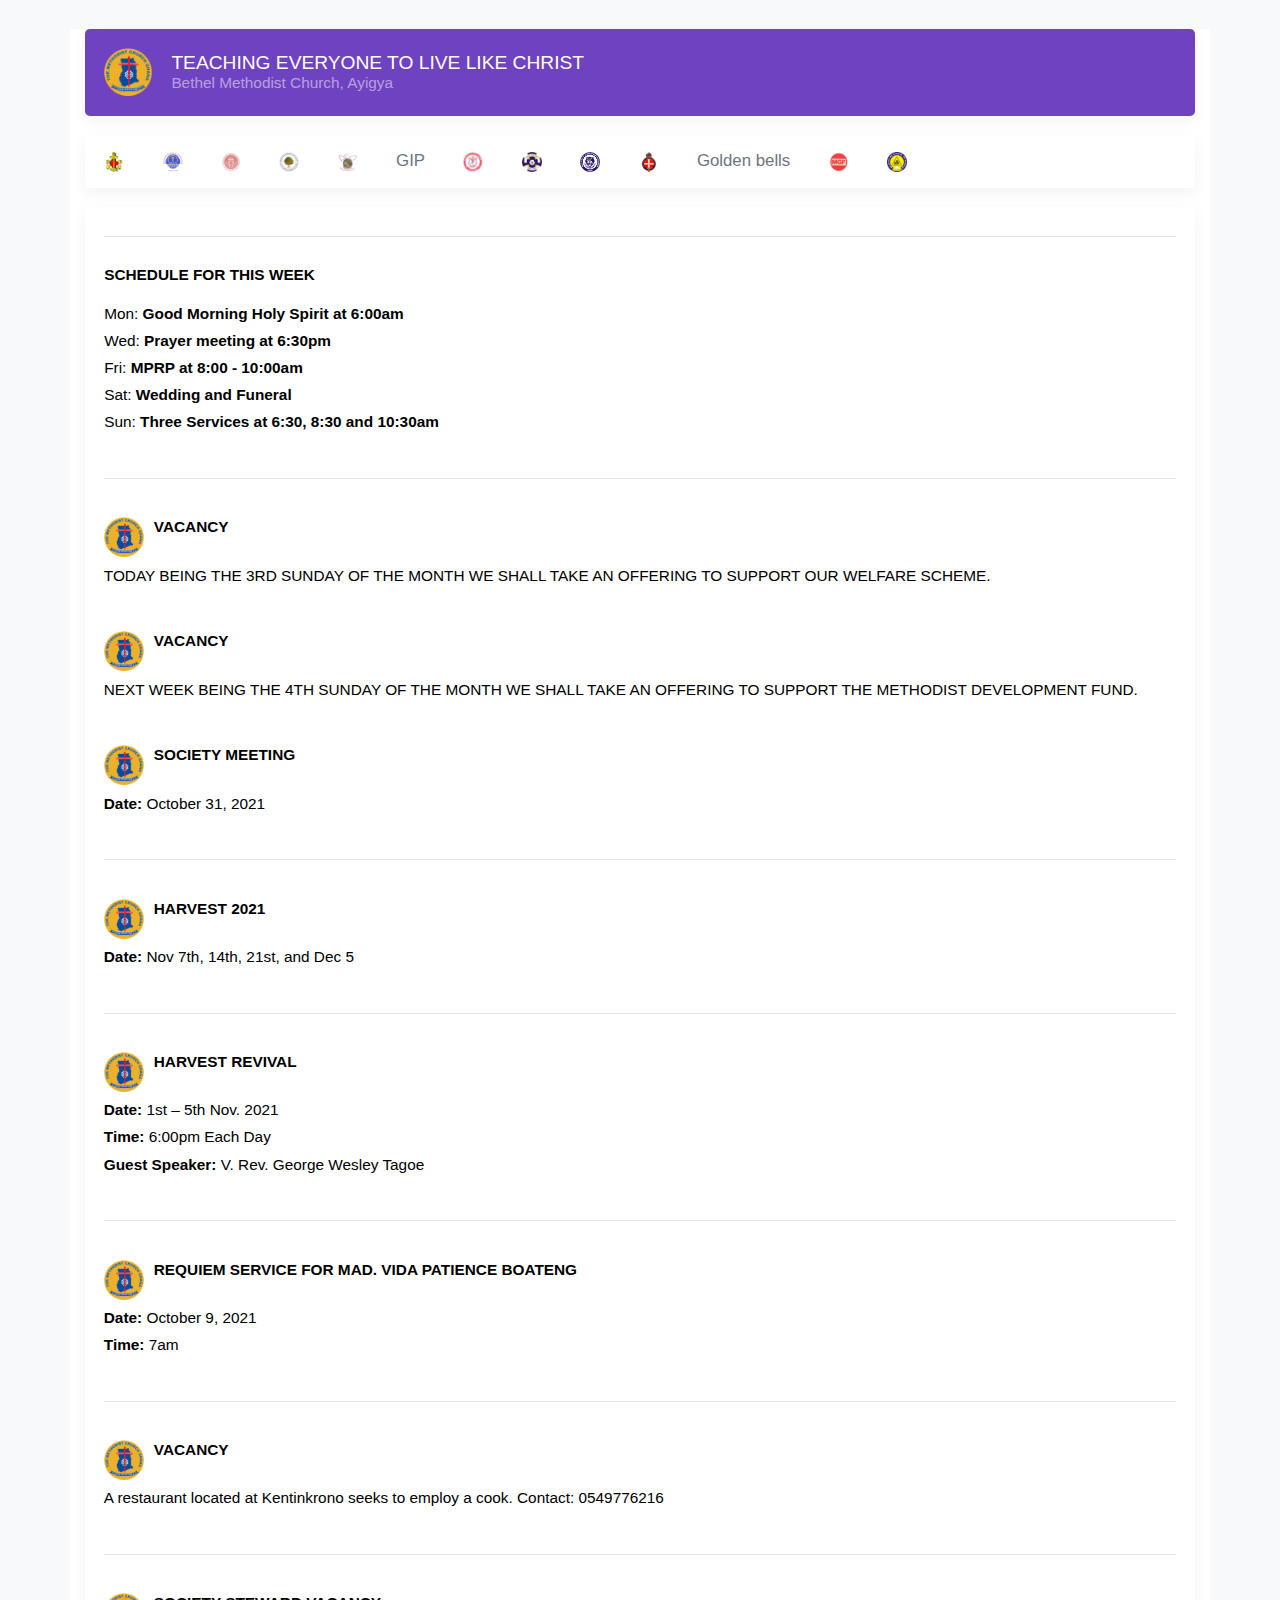
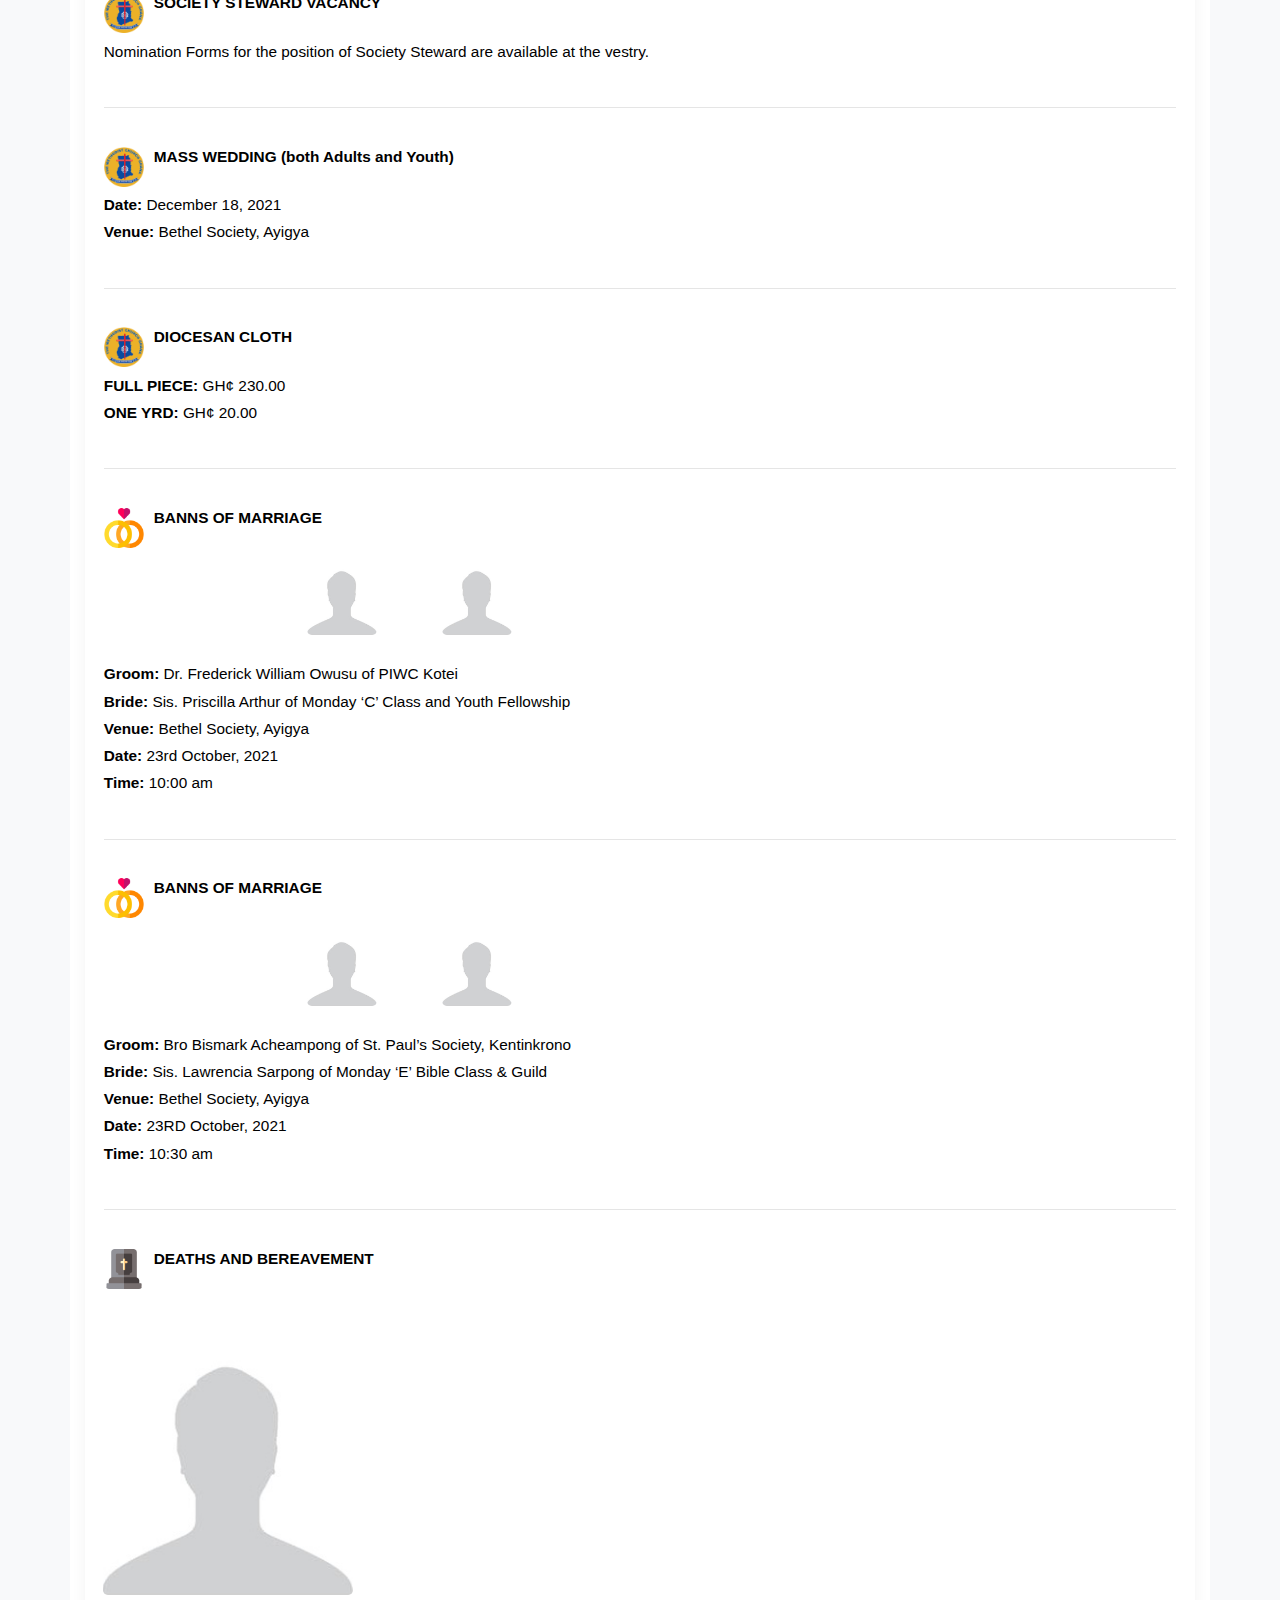
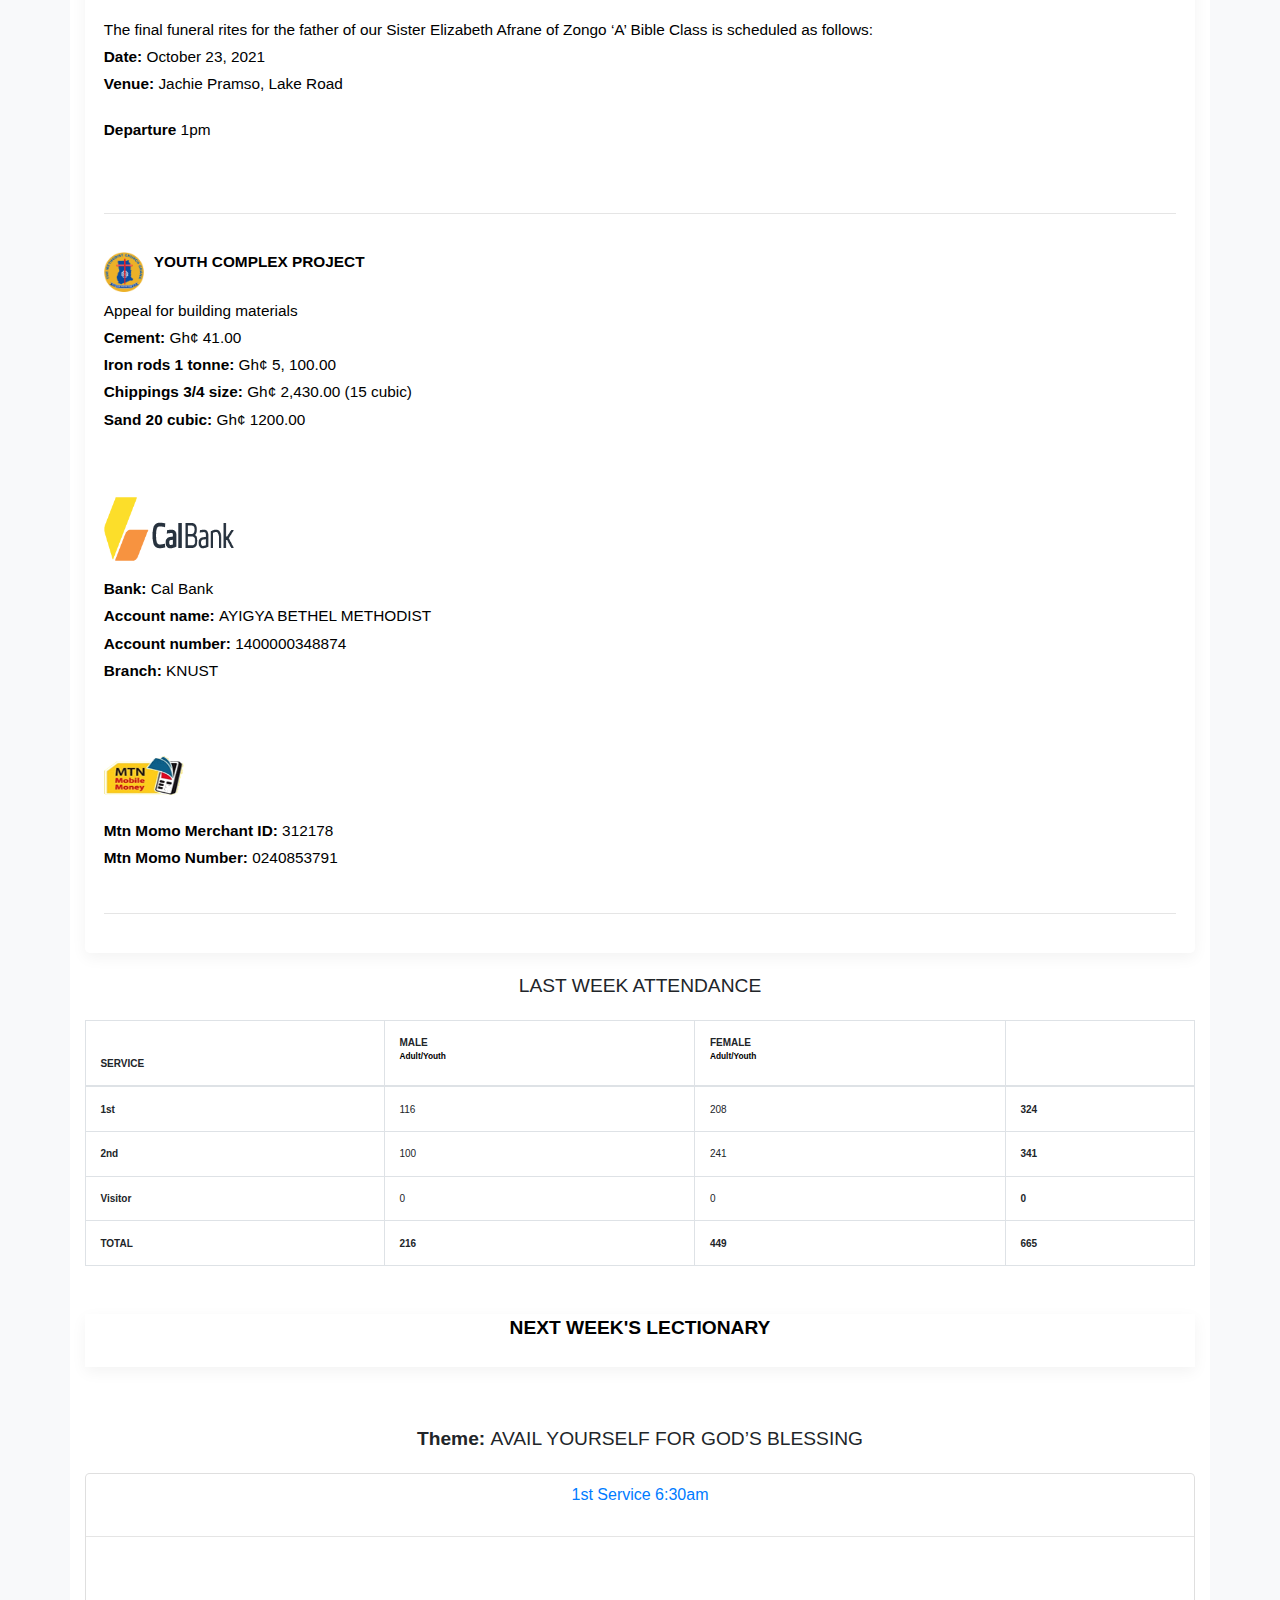
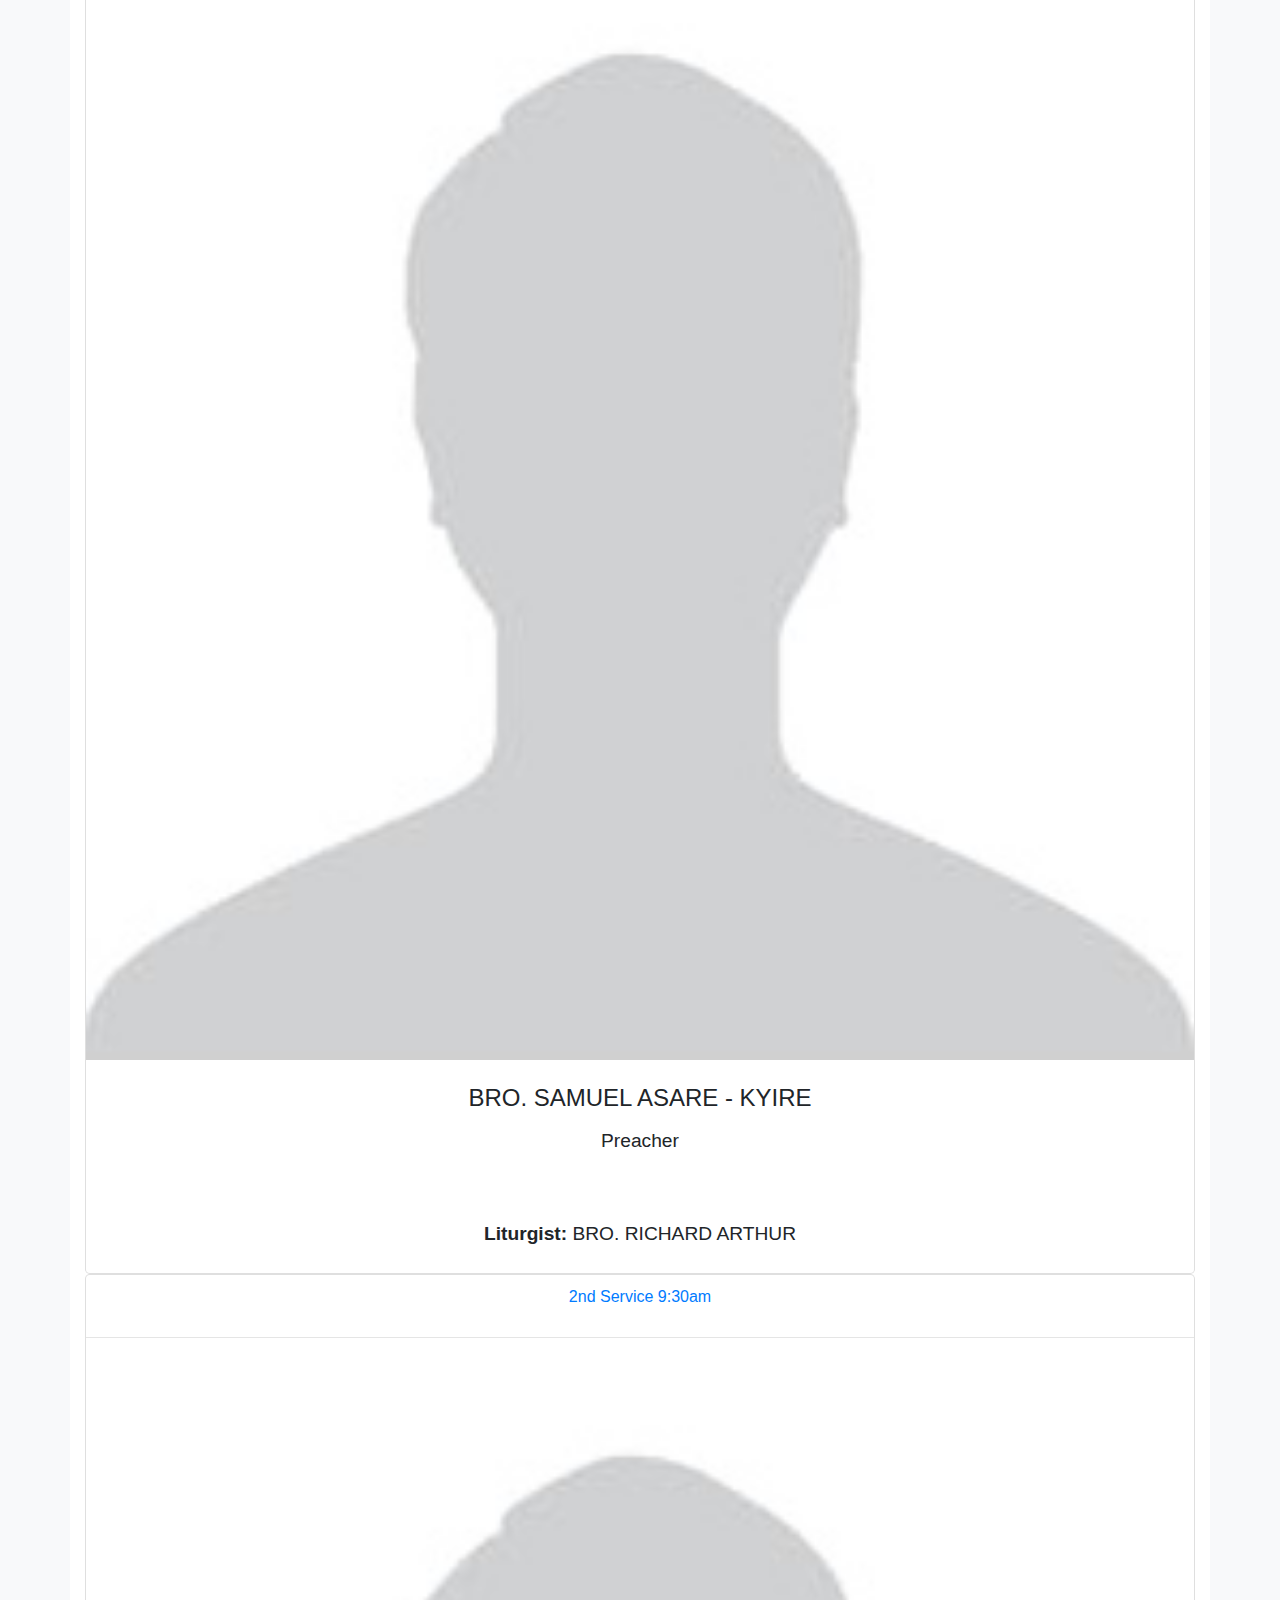
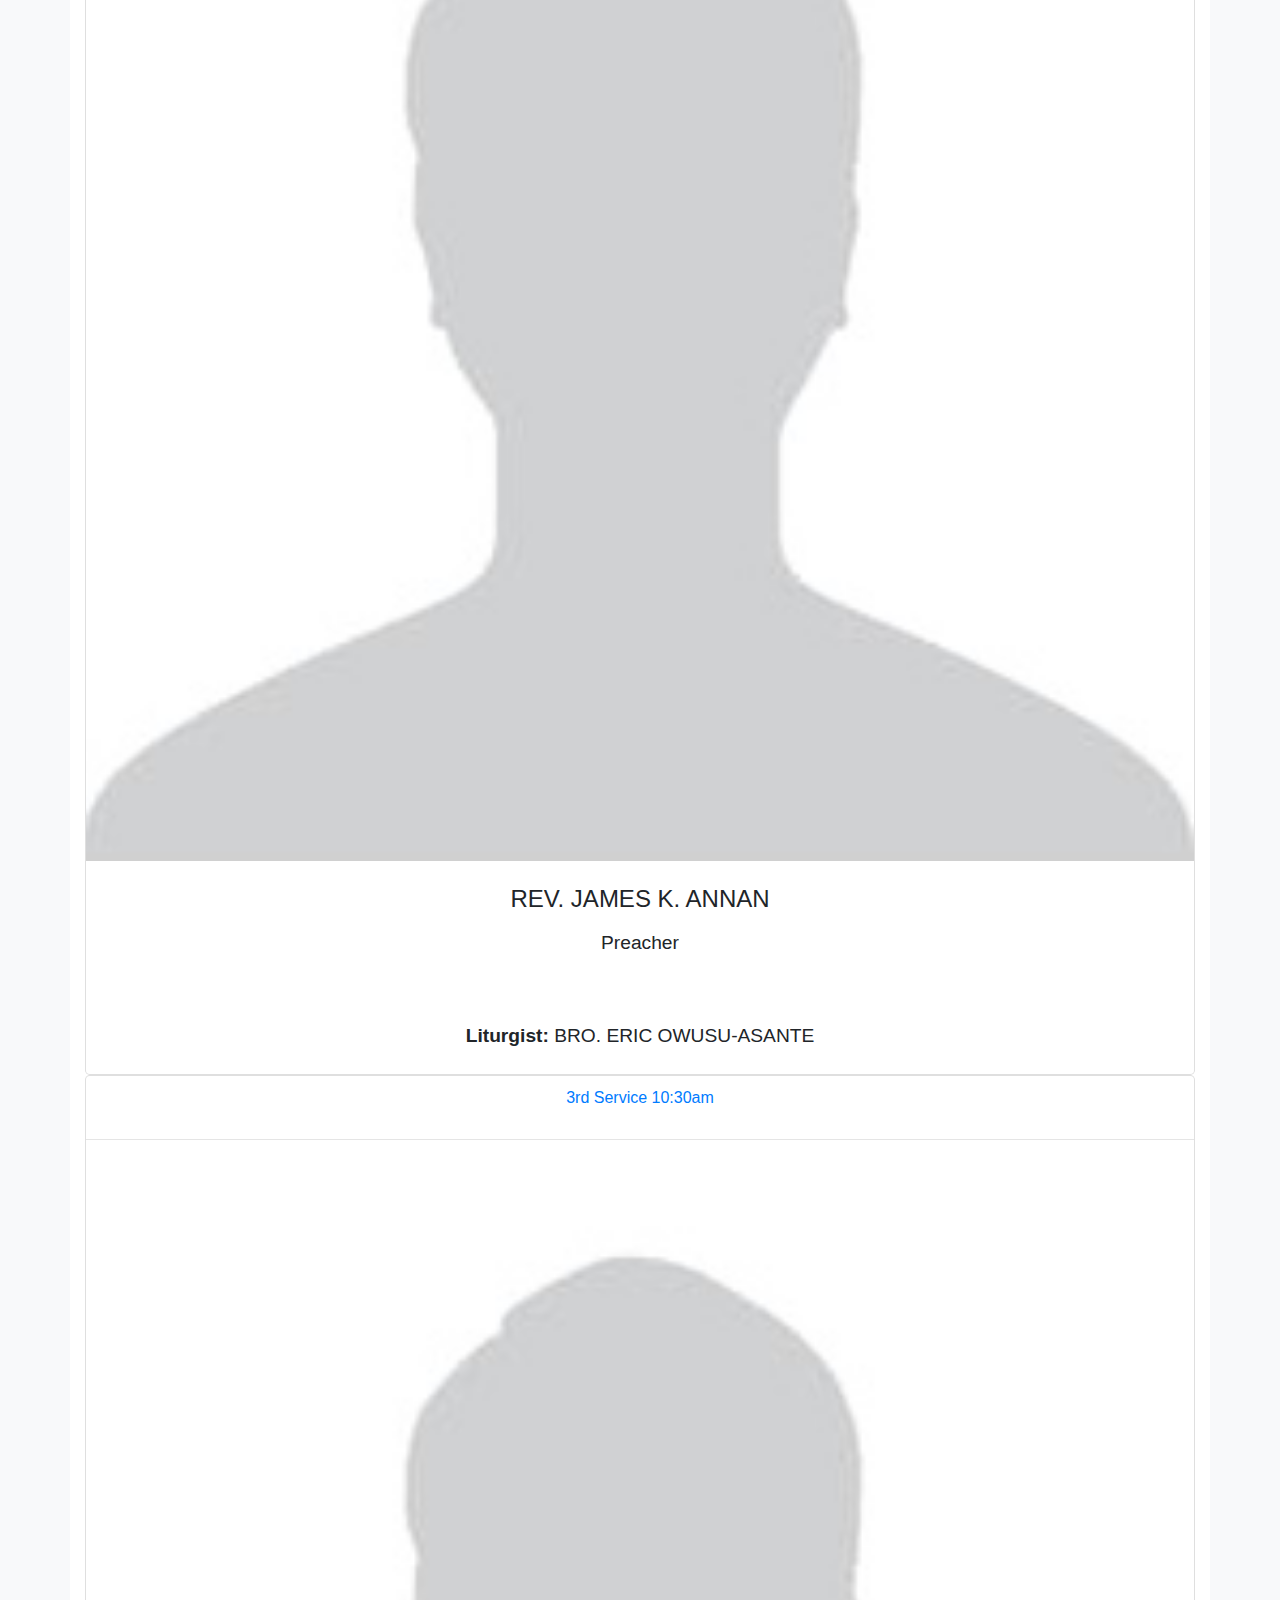
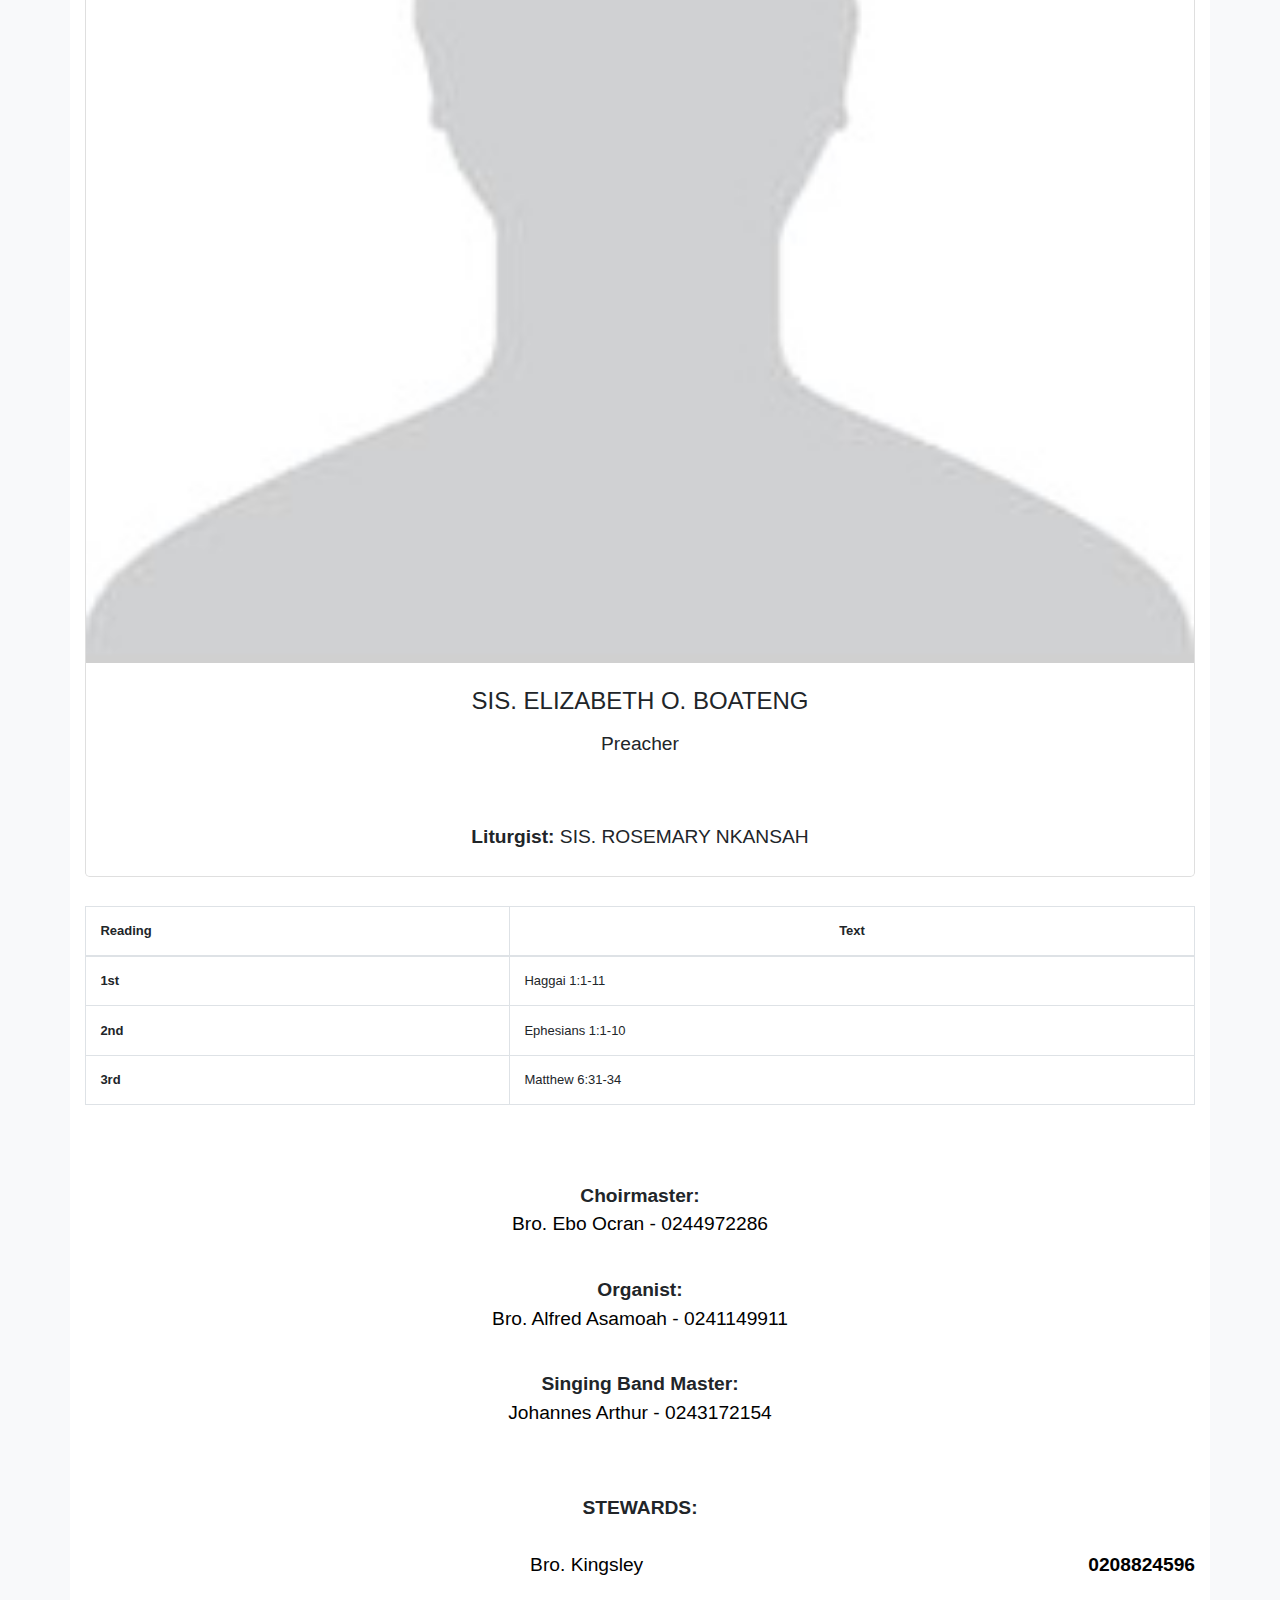
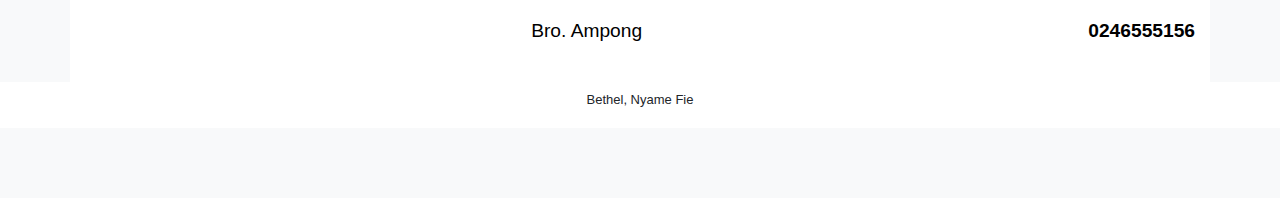
<file: index.html>
<!DOCTYPE html>
<html lang="en">

<head>
  <title>BMC</title>
  <meta charset="utf-8">
  <meta name="viewport" content="width=device-width, initial-scale=1">
  <link href="style.css" rel="stylesheet">

  <link rel="stylesheet" href="https://stackpath.bootstrapcdn.com/bootstrap/4.3.1/css/bootstrap.min.css"
    integrity="sha384-ggOyR0iXCbMQv3Xipma34MD+dH/1fQ784/j6cY/iJTQUOhcWr7x9JvoRxT2MZw1T" crossorigin="anonymous">
  <script src="https://ajax.googleapis.com/ajax/libs/jquery/3.4.1/jquery.min.js"></script>
  <script src="https://cdnjs.cloudflare.com/ajax/libs/popper.js/1.14.7/umd/popper.min.js"
    integrity="sha384-UO2eT0CpHqdSJQ6hJty5KVphtPhzWj9WO1clHTMGa3JDZwrnQq4sF86dIHNDz0W1"
    crossorigin="anonymous"></script>
  <script src="https://stackpath.bootstrapcdn.com/bootstrap/4.3.1/js/bootstrap.min.js"
    integrity="sha384-JjSmVgyd0p3pXB1rRibZUAYoIIy6OrQ6VrjIEaFf/nJGzIxFDsf4x0xIM+B07jRM"
    crossorigin="anonymous"></script>
</head>

<style>
  .nav-item {
    margin: 0 auto;
  }

  .card {
    margin: 0 auto;
  }

  .card-text {
    text-align: center;
  }


  /* christmas period CSS */

  /*   ::selection {
    background: rgba(255, 255, 0, 0.5);
  }

  .window {
    width: 340px;
    height: 340px;
    background: #a0d5d3;
    position: fixed;
    top: 50%;
    left: 50%;
    opacity: 0.03;
    border-radius: 50%;
    margin-top: -60px;
    -webkit-transform: translate(-50%, -50%);
    -moz-transform: translate(-50%, -50%);
    -ms-transform: translate(-50%, -50%);
    -o-transform: translate(-50%, -50%);
    transform: translate(-50%, -50%);
    border: 10px solid #f8e7dc;
    overflow: hidden;
  }

  .santa {
    position: absolute;
    left: 50%;
    bottom: 0;
    -webkit-transform: translateX(-50%);
    -moz-transform: translateX(-50%);
    -ms-transform: translateX(-50%);
    -o-transform: translateX(-50%);
    transform: translateX(-50%);
  }

  .santa .body {
    width: 190px;
    height: 210px;
    background: #de2f32;
    position: relative;
    border-radius: 50%;
    top: 0;
    -webkit-animation: bodyLaugh 4s linear infinite;
    -moz-animation: bodyLaugh 4s linear infinite;
    -ms-animation: bodyLaugh 4s linear infinite;
    -o-animation: bodyLaugh 4s linear infinite;
    animation: bodyLaugh 4s linear infinite;
    -webkit-transform: translateY(50%);
    -moz-transform: translateY(50%);
    -ms-transform: translateY(50%);
    -o-transform: translateY(50%);
    transform: translateY(50%);
  }

  .santa .body:before {
    content: " ";
    width: 7px;
    height: 7px;
    background: #f7be10;
    border-radius: 50%;
    position: absolute;
    top: 35%;
    left: 50%;
    -webkit-transform: translate(-50%, -50%);
    -moz-transform: translate(-50%, -50%);
    -ms-transform: translate(-50%, -50%);
    -o-transform: translate(-50%, -50%);
    transform: translate(-50%, -50%);
    box-shadow: 0px -18px 0px #f7be10, 0px 18px 0px #f7be10;
  }

  .santa .head {
    z-index: 2;
    position: absolute;
    bottom: 90px;
    left: 50%;
    -webkit-animation: headLaugh 4s linear infinite;
    -moz-animation: headLaugh 4s linear infinite;
    -ms-animation: headLaugh 4s linear infinite;
    -o-animation: headLaugh 4s linear infinite;
    animation: headLaugh 4s linear infinite;
    -webkit-transform: translateX(-50%);
    -moz-transform: translateX(-50%);
    -ms-transform: translateX(-50%);
    -o-transform: translateX(-50%);
    transform: translateX(-50%);
  }

  .santa .head .face {
    width: 120px;
    height: 130px;
    background: #edcab0;
    background: radial-gradient(#edcab0, #e9a982);
    border-radius: 50%;
    border: 3px solid #f8e7dc;
  }

  .santa .head .face .redhat .whitepart {
    position: absolute;
    left: 50%;
    top: 0;
    -webkit-transform: translateX(-50%);
    -moz-transform: translateX(-50%);
    -ms-transform: translateX(-50%);
    -o-transform: translateX(-50%);
    transform: translateX(-50%);
    width: 90%;
    height: 32px;
    background: #f8e7dc;
    border-radius: 50px;
    z-index: 4;
    box-shadow: 0px 6px 0px -4px rgba(0, 0, 0, 0.1);
  }

  .santa .head .face .redhat .redpart {
    width: 120px;
    height: 120px;
    background: #de2f32;
    position: absolute;
    top: -50px;
    left: 15px;
    border-radius: 50%;
    z-index: -1;
  }

  .santa .head .face .redhat .redpart:before {
    content: " ";
    width: 95px;
    height: 95px;
    position: absolute;
    left: 0;
    top: 12px;
    border-radius: 50%;
    box-shadow: inset -8px -1px 0px -5px rgba(0, 0, 0, 0.05);
  }

  .santa .head .face .redhat .redpart:after {
    content: " ";
    position: absolute;
    right: 0;
    top: 60px;
    background: #de2f32;
    width: 20px;
    height: 50px;
  }

  .santa .head .face .redhat .hatball {
    width: 38px;
    height: 38px;
    background: #f8e7dc;
    border-radius: 50%;
    z-index: 5;
    position: absolute;
    right: -20px;
    top: 40px;
    box-shadow: 0px 6px 0px -4px rgba(0, 0, 0, 0.1);
  }

  .santa .head .face .eyes {
    position: absolute;
    left: 50%;
    -webkit-transform: translateX(-50%);
    -moz-transform: translateX(-50%);
    -ms-transform: translateX(-50%);
    -o-transform: translateX(-50%);
    transform: translateX(-50%);
    top: 57px;
  }

  .santa .head .face .eyes:before,
  .santa .head .face .eyes:after {
    content: " ";
    position: absolute;
    width: 15px;
    height: 9px;
    top: 0;
    border: 5px solid #a8744f;
    border-width: 0;
    border-top-width: 5px;
    border-radius: 50%;
  }

  .santa .head .face .eyes:before {
    left: -28px;
  }

  .santa .head .face .eyes:after {
    right: -28px;
  }

  .santa .head .face .beard {
    width: 55px;
    height: 55px;
    background: #f8e7dc;
    border-radius: 50%;
    position: absolute;
    bottom: -30px;
    left: 50%;
    -webkit-animation: beardLaugh 4s linear infinite;
    -moz-animation: beardLaugh 4s linear infinite;
    -ms-animation: beardLaugh 4s linear infinite;
    -o-animation: beardLaugh 4s linear infinite;
    animation: beardLaugh 4s linear infinite;
    -webkit-transform: translateX(-50%);
    -moz-transform: translateX(-50%);
    -ms-transform: translateX(-50%);
    -o-transform: translateX(-50%);
    transform: translateX(-50%);
  }

  .santa .head .face .beard:before,
  .santa .head .face .beard:after {
    content: " ";
    width: 80px;
    height: 80px;
    background: #f8e7dc;
    border-radius: 50%;
    position: absolute;
    bottom: 15px;
  }

  .santa .head .face .beard:before {
    left: -40px;
  }

  .santa .head .face .beard:after {
    right: -40px;
  }

  .santa .head .face .beard .nouse {
    width: 25px;
    height: 20px;
    border-radius: 50%;
    background: #edcab0;
    position: absolute;
    z-index: 3;
    box-shadow: inset -3px -3px 0px #e9a982;
    left: 50%;
    -webkit-transform: translateX(-50%);
    -moz-transform: translateX(-50%);
    -ms-transform: translateX(-50%);
    -o-transform: translateX(-50%);
    transform: translateX(-50%);
    top: -42px;
  }

  .santa .head .face .beard .mouth {
    background: #a8744f;
    z-index: 3;
    position: absolute;
    width: 15px;
    height: 5px;
    border-bottom-right-radius: 80px 50px;
    border-bottom-left-radius: 80px 50px;
    left: 50%;
    top: 0;
    -webkit-animation: mouthLaugh 4s linear infinite;
    -moz-animation: mouthLaugh 4s linear infinite;
    -ms-animation: mouthLaugh 4s linear infinite;
    -o-animation: mouthLaugh 4s linear infinite;
    animation: mouthLaugh 4s linear infinite;
    -webkit-transform: translateX(-50%);
    -moz-transform: translateX(-50%);
    -ms-transform: translateX(-50%);
    -o-transform: translateX(-50%);
    transform: translateX(-50%);
  }

  .santa .head .ears:before,
  .santa .head .ears:after {
    content: " ";
    width: 20px;
    height: 30px;
    border-radius: 50%;
    background: radial-gradient(#e9a982, #edcab0);
    position: absolute;
    top: 50%;
    z-index: -1;
  }

  .santa .head .ears:before {
    left: -8px;
    -webkit-transform: rotate(-10deg);
    -moz-transform: rotate(-10deg);
    -ms-transform: rotate(-10deg);
    -o-transform: rotate(-10deg);
    transform: rotate(-10deg);
  }

  .santa .head .ears:after {
    right: -8px;
    -webkit-transform: rotate(10deg);
    -moz-transform: rotate(10deg);
    -ms-transform: rotate(10deg);
    -o-transform: rotate(10deg);
    transform: rotate(10deg);
  }

  @font-face {
    font-family: 'Mountains of Christmas';
    font-style: normal;
    src: local("Mountains of Christmas"), local("MountainsofChristmas-Regular"), url(https://fonts.gstatic.com/s/mountainsofchristmas/v8/dVGBFPwd6G44IWDbQtPewylJhLDHyIrT3I5b5eGTHmw.woff2) format("woff2");
  }

  .message {
    position: absolute;
    left: 50%;
    top: 50%;
    margin-top: 80px;
    -webkit-transform: translateX(-50%);
    -moz-transform: translateX(-50%);
    -ms-transform: translateX(-50%);
    -o-transform: translateX(-50%);
    transform: translateX(-50%);
    color: #f8e7dc;
    font-family: 'Mountains of Christmas';
  }

  .message h1 {
    font-style: normal;
    font-size: 75px;
    margin-bottom: 0;
    white-space: nowrap;
  }

  .message h2 {
    margin: 0;
    font-size: 20px;
    text-align: center;
    white-space: nowrap;
  }

  .message h2 a {
    color: #f7be10;
    opacity: 0.8;
  }

  .message h2 a:hover {
    opacity: 1;
  }

  @-webkit-keyframes bodyLaugh {
    0% {
      top: 0px;
    }

    2% {
      top: -3px;
    }

    4% {
      top: 0px;
    }

    8% {
      top: -3px;
    }

    10% {
      top: 0px;
    }

    12% {
      top: -3px;
    }

    14% {
      top: 0px;
    }

    18% {
      top: -3px;
    }

    20% {
      top: 0px;
    }

    22% {
      top: -3px;
    }

    24% {
      top: 0px;
    }

    28% {
      top: -3px;
    }

    30% {
      top: 0px;
    }

    100% {
      top: 0px;
    }
  }

  @-moz-keyframes bodyLaugh {
    0% {
      top: 0px;
    }

    2% {
      top: -3px;
    }

    4% {
      top: 0px;
    }

    8% {
      top: -3px;
    }

    10% {
      top: 0px;
    }

    12% {
      top: -3px;
    }

    14% {
      top: 0px;
    }

    18% {
      top: -3px;
    }

    20% {
      top: 0px;
    }

    22% {
      top: -3px;
    }

    24% {
      top: 0px;
    }

    28% {
      top: -3px;
    }

    30% {
      top: 0px;
    }

    100% {
      top: 0px;
    }
  }

  @-ms-keyframes bodyLaugh {
    0% {
      top: 0px;
    }

    2% {
      top: -3px;
    }

    4% {
      top: 0px;
    }

    8% {
      top: -3px;
    }

    10% {
      top: 0px;
    }

    12% {
      top: -3px;
    }

    14% {
      top: 0px;
    }

    18% {
      top: -3px;
    }

    20% {
      top: 0px;
    }

    22% {
      top: -3px;
    }

    24% {
      top: 0px;
    }

    28% {
      top: -3px;
    }

    30% {
      top: 0px;
    }

    100% {
      top: 0px;
    }
  }

  @keyframes bodyLaugh {
    0% {
      top: 0px;
    }

    2% {
      top: -3px;
    }

    4% {
      top: 0px;
    }

    8% {
      top: -3px;
    }

    10% {
      top: 0px;
    }

    12% {
      top: -3px;
    }

    14% {
      top: 0px;
    }

    18% {
      top: -3px;
    }

    20% {
      top: 0px;
    }

    22% {
      top: -3px;
    }

    24% {
      top: 0px;
    }

    28% {
      top: -3px;
    }

    30% {
      top: 0px;
    }

    100% {
      top: 0px;
    }
  }

  @-webkit-keyframes beardLaugh {
    0% {
      bottom: -28px;
    }

    2% {
      bottom: -30px;
    }

    4% {
      bottom: -28px;
    }

    8% {
      bottom: -30px;
    }

    10% {
      bottom: -28px;
    }

    12% {
      bottom: -30px;
    }

    14% {
      bottom: -28px;
    }

    18% {
      bottom: -30px;
    }

    20% {
      bottom: -28px;
    }

    22% {
      bottom: -30px;
    }

    24% {
      bottom: -28px;
    }

    28% {
      bottom: -30px;
    }

    30% {
      bottom: -28px;
    }

    100% {
      bottom: -28px;
    }
  }

  @-moz-keyframes beardLaugh {
    0% {
      bottom: -28px;
    }

    2% {
      bottom: -30px;
    }

    4% {
      bottom: -28px;
    }

    8% {
      bottom: -30px;
    }

    10% {
      bottom: -28px;
    }

    12% {
      bottom: -30px;
    }

    14% {
      bottom: -28px;
    }

    18% {
      bottom: -30px;
    }

    20% {
      bottom: -28px;
    }

    22% {
      bottom: -30px;
    }

    24% {
      bottom: -28px;
    }

    28% {
      bottom: -30px;
    }

    30% {
      bottom: -28px;
    }

    100% {
      bottom: -28px;
    }
  }

  @-ms-keyframes beardLaugh {
    0% {
      bottom: -28px;
    }

    2% {
      bottom: -30px;
    }

    4% {
      bottom: -28px;
    }

    8% {
      bottom: -30px;
    }

    10% {
      bottom: -28px;
    }

    12% {
      bottom: -30px;
    }

    14% {
      bottom: -28px;
    }

    18% {
      bottom: -30px;
    }

    20% {
      bottom: -28px;
    }

    22% {
      bottom: -30px;
    }

    24% {
      bottom: -28px;
    }

    28% {
      bottom: -30px;
    }

    30% {
      bottom: -28px;
    }

    100% {
      bottom: -28px;
    }
  }

  @keyframes beardLaugh {
    0% {
      bottom: -28px;
    }

    2% {
      bottom: -30px;
    }

    4% {
      bottom: -28px;
    }

    8% {
      bottom: -30px;
    }

    10% {
      bottom: -28px;
    }

    12% {
      bottom: -30px;
    }

    14% {
      bottom: -28px;
    }

    18% {
      bottom: -30px;
    }

    20% {
      bottom: -28px;
    }

    22% {
      bottom: -30px;
    }

    24% {
      bottom: -28px;
    }

    28% {
      bottom: -30px;
    }

    30% {
      bottom: -28px;
    }

    100% {
      bottom: -28px;
    }
  }

  @-webkit-keyframes headLaugh {
    0% {
      bottom: 83px;
    }

    45% {
      bottom: 83px;
    }

    50% {
      bottom: 90px;
    }

    92% {
      bottom: 90px;
    }

    98% {
      bottom: 83px;
    }

    100% {
      bottom: 83px;
    }
  }

  @-moz-keyframes headLaugh {
    0% {
      bottom: 83px;
    }

    45% {
      bottom: 83px;
    }

    50% {
      bottom: 90px;
    }

    92% {
      bottom: 90px;
    }

    98% {
      bottom: 83px;
    }

    100% {
      bottom: 83px;
    }
  }

  @-ms-keyframes headLaugh {
    0% {
      bottom: 83px;
    }

    45% {
      bottom: 83px;
    }

    50% {
      bottom: 90px;
    }

    92% {
      bottom: 90px;
    }

    98% {
      bottom: 83px;
    }

    100% {
      bottom: 83px;
    }
  }

  @keyframes headLaugh {
    0% {
      bottom: 83px;
    }

    45% {
      bottom: 83px;
    }

    50% {
      bottom: 90px;
    }

    92% {
      bottom: 90px;
    }

    98% {
      bottom: 83px;
    }

    100% {
      bottom: 83px;
    }
  }

  @-webkit-keyframes mouthLaugh {
    0% {
      width: 20px;
    }

    45% {
      width: 20px;
    }

    50% {
      width: 15px;
    }

    92% {
      width: 15px;
    }

    98% {
      width: 20px;
    }

    100% {
      width: 20px;
    }
  }

  @-moz-keyframes mouthLaugh {
    0% {
      width: 20px;
    }

    45% {
      width: 20px;
    }

    50% {
      width: 15px;
    }

    92% {
      width: 15px;
    }

    98% {
      width: 20px;
    }

    100% {
      width: 20px;
    }
  }

  @-ms-keyframes mouthLaugh {
    0% {
      width: 20px;
    }

    45% {
      width: 20px;
    }

    50% {
      width: 15px;
    }

    92% {
      width: 15px;
    }

    98% {
      width: 20px;
    }

    100% {
      width: 20px;
    }
  }

  @keyframes mouthLaugh {
    0% {
      width: 20px;
    }

    45% {
      width: 20px;
    }

    50% {
      width: 15px;
    }

    92% {
      width: 15px;
    }

    98% {
      width: 20px;
    }

    100% {
      width: 20px;
    }
  } */
</style>

<body class="bg-light">
  <main role="main" class="container" style="background: white">
    <div class="d-flex align-items-center p-3 my-3 text-white-50 bg-purple rounded box-shadow">
      <img class="mr-3" src="icons/meth_icon.png" alt="" width="48" height="48">
      <div class="lh-100">
        <h6 class="mb-0 text-white lh-100" style="text-align: center">TEACHING EVERYONE TO LIVE LIKE CHRIST
        </h6>
        <small>Bethel Methodist Church, Ayigya</small>
      </div>
    </div>

    <div class="nav-scroller bg-white box-shadow">
      <nav class="nav nav-underline">
        <a class="nav-link active" href="#"><img src="icons/boys_brigade.jpg" alt="" width="20px" height="20px"></a>
        <a class="nav-link" href="#"><img src="icons/choir.jpg" alt="" width="20px" height="20px"></a>
        <a class="nav-link" href="#"><img src="icons/singing_band.jpg" alt="" width="20px" height="20px"></a>
        <a class="nav-link" href="#"><img src="icons/women.jpg" alt="" width="20px" height="20px"></a>
        <a class="nav-link" href="#"><img src="icons/suwma.jpg" alt="" width="20px" height="20px"></a>
        <a class="nav-link" href="#">GIP</a>
        <a class="nav-link" href="#"><img src="icons/christ.jpg" alt="" width="20px" height="20px"></a>
        <a class="nav-link" href="#"><img src="icons/guild.jpg" alt="" width="20px" height="20px"></a>
        <a class="nav-link" href="#"><img src="icons/logo-new.png" alt="" width="20px" height="20px"></a>
        <a class="nav-link" href="#"><img src="icons/girls-brigade.jpg" alt="" width="20px" height="20px"></a>
        <a class="nav-link" href="#">Golden bells</a>
        <a class="nav-link" href="#"><img src="icons/girls_fellowship.jpg" alt="" width="20px" height="20px"></a>
        <a class="nav-link" href="#"><img src="icons/youth.jpg" alt="" width="20px" height="20px"></a>
      </nav>
    </div>

    <!-- 
      
      christmas period body
      
      <div class="window">
      <div class="santa">
        <div class="head">
          <div class="face">
            <div class="redhat">
              <div class="whitepart"></div>
              <div class="redpart"></div>
              <div class="hatball"></div>
            </div>
            <div class="eyes"></div>
            <div class="beard">
              <div class="nouse"></div>
              <div class="mouth"></div>
            </div>
          </div>
          <div class="ears"></div>
        </div>
        <div class="body"></div>
      </div>
    </div> -->

    <div class="my-3 p-3 bg-white rounded box-shadow">
      <h6 class="border-bottom border-gray pb-2 mb-0"></h6><br>

      <p class="media-body pb-3 mb-0 small lh-125">
        <strong class="d-block text-gray-dark">SCHEDULE FOR THIS WEEK</strong><br>
        <text>Mon: <b>Good Morning Holy Spirit at 6:00am</b></text>
        <text>Wed: <b>Prayer meeting at 6:30pm</b></text>
        <text>Fri: <b>MPRP at 8:00 - 10:00am</b></text>
        <text>Sat: <b>Wedding and Funeral</b></text>
        <text>Sun: <b>Three Services at 6:30, 8:30 and 10:30am</b></text>
      </p>

      <hr>

      <div class="media text-muted pt-3">
        <img src="icons/meth_icon.png" alt="" width="40px" height="40px" class="mr-2 rounded">
        <p class="media-body pb-3 mb-0 small lh-125">
          <strong class="d-block text-gray-dark">VACANCY</strong><br>
          <text class="mainBody">
            <text>TODAY BEING THE 3RD SUNDAY OF THE MONTH WE SHALL TAKE AN OFFERING TO SUPPORT OUR WELFARE SCHEME.</text>
          </text>
        </p>
      </div>


      <div class="media text-muted pt-3">
        <img src="icons/meth_icon.png" alt="" width="40px" height="40px" class="mr-2 rounded">
        <p class="media-body pb-3 mb-0 small lh-125">
          <strong class="d-block text-gray-dark">VACANCY</strong><br>
          <text class="mainBody">
            <text>NEXT WEEK BEING THE 4TH SUNDAY OF THE MONTH WE SHALL TAKE AN OFFERING TO SUPPORT THE METHODIST DEVELOPMENT FUND.</text>
          </text>
        </p>
      </div>



      <div class="media text-muted pt-3">
        <img src="icons/meth_icon.png" alt="" width="40px" height="40px" class="mr-2 rounded">
        <p class="media-body pb-3 mb-0 small lh-125">
          <strong class="d-block text-gray-dark">SOCIETY MEETING</strong><br>
          <text class="mainBody">
            <text><b>Date: </b>October 31, 2021</text>
          </text>
        </p>
      </div>

      <hr>

      <div class="media text-muted pt-3">
        <img src="icons/meth_icon.png" alt="" width="40px" height="40px" class="mr-2 rounded">
        <p class="media-body pb-3 mb-0 small lh-125">
          <strong class="d-block text-gray-dark">HARVEST 2021</strong><br>
          <text class="mainBody">
            <text><b>Date: </b>Nov 7th, 14th, 21st, and Dec 5</text>
          </text>
        </p>
      </div>

      <hr>


      <div class="media text-muted pt-3">
        <img src="icons/meth_icon.png" alt="" width="40px" height="40px" class="mr-2 rounded">
        <p class="media-body pb-3 mb-0 small lh-125">
          <strong class="d-block text-gray-dark">HARVEST REVIVAL </strong><br>
          <text class="mainBody">
            <text><b>Date: </b>1st – 5th Nov. 2021</text>
            <text><b>Time: </b>6:00pm Each Day</text>
            <text><b>Guest Speaker: </b>V. Rev. George Wesley Tagoe</text>
          </text>
        </p>
      </div>

      <hr>



      <div class="media text-muted pt-3">
        <img src="icons/meth_icon.png" alt="" width="40px" height="40px" class="mr-2 rounded">
        <p class="media-body pb-3 mb-0 small lh-125">
          <strong class="d-block text-gray-dark">REQUIEM SERVICE FOR MAD. VIDA PATIENCE BOATENG</strong><br>
          <text class="mainBody">
            <text><b>Date: </b>October 9, 2021</text>
            <text><b>Time: </b>7am</text>
          </text>
        </p>
      </div>

      <hr>

      <div class="media text-muted pt-3">
        <img src="icons/meth_icon.png" alt="" width="40px" height="40px" class="mr-2 rounded">
        <p class="media-body pb-3 mb-0 small lh-125">
          <strong class="d-block text-gray-dark">VACANCY</strong><br>
          <text class="mainBody">
            <text>A restaurant located at Kentinkrono seeks to employ a cook. Contact: 0549776216</text>
          </text>
        </p>
      </div>

      <hr>

      <div class="media text-muted pt-3">
        <img src="icons/meth_icon.png" alt="" width="40px" height="40px" class="mr-2 rounded">
        <p class="media-body pb-3 mb-0 small lh-125">
          <strong class="d-block text-gray-dark">SOCIETY STEWARD VACANCY</strong><br>
          <text class="mainBody">
            <text>Nomination Forms for the position of Society Steward are available at the vestry.</text>
          </text>
        </p>
      </div>

      <hr>

      <div class="media text-muted pt-3">
        <img src="icons/meth_icon.png" alt="" width="40px" height="40px" class="mr-2 rounded">
        <p class="media-body pb-3 mb-0 small lh-125">
          <strong class="d-block text-gray-dark">MASS WEDDING (both Adults and Youth)</strong><br>
          <text class="mainBody">
            <text><b>Date: </b>December 18, 2021</text>
            <text><b>Venue: </b>Bethel Society, Ayigya</text>
          </text>
        </p>
      </div>

      <hr>

      <div class="media text-muted pt-3">
        <img src="icons/meth_icon.png" alt="" width="40px" height="40px" class="mr-2 rounded">
        <p class="media-body pb-3 mb-0 small lh-125">
          <strong class="d-block text-gray-dark">DIOCESAN CLOTH</strong><br>
          <text class="mainBody">
            <text><b>FULL PIECE: </b>GH¢ 230.00</text>
            <text><b>ONE YRD: </b>GH¢ 20.00</text>
          </text>
        </p>
      </div>

      <hr>



      <div class="media text-muted pt-3">
        <img src="icons/marriage_icon.png" alt="" width="40px" height="40px" class="mr-2 rounded">
        <p class="media-body pb-3 mb-0 small lh-125">
          <strong class="d-block text-gray-dark">BANNS OF MARRIAGE</strong><br><br>

          <img src="icons/default.JPG" width="70px" height="70px" alt="" class="mr-2 rounded" style="margin-left: 15%">
          <img src="icons/default.JPG" width="70px" height="70px" alt="" class="mr-2 rounded"
            style="margin-left: 5%;"><br><br>
          <text class="mainBody">
            <text><b>Groom: </b>Dr. Frederick William Owusu of PIWC Kotei</text>
            <text><b>Bride: </b>Sis. Priscilla Arthur of Monday ‘C’ Class and Youth Fellowship</text>
            <text><b>Venue: </b>Bethel Society, Ayigya</text>
            <text><b>Date: </b>23rd October, 2021</text>
            <text><b>Time: </b>10:00 am</text>
          </text>
        </p>
      </div>

      <hr>

      <div class="media text-muted pt-3">
        <img src="icons/marriage_icon.png" alt="" width="40px" height="40px" class="mr-2 rounded">
        <p class="media-body pb-3 mb-0 small lh-125">
          <strong class="d-block text-gray-dark">BANNS OF MARRIAGE</strong><br><br>

          <img src="icons/default.JPG" width="70px" height="70px" alt="" class="mr-2 rounded" style="margin-left: 15%">
          <img src="icons/default.JPG" width="70px" height="70px" alt="" class="mr-2 rounded"
            style="margin-left: 5%;"><br><br>
          <text class="mainBody">
            <text><b>Groom: </b>Bro Bismark Acheampong of St. Paul’s Society,
              Kentinkrono </text>
            <text><b>Bride: </b>Sis. Lawrencia Sarpong of Monday ‘E’ Bible Class
              & Guild
            </text>
            <text><b>Venue: </b>Bethel Society, Ayigya</text>
            <text><b>Date: </b>23RD October, 2021</text>
            <text><b>Time: </b>10:30 am</text>
          </text>
        </p>
      </div>

      <hr>




      <div class="media text-muted pt-3">
        <img src="icons/graveyard.png" alt="" width="40px" height="40px" class="mr-2 rounded">
        <p class="media-body pb-3 mb-0 small lh-125">
          <strong class="d-block text-gray-dark">DEATHS AND BEREAVEMENT</strong><br><br>
        </p>
      </div>

      <div class="media text-muted pt-3">
        <img src="icons/white.JPG" alt="" width="40px" height="40px" class="mr-2 rounded">
        <p class="media-body pb-3 mb-0 small lh-125">
          <img src="icons/default.JPG" width="250px" height="250px" alt="" class="mr-2 rounded"
            style="margin-bottom: 15px; margin-left: -5%">
          <text class="mainBody">
            <text>The final funeral rites for the father of our Sister Elizabeth Afrane of Zongo ‘A’ Bible Class is scheduled as follows:</text>
            <text> <b>Date: </b>October 23, 2021</text>
            <text> <b>Venue: </b>Jachie Pramso, Lake Road</text><br>
            <text> <b>Departure </b>1pm</text><br>
          </text>
        </p>
      </div>

      <hr>

      <div class="media text-muted pt-3">
        <img src="icons/meth_icon.png" width="40px" height="40px" alt="" class="mr-2 rounded">
        <p class="media-body pb-3 mb-0 small lh-125">
          <strong class="d-block text-gray-dark">YOUTH COMPLEX PROJECT</strong><br>
          <text class="mainBody">
            <text>Appeal for building materials</text>
            <text><b>Cement: </b> Gh¢ 41.00</text>
            <text><b>Iron rods 1 tonne: </b> Gh¢ 5, 100.00</text>
            <text><b>Chippings 3/4 size: </b> Gh¢ 2,430.00 (15 cubic)</text>
            <text><b>Sand 20 cubic: </b> Gh¢ 1200.00</text><br><br><br>

            <img src="icons/cal_bank_logo.png" width="130px" height="70px" alt="" class="mr-2 rounded"
              style="margin-bottom: 15px">

            <text><b>Bank: </b> Cal Bank</text>
            <text><b>Account name: </b> AYIGYA BETHEL METHODIST</text>
            <text><b>Account number: </b> 1400000348874</text>
            <text><b>Branch: </b> KNUST</text><br><br><br>

            <img src="icons/mtnmomo.png" width="80px" height="60px" alt="" class="mr-2 rounded"
              style="margin-bottom: 15px"><text><b>Mtn Momo Merchant ID: </b> 312178</text>
            <text><b>Mtn Momo Number: </b> 0240853791</text>
          </text>
        </p>
      </div>

      <hr>
    </div>

    <p class="card-text">LAST WEEK ATTENDANCE</p>

    <table class="table table-bordered" style="font-size: x-small">
      <thead>
        <tr>
          <th scope="col">SERVICE</th>
          <th scope="col">MALE<br><text style="font-size: smaller;">Adult/Youth</text></th>
          <th scope="col">FEMALE<br><text style="font-size: smaller;">Adult/Youth</text></th>
          <th scope="col"></th>
        </tr>
      </thead>
      <tbody>
        <!--  <tr>
                    <th scope="row"></th>
                    <td>Adult/Youth</td>
                    <td>Adult/Youth</td>
                    <td></td>
                </tr> -->
        <tr>
          <th scope="row">1st</th>
          <td>116</td>
          <td>208</td>
          <td><b>324</b></td>
        </tr>
        <tr>
          <th scope="row">2nd</th>
          <td>100</td>
          <td>241</td>
          <td><b>341</b></td>
        </tr>
        <tr>
          <th scope="row">Visitor</th>
          <td>0</td>
          <td>0</td>
          <td><b>0</b></td>
        </tr>
        <tr>
          <th scope="row">TOTAL</th>
          <td><b>216</b></td>
          <td><b>449</b></td>
          <td><b>665</b></td>
        </tr>
      </tbody>
    </table>

    <br>

    <div class="nav-scroller bg-white box-shadow">
      <text class="card-text" style="color: black;"><b>NEXT WEEK'S LECTIONARY</b></text>
    </div><br><br>

    <p class="card-text"><b>Theme: </b>AVAIL YOURSELF FOR GOD’S BLESSING</p>

    <div class="card">
      <a class="nav-link active" id="pills-home-tab" data-toggle="pill" href="#pills-home" role="tab"
        aria-controls="pills-home" aria-selected="true" style="text-align: center; font-size: medium;">1st
        Service 6:30am</a>
      <hr>
      <img src="icons/default.JPG" class="card-img-top" alt="...">
      <div class="card-body">
        <h5 class="card-title" style="text-align: center">BRO. SAMUEL ASARE - KYIRE</h5>
        <p class="card-text">Preacher</p>

        <a href="#" class="btn btn-primary" style="visibility: hidden;">Go somewhere</a>
        <p class="card-text"><b>Liturgist: </b> BRO. RICHARD ARTHUR</p>
      </div>
    </div>

    <div class="card">
      <a class="nav-link" id="pills-profile-tab" data-toggle="pill" href="#pills-profile" role="tab"
        aria-controls="pills-profile" aria-selected="false" style="text-align: center; font-size: medium">2nd
        Service 9:30am</a>
      <hr>
      <img src="icons/default.JPG" class="card-img-top" alt="...">
      <div class="card-body">
        <h5 class="card-title" style="text-align: center">REV. JAMES K. ANNAN</h5>
        <p class="card-text">Preacher</p>

        <a href="#" class="btn btn-primary" style="visibility: hidden;">Go somewhere</a>

        <p class="card-text"><b>Liturgist: </b> BRO. ERIC OWUSU-ASANTE</p>
      </div>
    </div>

    <div class="card">
      <a class="nav-link" id="pills-contact-tab" data-toggle="pill" href="#pills-contact" role="tab"
        aria-controls="pills-contact" aria-selected="false" style="text-align: center; font-size: medium">3rd
        Service 10:30am</a>
      </li>
      <hr>

      <img src="icons/default.JPG" class="card-img-top" alt="...">
      <div class="card-body">
        <h5 class="card-title" style="text-align: center">SIS. ELIZABETH O. BOATENG</h5>
        <p class="card-text">Preacher</p>

        <a href="#" class="btn btn-primary" style="visibility: hidden;">Go somewhere</a>

        <p class="card-text"><b>Liturgist: </b>SIS. ROSEMARY NKANSAH</p>
      </div>
    </div>

    <br>

    <table class="table table-bordered" style="font-size: small">
      <thead>
        <tr>
          <th scope="col"> Reading</th>
          <th colspan="2" style="text-align: center;">Text</th>
        </tr>
      </thead>

      <tbody>
        <tr>
          <th scope="row">1st</th>
          <td>Haggai 1:1-11</td>
        </tr>

        <tr>
          <th scope="row">2nd</th>
          <td>Ephesians 1:1-10</td>
        </tr>

        <tr>
          <th scope="row">3rd</th>
          <td>Matthew 6:31-34</td>
        </tr>
      </tbody>
    </table>

    <br><br>

    <div style="text-align: center;">
      <b>Choirmaster: </b><text> Bro. Ebo Ocran - 0244972286</text><br>
      <b>Organist: </b><text> Bro. Alfred Asamoah - 0241149911</text><br>
      <b>Singing Band Master: </b><text> Johannes Arthur - 0243172154</text><br>
      <br>

      <b>STEWARDS:</b><br><br>
      <text>Bro. Kingsley <b style="float: right"> 0208824596</b></text><br>
      <!--       <text> Sis. Grace <b style="float: right"> 0207446475</b></text><br> -->
      <text>Bro. Ampong <b style="float: right"> 0246555156</b></text><br>
    </div>

  </main>


  <footer>
    <h6 style="font-size: small">Bethel, Nyame Fie </h6>
  </footer>

</body>

</html>
</file>
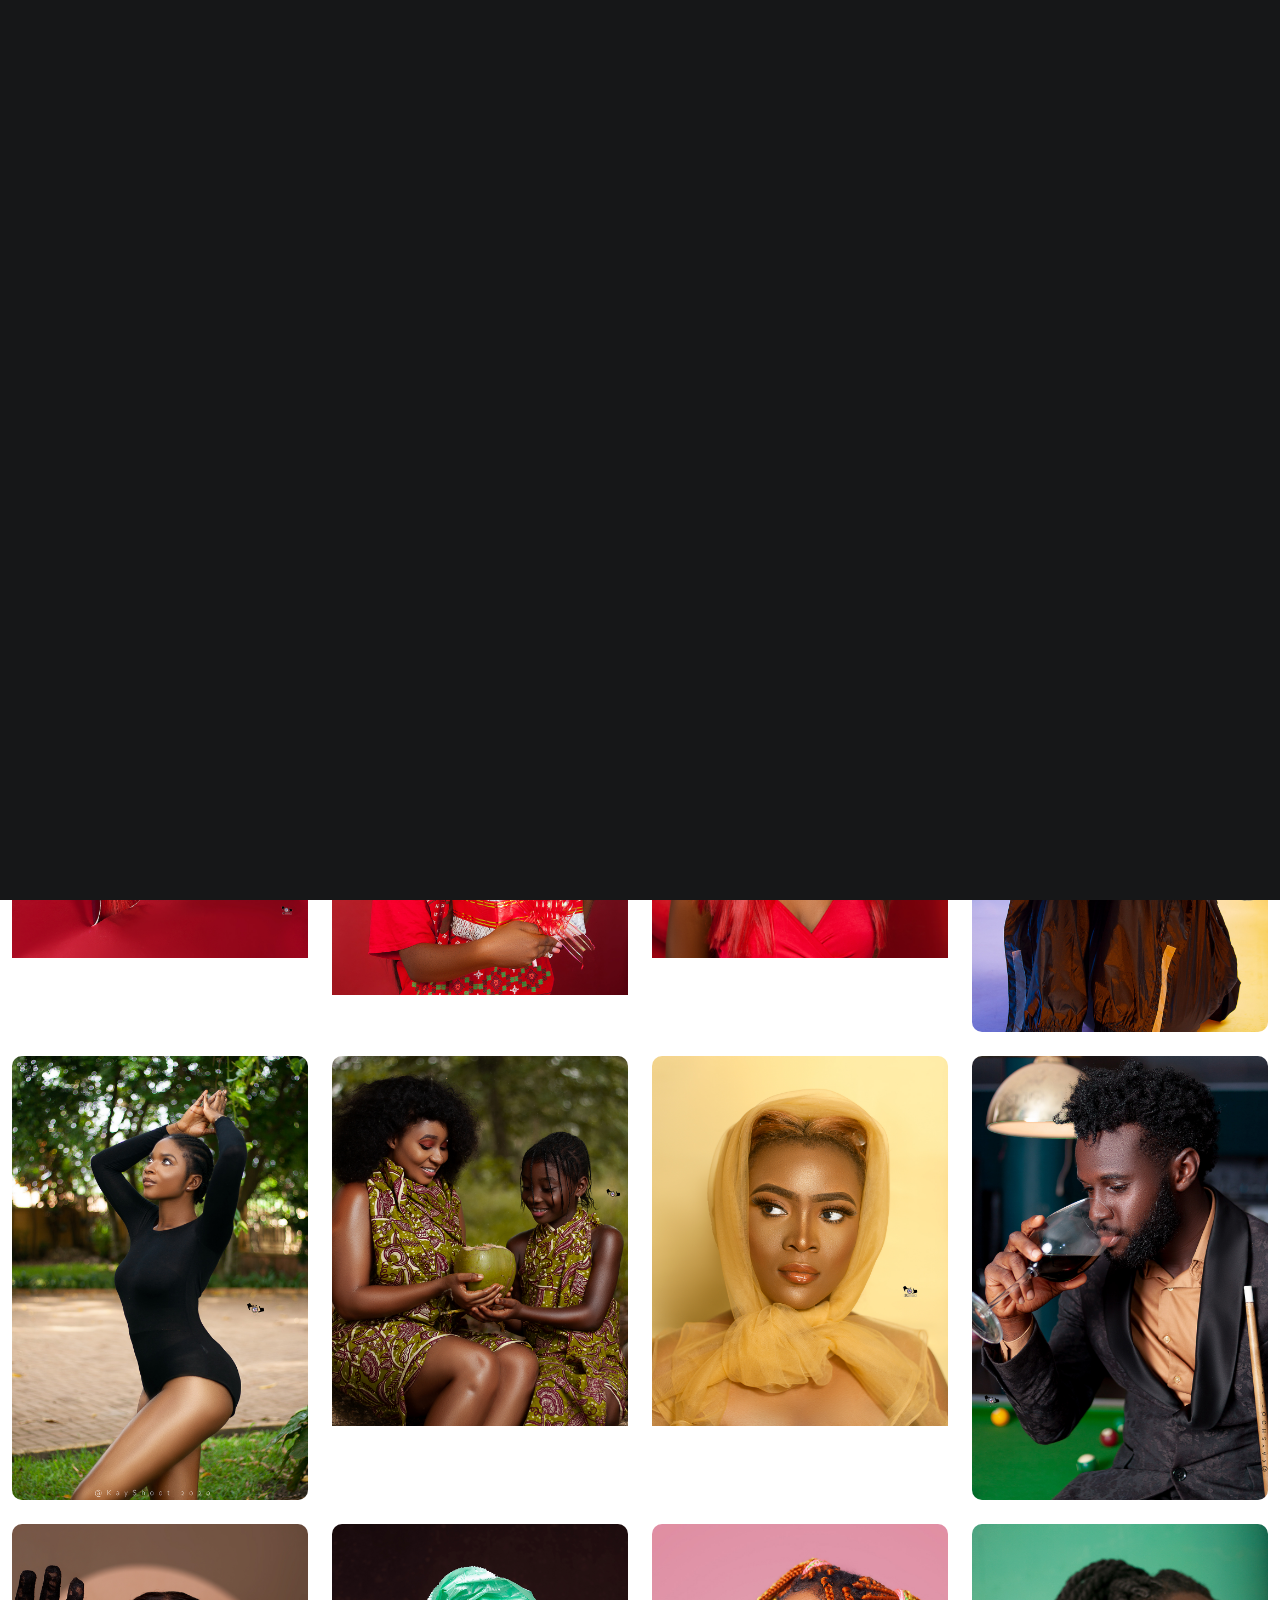
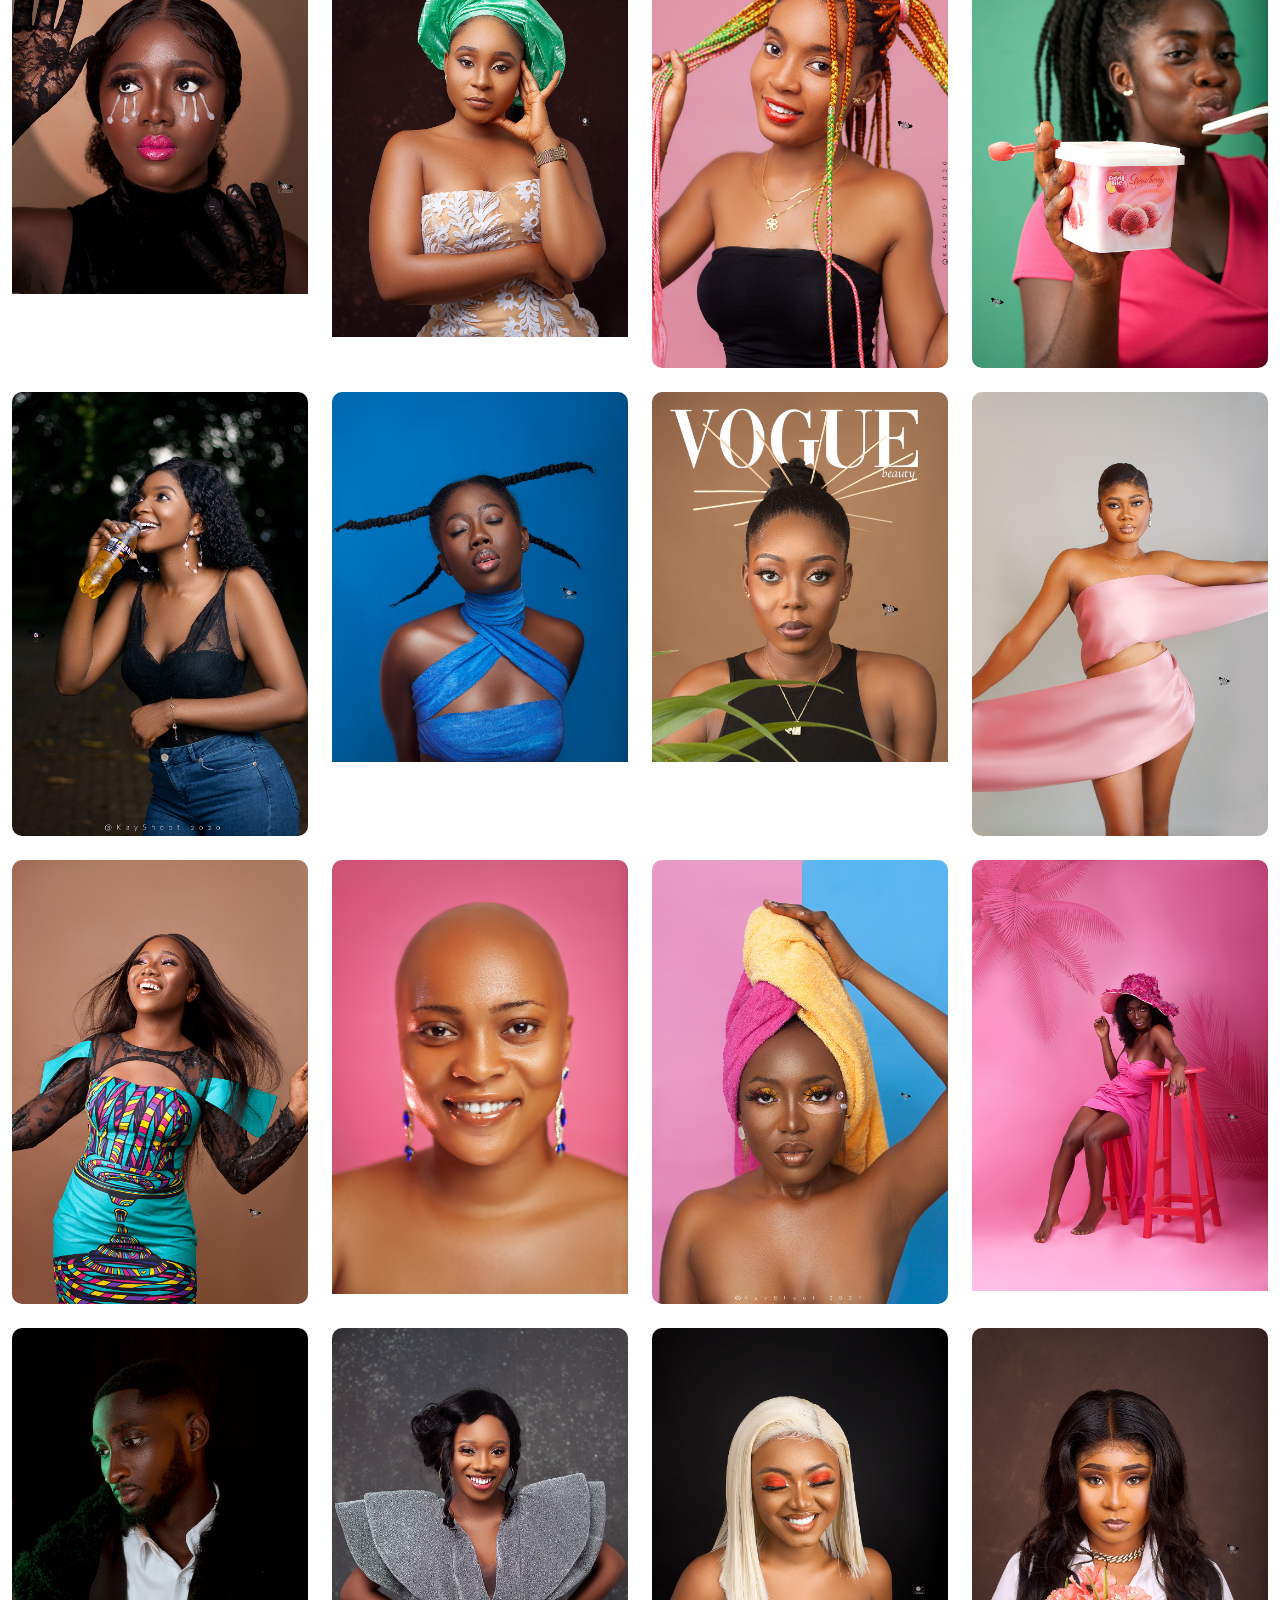
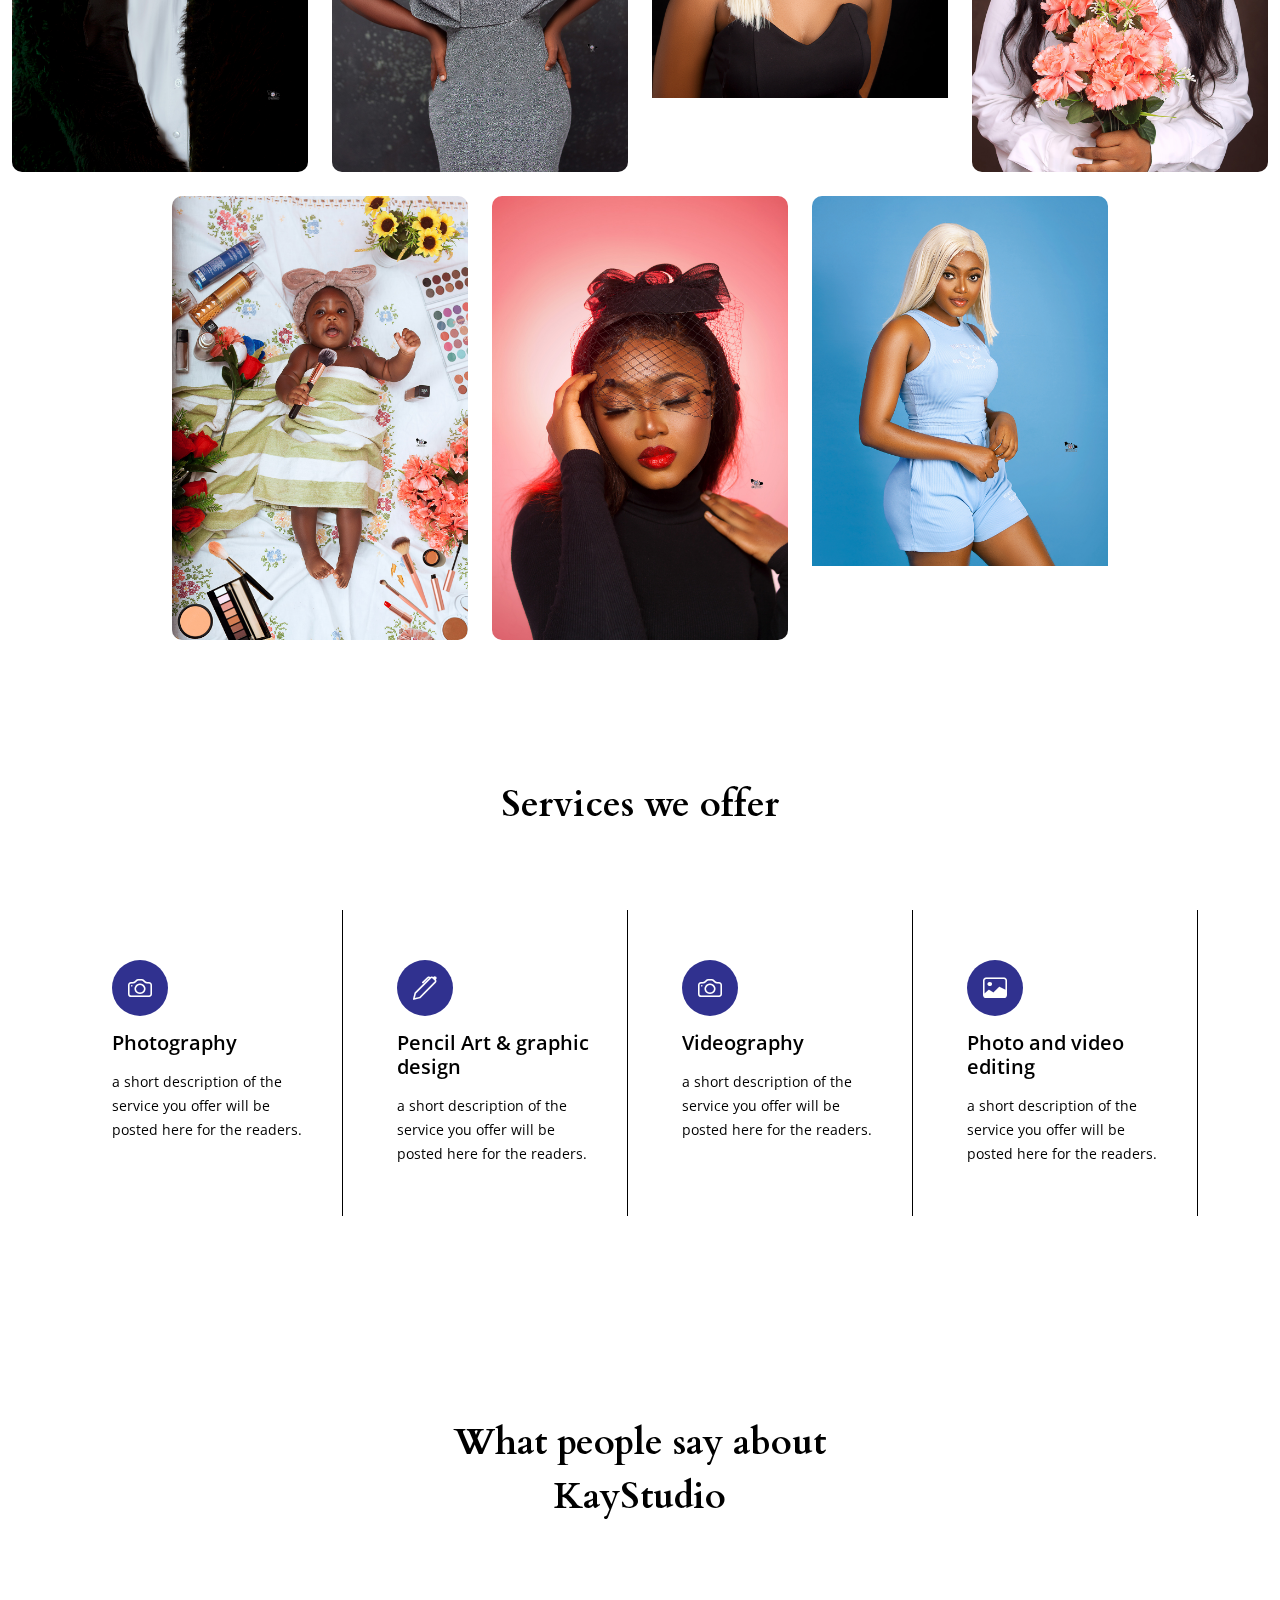
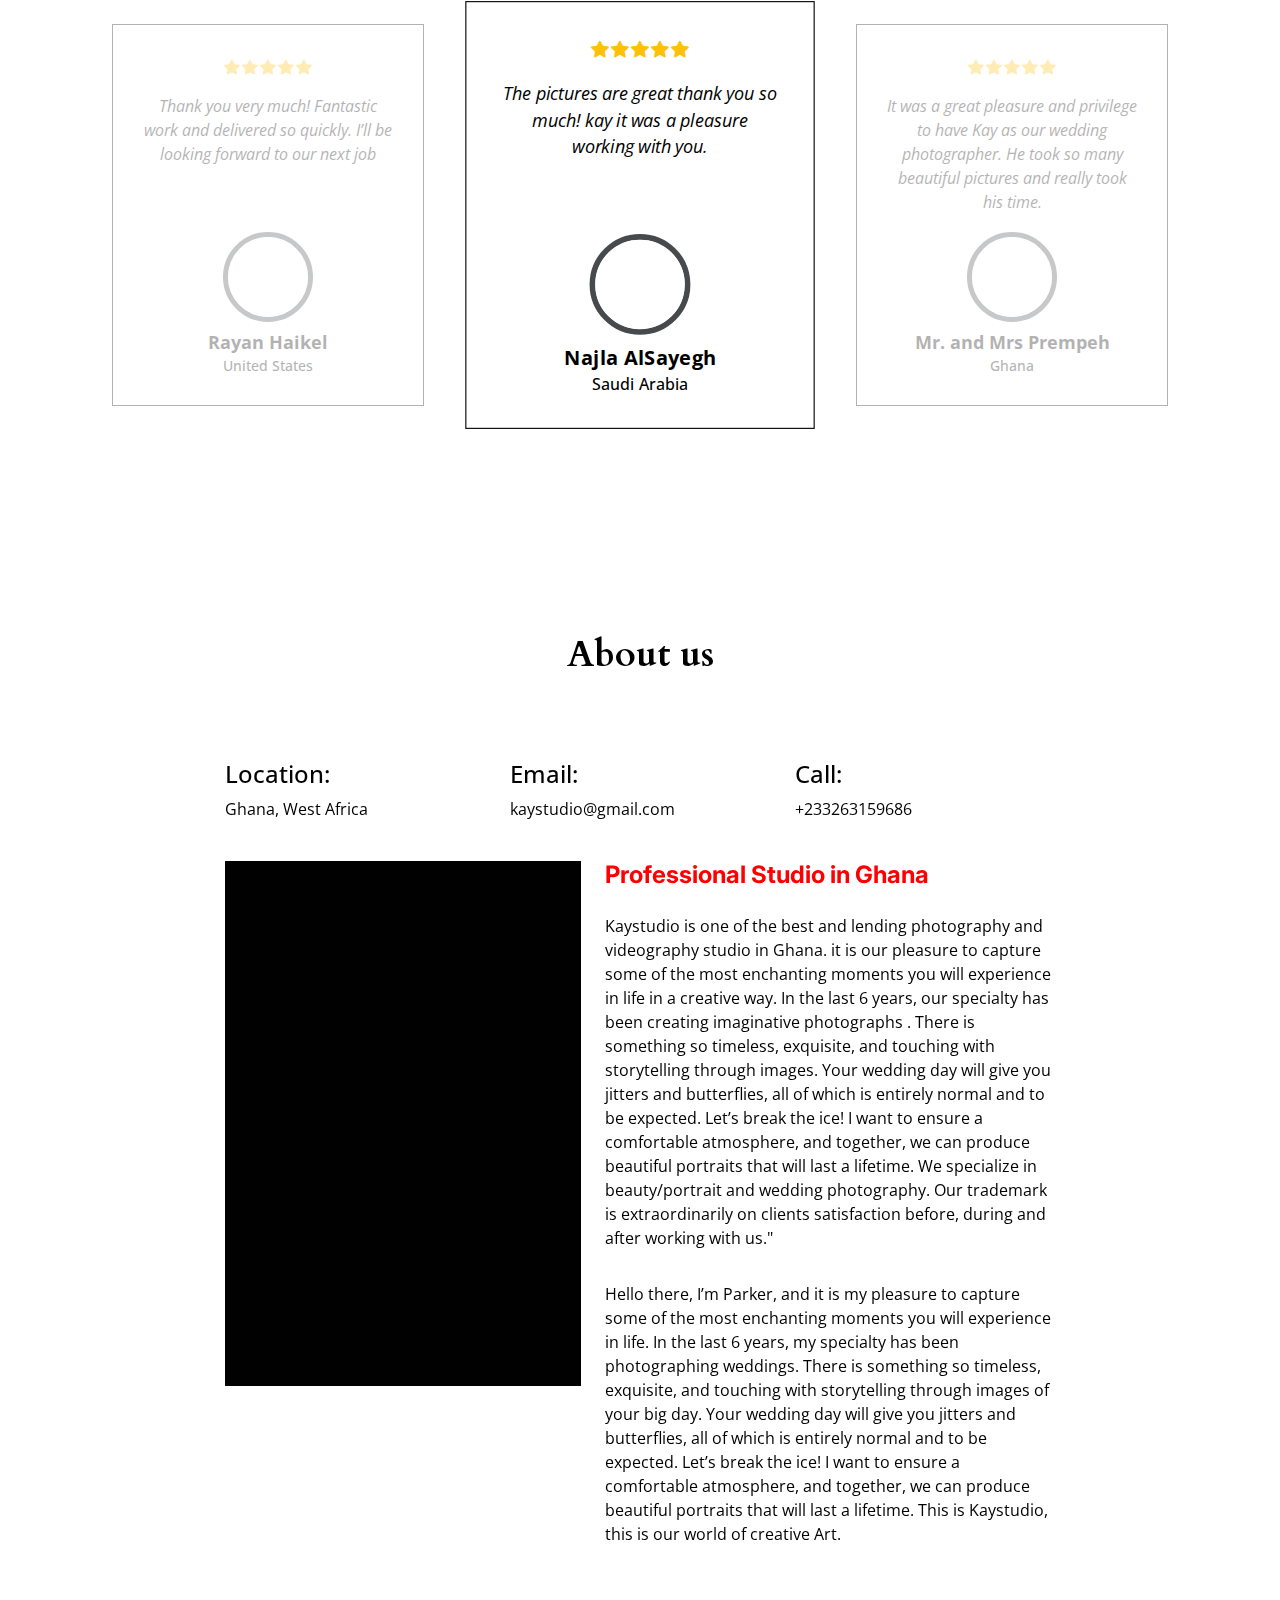
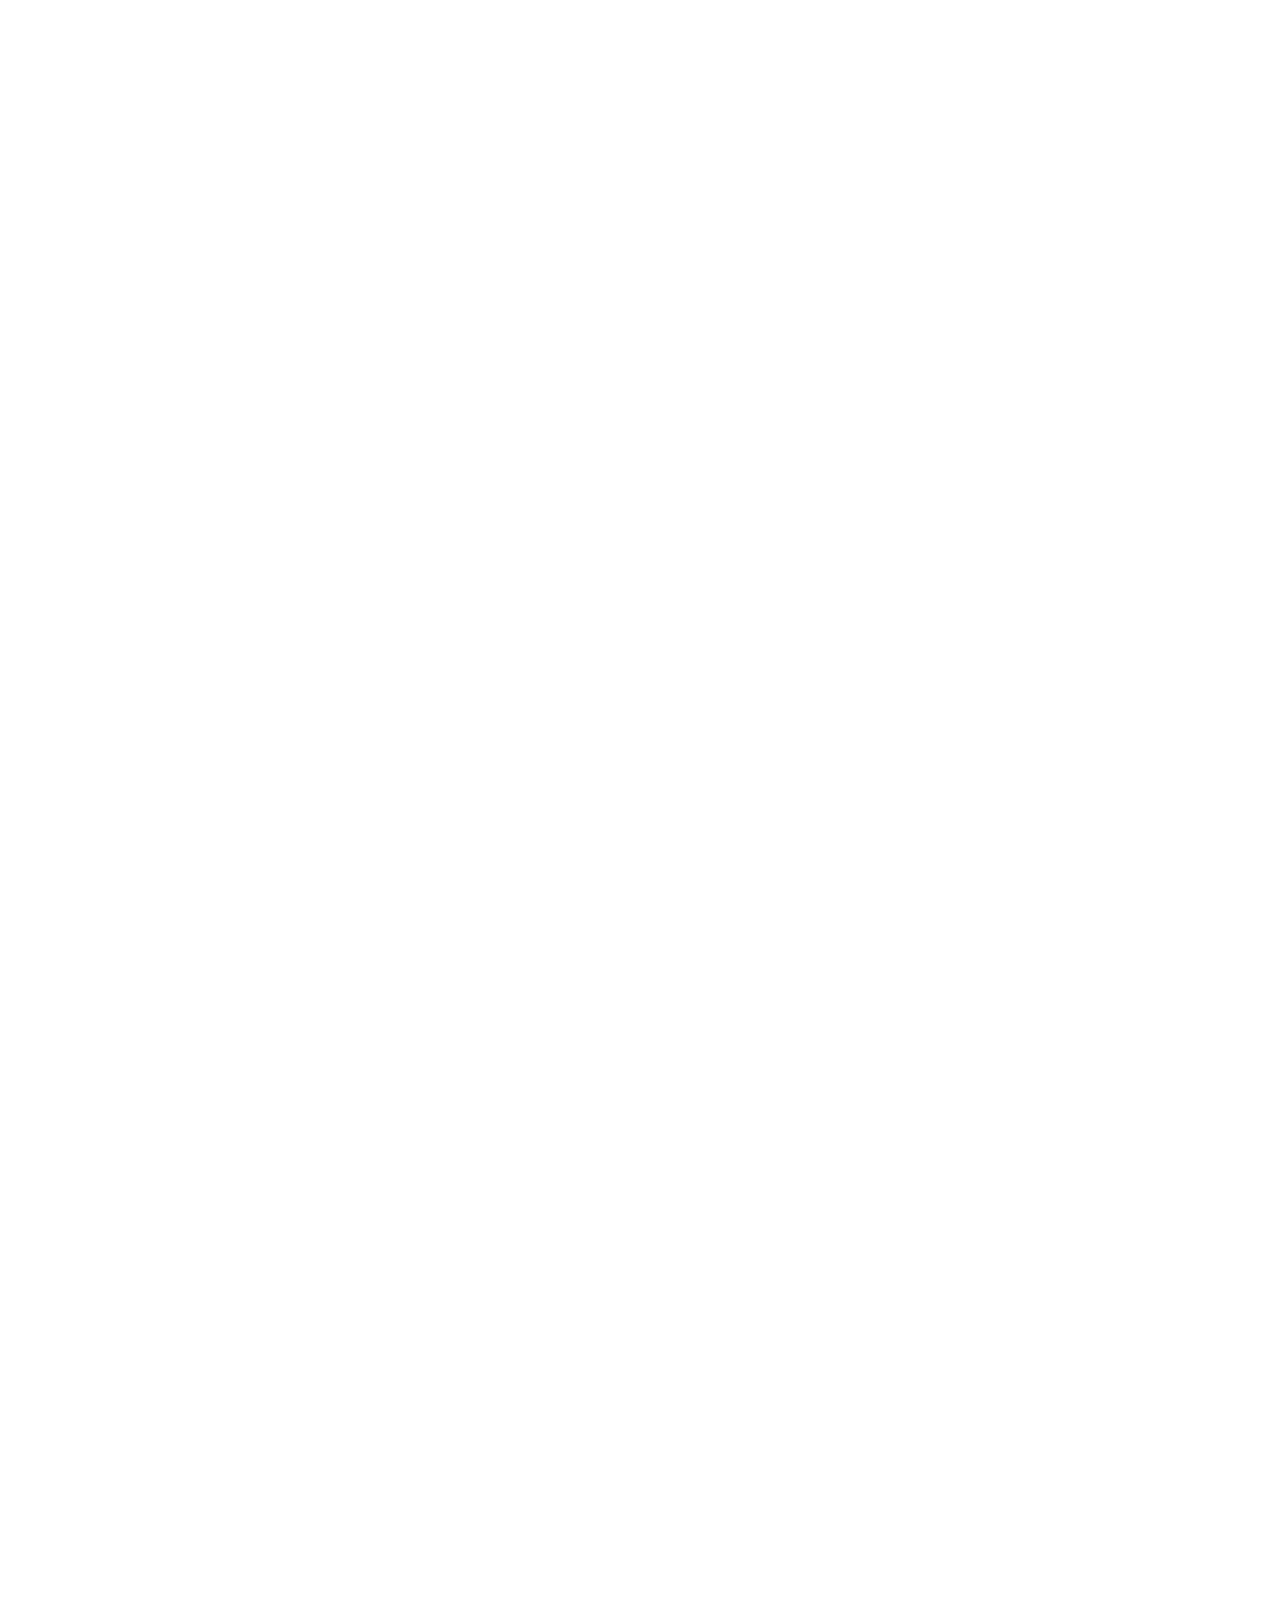
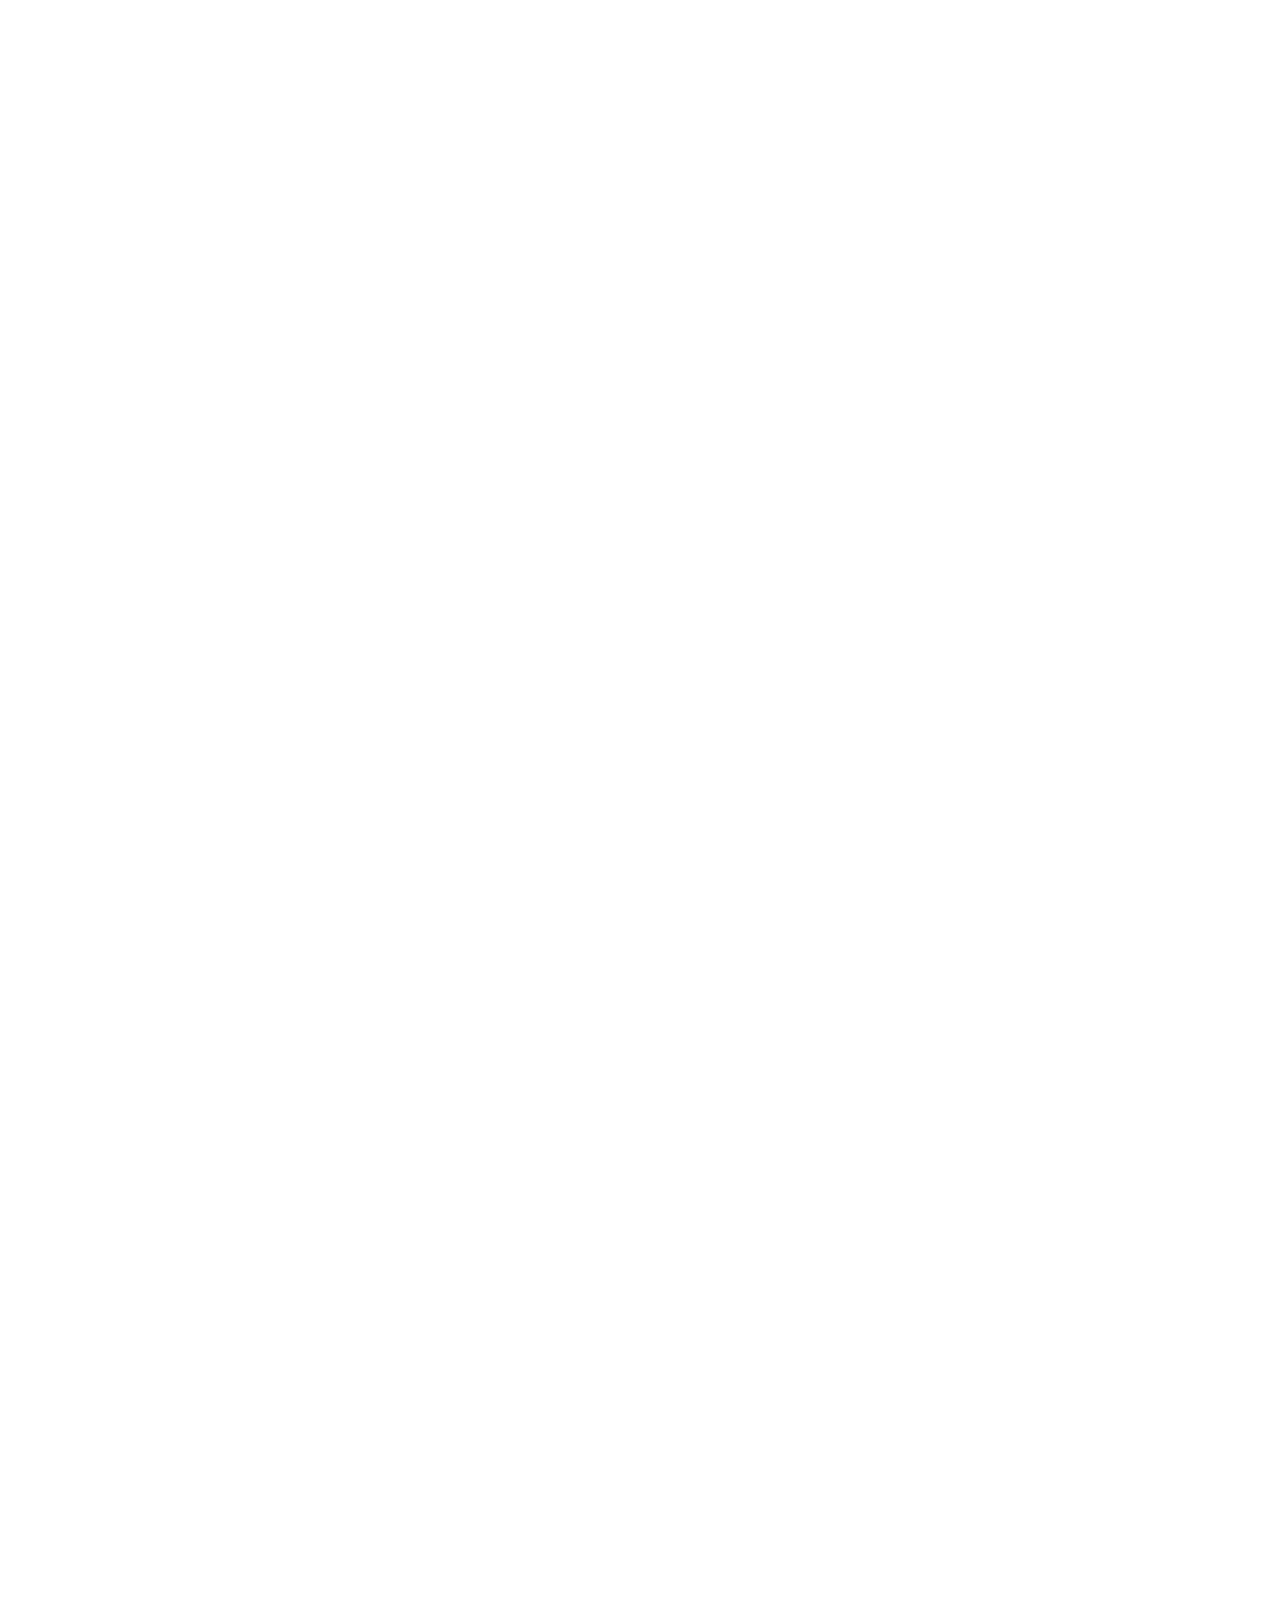
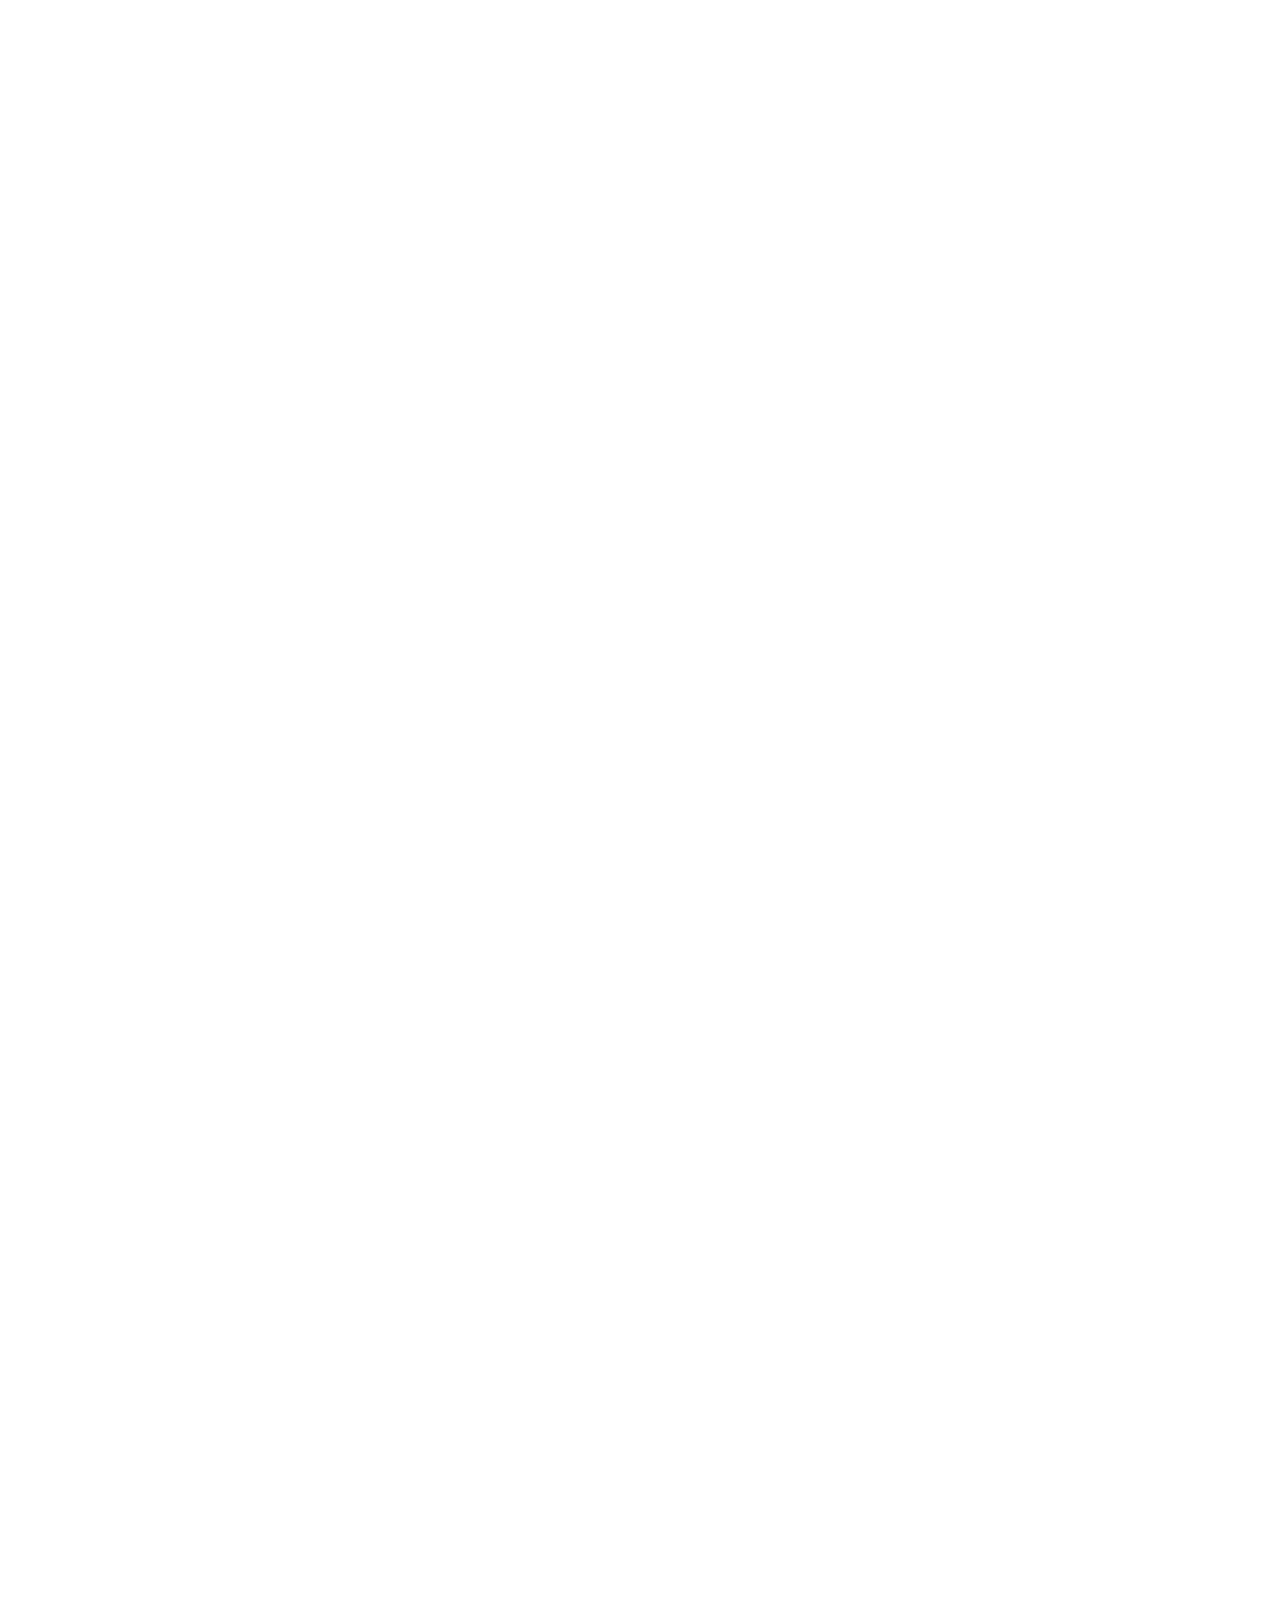
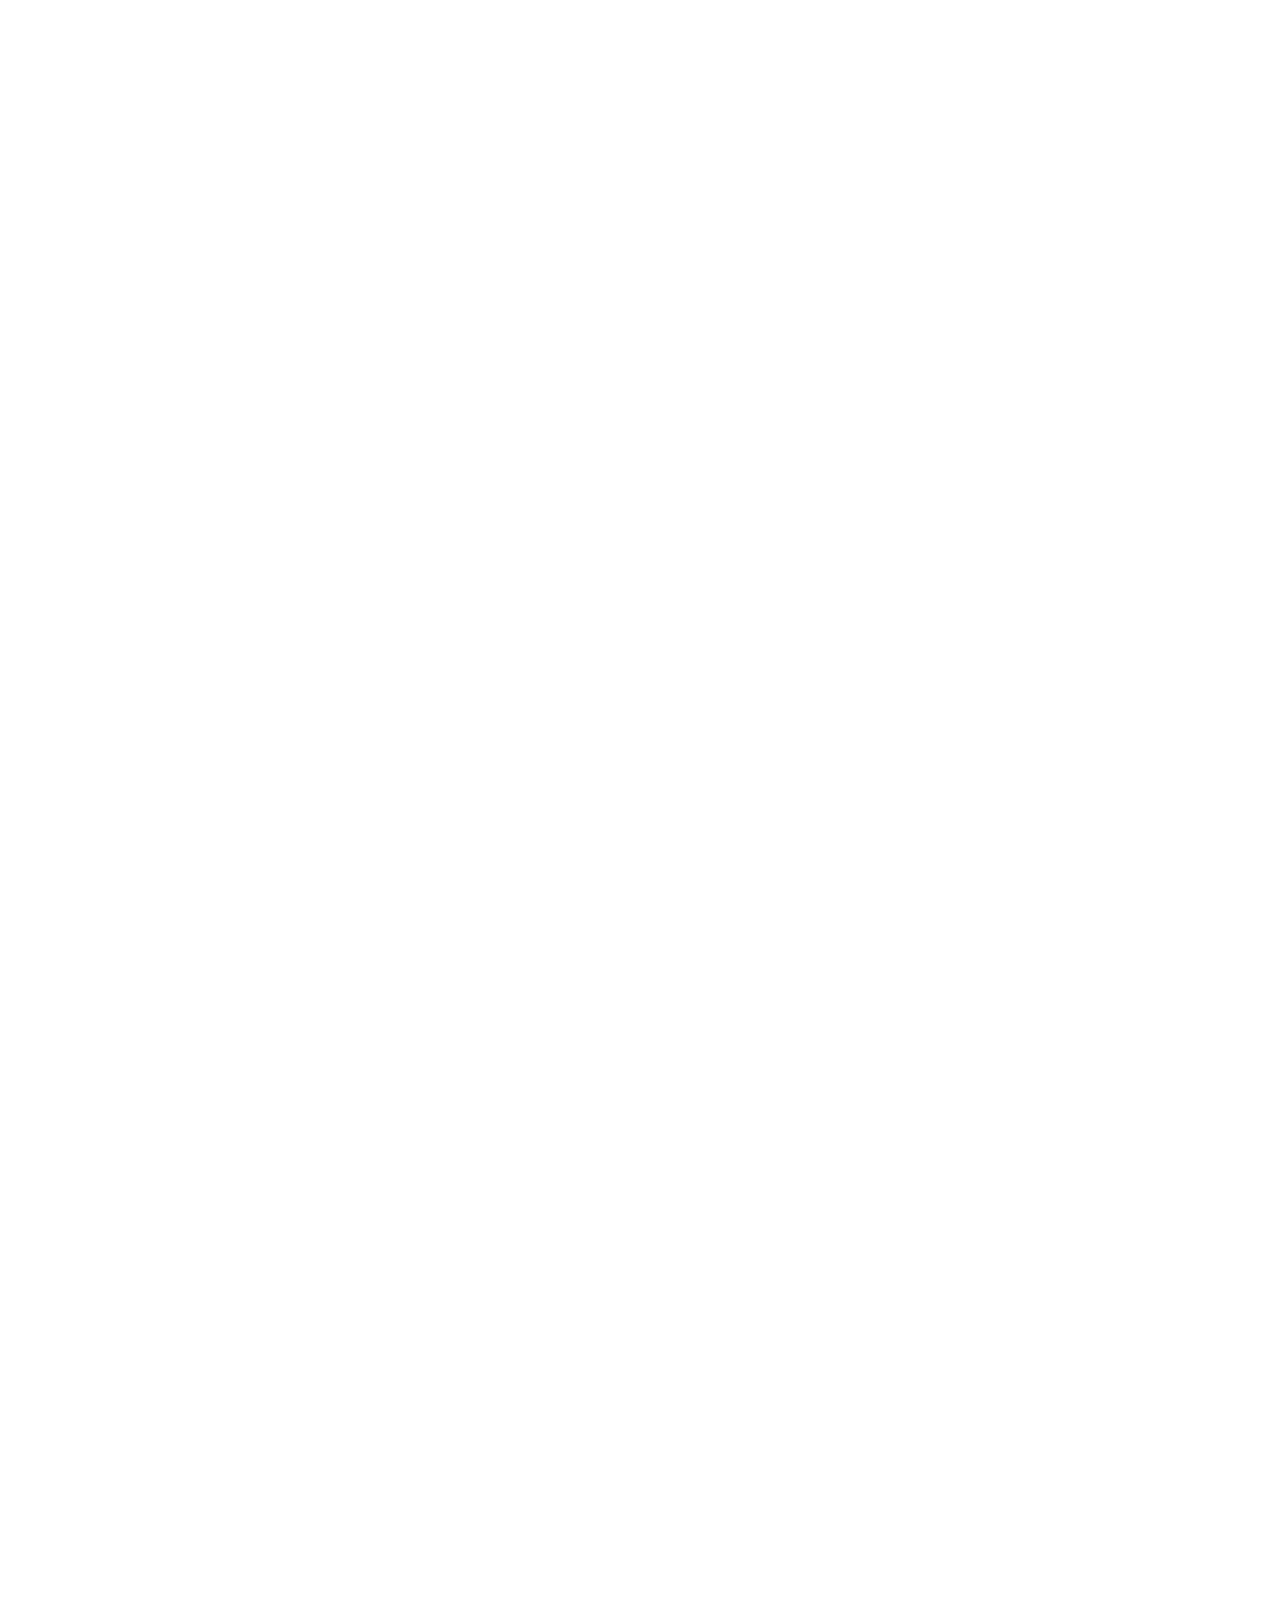
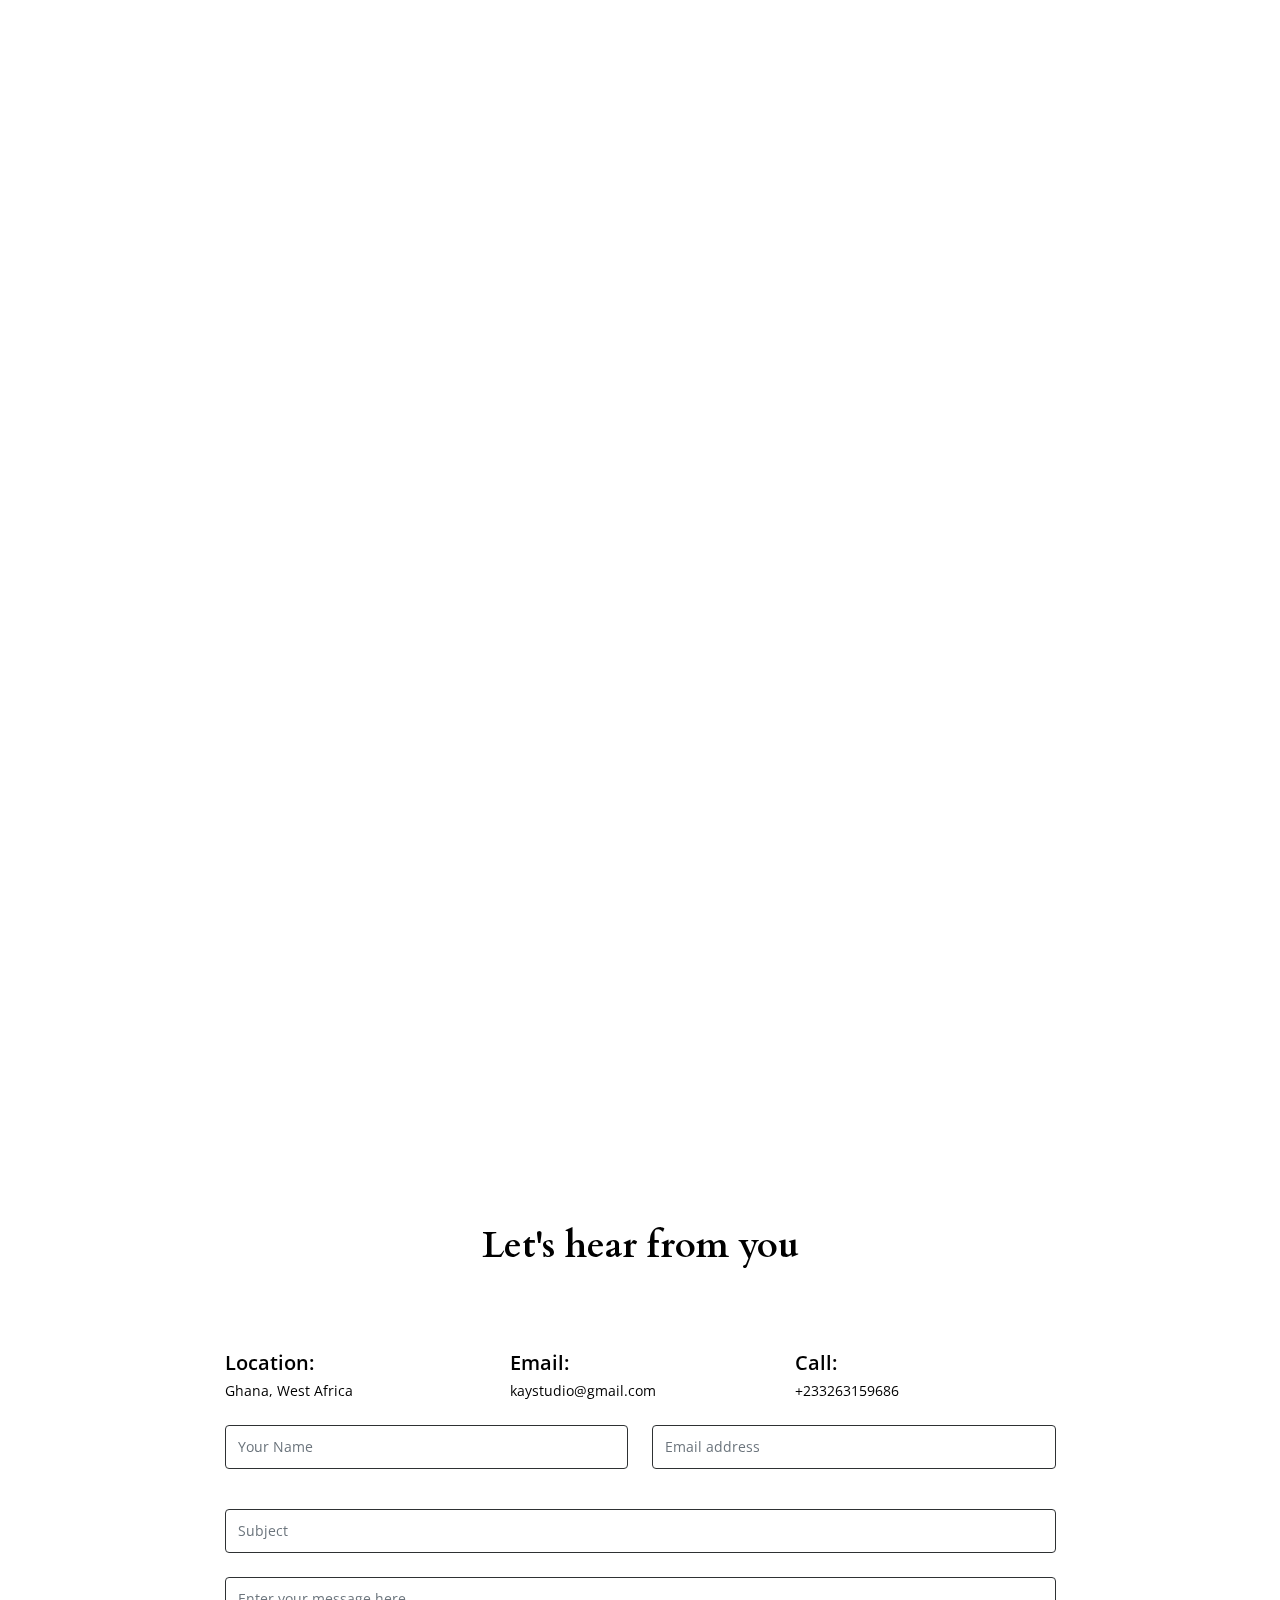
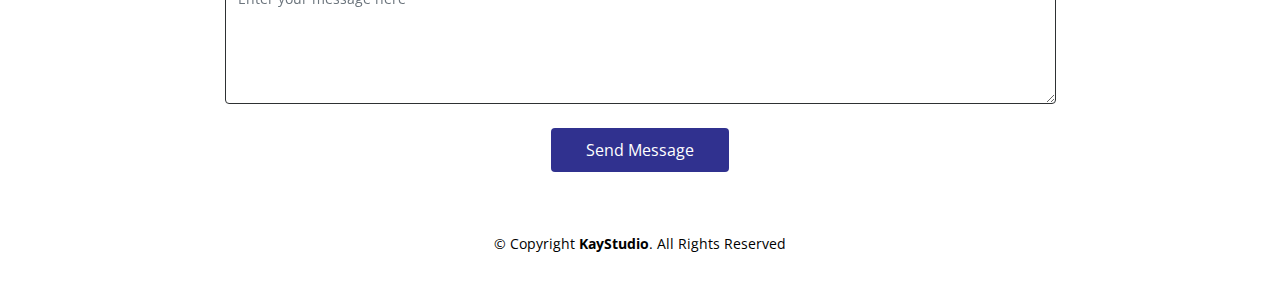
<file: fred/index.html>
<!DOCTYPE html>
<html lang="en">

<head>
  <meta charset="utf-8">
  <meta content="width=device-width, initial-scale=1.0" name="viewport">
  <title>KayStudio</title>
  <meta content="" name="description">
  <meta content="" name="keywords">
  <link href="assets/img/favicon.ico" rel="icon">
  <link href="assets/img/apple-touch-icon.png" rel="apple-touch-icon">

  <link rel="preconnect" href="https://fonts.googleapis.com">
  <link rel="preconnect" href="https://fonts.gstatic.com" crossorigin>

  <link rel="stylesheet" href="https://cdn.jsdelivr.net/npm/bootstrap@4.0.0/dist/css/bootstrap.min.css"
    integrity="sha384-Gn5384xqQ1aoWXA+058RXPxPg6fy4IWvTNh0E263XmFcJlSAwiGgFAW/dAiS6JXm" crossorigin="anonymous">

  <link
    href="https://fonts.googleapis.com/css2?family=Open+Sans:ital,wght@0,300;0,400;0,500;0,600;0,700;1,300;1,400;1,600;1,700&family=Inter:ital,wght@0,300;0,400;0,500;0,600;0,700;1,300;1,400;1,500;1,600;1,700&family=Cardo:ital,wght@0,400;0,700;1,400&display=swap"
    rel="stylesheet">

  <link href="assets/vendor/bootstrap/css/bootstrap.min.css" rel="stylesheet">
  <link href="assets/vendor/bootstrap-icons/bootstrap-icons.css" rel="stylesheet">
  <link href="assets/vendor/swiper/swiper-bundle.min.css" rel="stylesheet">
  <link href="assets/vendor/glightbox/css/glightbox.min.css" rel="stylesheet">
  <link href="assets/vendor/aos/aos.css" rel="stylesheet">
  <link href="assets/css/main.css" rel="stylesheet">
</head>

<body oncontextmenu="return false">
  <header id="header" class="header d-flex align-items-center fixed-top">
    <div class="container-fluid d-flex align-items-center justify-content-between">

      <a href="index.html" class="logo d-flex align-items-center  me-auto me-lg-0 black">
        <!-- Uncomment the line below if you also wish to use an image logo -->
        <img src="assets/img/apple-touch-icon.png" alt="">
        <!-- <text>+2335473764363 | kaystudio@gmail.com</text> -->
      </a>

      <nav id="navbar" class="navbar">
        <ul>
          <li><a class="black" href="#gallery" class="active">Gallery</a></li>
          <li><a class="black" href="#services">Services</a></li>
          <li><a class="black" href="#testimonials">Testimonials</a></li>
          <li><a class="black" href="#booking">Bookings</a></li>
          <li><a class="black" href="#about">About us</a></li>
          <li><a class="black" href="#contact">Contact</a></li>
          <li><a class="black" href="">Freelance</a></li>
          <li><a class="black" href="">Tutorials</a></li>
        </ul>
      </nav><!-- .navbar -->

      <div class="header-social-links">
        <a class="black" href="#" class="instagram"><i class="bi bi-instagram"></i></a>
        <a class="black" href="#" class="facebook"><i class="bi bi-facebook"></i></a>
        <a class="black" href="#" class="twitter"><i class="bi bi-twitter"></i></a>
        <a class="black" href="https://www.youtube.com/channel/UC3bVFNCG3xOTWy2xD3LIcSA" class="youtube"><i class="bi bi-youtube"></i></a>
      </div>
      <i class="mobile-nav-toggle mobile-nav-show bi bi-list black"></i>
      <i class="mobile-nav-toggle mobile-nav-hide d-none bi bi-x black"></i>

    </div>
  </header><!-- End Header -->

  <main id="main" data-aos="fade" data-aos-delay="1500">
    <section id="" class="gallery" style="margin-top: 120px;">
      <div class="container-fluid">

        <div class="row gy-4 justify-content-center">
          <div class="col-xl-3 col-lg-4 col-md-6">
            <div class="gallery-item h-100">
              <img src="assets/img/gallery/1.jpg" class="img-fluid" alt="">
              <div class="gallery-links d-flex align-items-center justify-content-center">
                <a href="assets/img/gallery/1.jpg" title="Fred 1" class="glightbox preview-link"><i
                    class="bi bi-fullscreen"></i></a>
              </div>
            </div>
          </div>
          <div class="col-xl-3 col-lg-4 col-md-6">
            <div class="gallery-item h-100">
              <img src="assets/img/gallery/2.jpg" class="img-fluid" alt="">
              <div class="gallery-links d-flex align-items-center justify-content-center">
                <a href="assets/img/gallery/2.jpg" title="Fred 2" class="glightbox preview-link"><i
                    class="bi bi-fullscreen"></i></a>
              </div>
            </div>
          </div>
          <div class="col-xl-3 col-lg-4 col-md-6">
            <div class="gallery-item h-100">
              <img src="assets/img/gallery/3.jpg" class="img-fluid" alt="">
              <div class="gallery-links d-flex align-items-center justify-content-center">
                <a href="assets/img/gallery/3.jpg" title="Fred 3" class="glightbox preview-link"><i
                    class="bi bi-fullscreen"></i></a>
              </div>
            </div>
          </div>
          <div class="col-xl-3 col-lg-4 col-md-6">
            <div class="gallery-item h-100">
              <img src="assets/img/gallery/4.jpg" class="img-fluid" alt="">
              <div class="gallery-links d-flex align-items-center justify-content-center">
                <a href="assets/img/gallery/4.jpg" title="Fred 4" class="glightbox preview-link"><i
                    class="bi bi-fullscreen"></i></a>
              </div>
            </div>
          </div>
          <div class="col-xl-3 col-lg-4 col-md-6">
            <div class="gallery-item h-100">
              <img src="assets/img/gallery/5.jpg" class="img-fluid" alt="">
              <div class="gallery-links d-flex align-items-center justify-content-center">
                <a href="assets/img/gallery/5.jpg" title="Fred 5" class="glightbox preview-link"><i
                    class="bi bi-fullscreen"></i></a>
              </div>
            </div>
          </div>
          <div class="col-xl-3 col-lg-4 col-md-6">
            <div class="gallery-item h-100">
              <img src="assets/img/gallery/6.jpg" class="img-fluid" alt="">
              <div class="gallery-links d-flex align-items-center justify-content-center">
                <a href="assets/img/gallery/6.jpg" title="Fred 6" class="glightbox preview-link"><i
                    class="bi bi-fullscreen"></i></a>
              </div>
            </div>
          </div>
          <div class="col-xl-3 col-lg-4 col-md-6">
            <div class="gallery-item h-100">
              <img src="assets/img/gallery/7.jpg" class="img-fluid" alt="">
              <div class="gallery-links d-flex align-items-center justify-content-center">
                <a href="assets/img/gallery/7.jpg" title="Fred 7" class="glightbox preview-link"><i
                    class="bi bi-fullscreen"></i></a>
              </div>
            </div>
          </div>
          <div class="col-xl-3 col-lg-4 col-md-6">
            <div class="gallery-item h-100">
              <img src="assets/img/gallery/8.jpg" class="img-fluid" alt="">
              <div class="gallery-links d-flex align-items-center justify-content-center">
                <a href="assets/img/gallery/8.jpg" title="Fred 8" class="glightbox preview-link"><i
                    class="bi bi-fullscreen"></i></a>
              </div>
            </div>
          </div>
          <div class="col-xl-3 col-lg-4 col-md-6">
            <div class="gallery-item h-100">
              <img src="assets/img/gallery/9.jpg" class="img-fluid" alt="">
              <div class="gallery-links d-flex align-items-center justify-content-center">
                <a href="assets/img/gallery/9.jpg" title="Fred 9" class="glightbox preview-link"><i
                    class="bi bi-fullscreen"></i></a>
              </div>
            </div>
          </div>
          <div class="col-xl-3 col-lg-4 col-md-6">
            <div class="gallery-item h-100">
              <img src="assets/img/gallery/10.jpg" class="img-fluid" alt="">
              <div class="gallery-links d-flex align-items-center justify-content-center">
                <a href="assets/img/gallery/10.jpg" title="Fred 10" class="glightbox preview-link"><i
                    class="bi bi-fullscreen"></i></a>
              </div>
            </div>
          </div>
          <div class="col-xl-3 col-lg-4 col-md-6">
            <div class="gallery-item h-100">
              <img src="assets/img/gallery/11.jpg" class="img-fluid" alt="">
              <div class="gallery-links d-flex align-items-center justify-content-center">
                <a href="assets/img/gallery/11.jpg" title="Fred 11" class="glightbox preview-link"><i
                    class="bi bi-fullscreen"></i></a>
              </div>
            </div>
          </div>
          <div class="col-xl-3 col-lg-4 col-md-6">
            <div class="gallery-item h-100">
              <img src="assets/img/gallery/12.jpg" class="img-fluid" alt="">
              <div class="gallery-links d-flex align-items-center justify-content-center">
                <a href="assets/img/gallery/12.jpg" title="Fred 12" class="glightbox preview-link"><i
                    class="bi bi-fullscreen"></i></a>
              </div>
            </div>
          </div>
          <div class="col-xl-3 col-lg-4 col-md-6">
            <div class="gallery-item h-100">
              <img src="assets/img/gallery/13.jpg" class="img-fluid" alt="">
              <div class="gallery-links d-flex align-items-center justify-content-center">
                <a href="assets/img/gallery/13.jpg" title="Fred 13" class="glightbox preview-link"><i
                    class="bi bi-fullscreen"></i></a>
              </div>
            </div>
          </div>
          <div class="col-xl-3 col-lg-4 col-md-6">
            <div class="gallery-item h-100">
              <img src="assets/img/gallery/14.jpg" class="img-fluid" alt="">
              <div class="gallery-links d-flex align-items-center justify-content-center">
                <a href="assets/img/gallery/14.jpg" title="Fred 14" class="glightbox preview-link"><i
                    class="bi bi-fullscreen"></i></a>
              </div>
            </div>
          </div>
          <div class="col-xl-3 col-lg-4 col-md-6">
            <div class="gallery-item h-100">
              <img src="assets/img/gallery/15.jpg" class="img-fluid" alt="">
              <div class="gallery-links d-flex align-items-center justify-content-center">
                <a href="assets/img/gallery/15.jpg" title="Fred 15" class="glightbox preview-link"><i
                    class="bi bi-fullscreen"></i></a>
              </div>
            </div>
          </div>
          <div class="col-xl-3 col-lg-4 col-md-6">
            <div class="gallery-item h-100">
              <img src="assets/img/gallery/16.jpg" class="img-fluid" alt="">
              <div class="gallery-links d-flex align-items-center justify-content-center">
                <a href="assets/img/gallery/16.jpg" title="Fred 16" class="glightbox preview-link"><i
                    class="bi bi-fullscreen"></i></a>
              </div>
            </div>
          </div>
          <div class="col-xl-3 col-lg-4 col-md-6">
            <div class="gallery-item h-100">
              <img src="assets/img/gallery/17.jpg" class="img-fluid" alt="">
              <div class="gallery-links d-flex align-items-center justify-content-center">
                <a href="assets/img/gallery/17.jpg" title="Fred 15" class="glightbox preview-link"><i
                    class="bi bi-fullscreen"></i></a>
              </div>
            </div>
          </div>
          <div class="col-xl-3 col-lg-4 col-md-6">
            <div class="gallery-item h-100">
              <img src="assets/img/gallery/18.jpg" class="img-fluid" alt="">
              <div class="gallery-links d-flex align-items-center justify-content-center">
                <a href="assets/img/gallery/18.jpg" title="Fred 16" class="glightbox preview-link"><i
                    class="bi bi-fullscreen"></i></a>
              </div>
            </div>
          </div>
          <div class="col-xl-3 col-lg-4 col-md-6">
            <div class="gallery-item h-100">
              <img src="assets/img/gallery/19.jpg" class="img-fluid" alt="">
              <div class="gallery-links d-flex align-items-center justify-content-center">
                <a href="assets/img/gallery/19.jpg" title="Fred 15" class="glightbox preview-link"><i
                    class="bi bi-fullscreen"></i></a>
              </div>
            </div>
          </div>
          <div class="col-xl-3 col-lg-4 col-md-6">
            <div class="gallery-item h-100">
              <img src="assets/img/gallery/20.jpg" class="img-fluid" alt="">
              <div class="gallery-links d-flex align-items-center justify-content-center">
                <a href="assets/img/gallery/20.jpg" title="Fred 16" class="glightbox preview-link"><i
                    class="bi bi-fullscreen"></i></a>
              </div>
            </div>
          </div>
          <div class="col-xl-3 col-lg-4 col-md-6">
            <div class="gallery-item h-100">
              <img src="assets/img/gallery/21.jpg" class="img-fluid" alt="">
              <div class="gallery-links d-flex align-items-center justify-content-center">
                <a href="assets/img/gallery/21.jpg" title="Fred 15" class="glightbox preview-link"><i
                    class="bi bi-fullscreen"></i></a>
              </div>
            </div>
          </div>
          <div class="col-xl-3 col-lg-4 col-md-6">
            <div class="gallery-item h-100">
              <img src="assets/img/gallery/22.jpg" class="img-fluid" alt="">
              <div class="gallery-links d-flex align-items-center justify-content-center">
                <a href="assets/img/gallery/22.jpg" title="Fred 16" class="glightbox preview-link"><i
                    class="bi bi-fullscreen"></i></a>
              </div>
            </div>
          </div>
          <div class="col-xl-3 col-lg-4 col-md-6">
            <div class="gallery-item h-100">
              <img src="assets/img/gallery/23.jpg" class="img-fluid" alt="">
              <div class="gallery-links d-flex align-items-center justify-content-center">
                <a href="assets/img/gallery/23.jpg" title="Fred 15" class="glightbox preview-link"><i
                    class="bi bi-fullscreen"></i></a>
              </div>
            </div>
          </div>
          <div class="col-xl-3 col-lg-4 col-md-6">
            <div class="gallery-item h-100">
              <img src="assets/img/gallery/24.jpg" class="img-fluid" alt="">
              <div class="gallery-links d-flex align-items-center justify-content-center">
                <a href="assets/img/gallery/24.jpg" title="Fred 16" class="glightbox preview-link"><i
                    class="bi bi-fullscreen"></i></a>
              </div>
            </div>
          </div>
          <div class="col-xl-3 col-lg-4 col-md-6">
            <div class="gallery-item h-100">
              <img src="assets/img/gallery/25.jpg" class="img-fluid" alt="">
              <div class="gallery-links d-flex align-items-center justify-content-center">
                <a href="assets/img/gallery/25.jpg" title="Fred 15" class="glightbox preview-link"><i
                    class="bi bi-fullscreen"></i></a>
              </div>
            </div>
          </div>
          <div class="col-xl-3 col-lg-4 col-md-6">
            <div class="gallery-item h-100">
              <img src="assets/img/gallery/26.jpg" class="img-fluid" alt="">
              <div class="gallery-links d-flex align-items-center justify-content-center">
                <a href="assets/img/gallery/26.jpg" title="Fred 16" class="glightbox preview-link"><i
                    class="bi bi-fullscreen"></i></a>
              </div>
            </div>
          </div>
          <div class="col-xl-3 col-lg-4 col-md-6">
            <div class="gallery-item h-100">
              <img src="assets/img/gallery/27.jpg" class="img-fluid" alt="">
              <div class="gallery-links d-flex align-items-center justify-content-center">
                <a href="assets/img/gallery/27.jpg" title="Fred 15" class="glightbox preview-link"><i
                    class="bi bi-fullscreen"></i></a>
              </div>
            </div>
          </div>
          <div class="col-xl-3 col-lg-4 col-md-6">
            <div class="gallery-item h-100">
              <img src="assets/img/gallery/28.jpg" class="img-fluid" alt="">
              <div class="gallery-links d-flex align-items-center justify-content-center">
                <a href="assets/img/gallery/28.jpg" title="Fred 16" class="glightbox preview-link"><i
                    class="bi bi-fullscreen"></i></a>
              </div>
            </div>
          </div>
          <div class="col-xl-3 col-lg-4 col-md-6">
            <div class="gallery-item h-100">
              <img src="assets/img/gallery/29.jpg" class="img-fluid" alt="">
              <div class="gallery-links d-flex align-items-center justify-content-center">
                <a href="assets/img/gallery/29.jpg" title="Fred 15" class="glightbox preview-link"><i
                    class="bi bi-fullscreen"></i></a>
              </div>
            </div>
          </div>
          <div class="col-xl-3 col-lg-4 col-md-6">
            <div class="gallery-item h-100">
              <img src="assets/img/gallery/30.jpg" class="img-fluid" alt="">
              <div class="gallery-links d-flex align-items-center justify-content-center">
                <a href="assets/img/gallery/30.jpg" title="Fred 16" class="glightbox preview-link"><i
                    class="bi bi-fullscreen"></i></a>
              </div>
            </div>
          </div>
          <div class="col-xl-3 col-lg-4 col-md-6">
            <div class="gallery-item h-100">
              <img src="assets/img/gallery/31.jpg" class="img-fluid" alt="">
              <div class="gallery-links d-flex align-items-center justify-content-center">
                <a href="assets/img/gallery/31.jpg" title="Fred 15" class="glightbox preview-link"><i
                    class="bi bi-fullscreen"></i></a>
              </div>
            </div>
          </div>
        </div>
      </div>
    </section>

    <div id="services" class="page-header d-flex align-items-center">
      <div class="container position-relative">
        <div class="row d-flex justify-content-center">
          <div class="col-lg-6 text-center">
            <div class="section-header">
              <p>Services we offer</p>
            </div>
          </div>
        </div>
      </div>
    </div>

    <section id="services" class="services">
      <div class="container">
        <div class="row gy-4">
          <div class="col-xl-3 col-md-6 d-flex">
            <div class="service-item position-relative">
              <i class="bi bi-camera"></i>
              <h4><a href="" class="stretched-link">Photography</a></h4>
              <p>a short description of the service you offer will be posted here for the readers.</p>
            </div>
          </div>
          <div class="col-xl-3 col-md-6 d-flex">
            <div class="service-item position-relative">
              <i class="bi bi-pen"></i>
              <h4><a href="" class="stretched-link">Pencil Art & graphic design</a></h4>
              <p>a short description of the service you offer will be posted here for the readers.</p>
            </div>
          </div>
          <div class="col-xl-3 col-md-6 d-flex">
            <div class="service-item position-relative">
              <i class="bi bi-camera"></i>
              <h4><a href="" class="stretched-link">Videography</a></h4>
              <p>a short description of the service you offer will be posted here for the readers.</p>
            </div>
          </div>
          <div class="col-xl-3 col-md-6 d-flex">
            <div class="service-item position-relative">
              <i class="bi bi-image"></i>
              <h4><a href="" class="stretched-link">Photo and video editing</a></h4>
              <p>a short description of the service you offer will be posted here for the readers.</p>
            </div>
          </div>
        </div>
      </div>
    </section>

    <section id="pricing" class="pricing">
      <div class="container">
        <div class="section-header">
          <h2>Pricing and packages from kaystudio</h2>
          <p>Very good pricing for quality work</p>
        </div>

        <div class="row gy-4 gx-lg-5">
          <div class="col-lg-6">
            <div class="pricing-item d-flex justify-content-between">
              <h3>Photo editing</h3>
              <h4>$1.00 or GhC 14.00</h4>
            </div>
          </div>

          <div class="col-lg-6">
            <div class="pricing-item d-flex justify-content-between">
              <h3>Photo shoot</h3>
              <h4>$100.00 or GhC5000</h4>
            </div>
          </div>

          <div class="col-lg-6">
            <div class="pricing-item d-flex justify-content-between">
              <h3>Video for wedding</h3>
              <h4>GhC7000 or $300.00</h4>
            </div>
          </div>

          <div class="col-lg-6">
            <div class="pricing-item d-flex justify-content-between">
              <h3>Pencil art</h3>
              <h4>GhC1500</h4>
            </div>
          </div>

          <div class="col-lg-6">
            <div class="pricing-item d-flex justify-content-between">
              <h3>House party photos</h3>
              <h4>GhC4000.00</h4>
            </div>
          </div>

          <div class="col-lg-6">
            <div class="pricing-item d-flex justify-content-between">
              <h3>Music video and editing</h3>
              <h4>GhC12000.00</h4>
            </div>
          </div>
        </div>
    </section>


    <section id="testimonials" class="testimonials">
      <div class="container">
        <!-- <div class="section-header">
          <p>What people say about KayStudio</p>
        </div> -->

        <div class="page-header d-flex align-items-center">
          <div class="container position-relative">
            <div class="row d-flex justify-content-center">
              <div class="col-lg-6 text-center">
                <div class="section-header">
                  <p>What people say about KayStudio</p>
                </div>
              </div>
            </div>
          </div>
        </div>

        <div class="slides-3 swiper">
          <div class="swiper-wrapper">

            <div class="swiper-slide">
              <div class="testimonial-item">
                <div class="stars">
                  <i class="bi bi-star-fill"></i><i class="bi bi-star-fill"></i><i class="bi bi-star-fill"></i><i
                    class="bi bi-star-fill"></i><i class="bi bi-star-fill"></i>
                </div>
                <p>
                  Thank you very much! Fantastic work and delivered so quickly. I’ll be looking forward to our next job
                </p>
                <div class="profile mt-auto">
                  <img src="assets/img/testimonials/testimonials-1.jpg" class="testimonial-img" alt="">
                  <h3>Rayan Haikel</h3>
                  <h4>United States</h4>
                </div>
              </div>
            </div>

            <div class="swiper-slide">
              <div class="testimonial-item">
                <div class="stars">
                  <i class="bi bi-star-fill"></i><i class="bi bi-star-fill"></i><i class="bi bi-star-fill"></i><i
                    class="bi bi-star-fill"></i><i class="bi bi-star-fill"></i>
                </div>
                <p>
                  The pictures are great thank you so much! kay it was a pleasure working with you.
                </p>
                <div class="profile mt-auto">
                  <img src="assets/img/testimonials/testimonials-1.jpg" class="testimonial-img" alt="">
                  <h3>Najla AlSayegh</h3>
                  <h4>Saudi Arabia</h4>
                </div>
              </div>
            </div>

            <div class="swiper-slide">
              <div class="testimonial-item">
                <div class="stars">
                  <i class="bi bi-star-fill"></i><i class="bi bi-star-fill"></i><i class="bi bi-star-fill"></i><i
                    class="bi bi-star-fill"></i><i class="bi bi-star-fill"></i>
                </div>
                <p>
                  It was a great pleasure and privilege to have Kay as our wedding photographer. He took so many
                  beautiful pictures and really took his time.
                </p>
                <div class="profile mt-auto">
                  <img src="assets/img/testimonials/testimonials-1.jpg" class="testimonial-img" alt="">
                  <h3>Mr. and Mrs Prempeh</h3>
                  <h4>Ghana</h4>
                </div>
              </div>
            </div>

            <div class="swiper-slide">
              <div class="testimonial-item">
                <div class="stars">
                  <i class="bi bi-star-fill"></i><i class="bi bi-star-fill"></i><i class="bi bi-star-fill"></i><i
                    class="bi bi-star-fill"></i><i class="bi bi-star-fill"></i>
                </div>
                <p>
                  You have a talent. You also have a lot of potentials. I wish only the best for you and your team.
                </p>
                <div class="profile mt-auto">
                  <img src="assets/img/testimonials/testimonials-1.jpg" class="testimonial-img" alt="">
                  <h3>Justin Leavens</h3>
                  <h4>United States</h4>
                </div>
              </div>
            </div>
            <!-- <div class="swiper-slide">
              <div class="testimonial-item">
                <div class="stars">
                  <i class="bi bi-star-fill"></i><i class="bi bi-star-fill"></i><i class="bi bi-star-fill"></i><i
                    class="bi bi-star-fill"></i><i class="bi bi-star-fill"></i>
                </div>
                <p>
                  The review message you receive from clients and people you have done work for can appear. these
                  messages can re-affirm the trust in the brand
                </p>
                <div class="profile mt-auto">
                  <img src="assets/img/testimonials/testimonials-1.jpg" class="testimonial-img" alt="">
                  <h3>Koobina Asante</h3>
                  <h4>Entrepreneur</h4>
                </div>
              </div>
            </div> -->

          </div>
          <div class="swiper-pagination"></div>
        </div>
      </div>
    </section>

    <section id="about" class="about">
      <div class="container">

        <!-- <div class="col-lg-6 text-center">
          <div class="section-header">
            <p>About us</p><br>
          </div>
        </div> -->



        <div class="page-header d-flex align-items-center">
          <div class="container position-relative">
            <div class="row d-flex justify-content-center">
              <div class="col-lg-6 text-center">
                <div class="section-header">
                  <p>About us</p>
                </div>
              </div>
            </div>
          </div>
        </div>


        <div class="row gy-4 justify-content-center">

          <div class="col-lg-3">
            <div class="info-item d-flex">
              <!--                   <i class="bi bi-geo-alt flex-shrink-0"></i> -->
              <div>
                <h4>Location:</h4>
                <p>Ghana, West Africa</p>
              </div>
            </div>
          </div>

          <div class="col-lg-3">
            <div class="info-item d-flex">
              <!--                   <i class="bi bi-envelope flex-shrink-0"></i> -->
              <div>
                <h4>Email:</h4>
                <p>kaystudio@gmail.com</p>
              </div>
            </div>
          </div><!-- End Info Item -->

          <div class="col-lg-3">
            <div class="info-item d-flex">
              <!--                   <i class="bi bi-phone flex-shrink-0"></i> -->
              <div>
                <h4>Call:</h4>
                <p>+233263159686</p>
              </div>
            </div>
          </div><!-- End Info Item -->


          <div class="col-lg-4">
            <img src="assets/img/profile-img.jpg" class="img-fluid" alt="">
          </div>
          <div class="col-lg-5 content">
            <h2>Professional Studio in Ghana</h2>
            <p class="fst-italic py-3 none">
              Lorem ipsum dolor sit amet, consectetur adipiscing elit, sed do eiusmod tempor incididunt ut labore et
              dolore
              magna aliqua.
            </p>
            <div class="row none">
              <div class="col-lg-6 black">
                <ul>
                  <li><i class="bi bi-chevron-right"></i> <strong>freelance:</strong> <span>Available</span></li>
                  <li><i class="bi bi-chevron-right"></i> <strong>website:</strong> <span>www.kaystudio.art</span></li>
                  <li><i class="bi bi-chevron-right"></i> <strong>phone #:</strong> <span>+233263159686</span></li>
                </ul>
              </div>
              <div class="col-lg-6 black">
                <ul>
                  <li><i class="bi bi-chevron-right"></i> <strong>country:</strong> <span>Ghana, West Africa</span></li>
                  <li><i class="bi bi-chevron-right"></i> <strong>address:</strong> <span>kaystudio@gmail.com</span>
                  </li>
                </ul>
              </div>
            </div>
            <p class="py-3">
              Kaystudio is one of the best and lending photography and videography studio in Ghana. it is our pleasure
              to capture some of the most enchanting moments you will experience in life in a creative way. In the last
              6 years, our specialty has been creating imaginative photographs . There is something so timeless,
              exquisite, and touching with storytelling through images. Your wedding day will give you jitters and
              butterflies, all of which is entirely normal and to be expected. Let’s break the ice! I want to ensure a
              comfortable atmosphere, and together, we can produce beautiful portraits that will last a lifetime. We
              specialize in beauty/portrait and wedding photography. Our trademark is extraordinarily on clients
              satisfaction before, during and after working with us."
            </p>
            <p class="m-0">
              Hello there, I’m Parker, and it is my pleasure to capture some of the most enchanting moments you will
              experience in life. In the last 6 years, my specialty has been photographing weddings. There is something
              so timeless, exquisite, and touching with storytelling through images of your big day. Your wedding day
              will give you jitters and butterflies, all of which is entirely normal and to be expected. Let’s break the
              ice! I want to ensure a comfortable atmosphere, and together, we can produce beautiful portraits that will
              last a lifetime.
              This is Kaystudio, this is our world of creative Art.
            </p>
          </div>
        </div>
      </div>
    </section>

    <!--    <div class="page-header d-flex align-items-center>
      <div class="container position-relative">
        <div class="row d-flex justify-content-center">
          <div class="col-lg-6 text-center">

            <div class="section-header">
              <p>Let's hear from you</p>
            </div>
          </div>
        </div>
      </div>
    </div> -->

    <section id="booking" class="contact" style="margin-top: 100px">
      <div class="container">
        <iframe style="background-color: #ffffff !important;"
          src="https://docs.google.com/forms/d/e/1FAIpQLSeIRD5_a_oBiczI2_5K1vdyJBVHr6DHoHs3GorytCC3fNC1pQ/viewform?embedded=true"
          width="100%" height="1291" frameborder="0" marginheight="0" marginwidth="0">Loading…</iframe>
      </div>
    </section>

    <section id="gallery" class="gallery">
      <div class="container" data-aos="fade-up">

        <div class="page-header d-flex align-items-center">
          <div class="container position-relative">
            <div class="row d-flex justify-content-center">
              <div class="col-lg-6 text-center">
                <div class="section-header">
                  <p>Gallery</p>
                </div>
              </div>
            </div>
          </div>
        </div>

        <nav>
          <div class="nav nav-tabs" id="nav-tab" role="tablist">
            <a class="nav-item nav-link black" id="nav-home-tab" data-toggle="tab" href="#nav-home" role="tab"
              aria-controls="nav-home" aria-selected="true" onclick="showAllPics()">Gallery</a>
            <a class="nav-item nav-link black" id="nav-profile-tab" data-toggle="tab" href="#nav-profile" role="tab"
              aria-controls="nav-profile" aria-selected="false" onclick="showPhotoshootPics()">Photoshoot</a>
            <a class="nav-item nav-link black" id="nav-contact-tab" data-toggle="tab" href="#nav-contact" role="tab"
              aria-controls="nav-contact" aria-selected="false" onclick="showWeddingPics()">Wedding</a>
          </div>
        </nav>
        <div class="tab-content" id="nav-tabContent" style="margin-bottom: 20px;">
          <!-- <div class="tab-pane fade show active" id="nav-home" role="tabpanel" aria-labelledby="nav-home-tab">...</div>
          <div class="tab-pane fade" id="nav-profile" role="tabpanel" aria-labelledby="nav-profile-tab">...</div>
          <div class="tab-pane fade" id="nav-contact" role="tabpanel" aria-labelledby="nav-contact-tab">...</div> -->
        </div>

        <div id="photoshoot_pics">

          <div class="row gy-4 justify-content-center">
            <div class="col-xl-3 col-lg-4 col-md-6 photoshoot_pics">
              <div class="gallery-item h-100">
                <img src="assets/img/gallery/photoshoot/1.jpg" class="img-fluid" alt="">
                <div class="gallery-links d-flex align-items-center justify-content-center">
                  <a href="assets/img/gallery/photoshoot/1.jpg" title="Fred 1" class="glightbox preview-link"><i
                      class="bi bi-fullscreen"></i></a>
                </div>
              </div>
            </div>
            <div class="col-xl-3 col-lg-4 col-md-6 wedding_pics">
              <div class="gallery-item h-100">
                <img src="assets/img/gallery/photoshoot/2.jpg" class="img-fluid" alt="">
                <div class="gallery-links d-flex align-items-center justify-content-center">
                  <a href="assets/img/gallery/photoshoot/2.jpg" title="Fred 2" class="glightbox preview-link"><i
                      class="bi bi-fullscreen"></i></a>
                </div>
              </div>
            </div>
            <div class="col-xl-3 col-lg-4 col-md-6">
              <div class="gallery-item h-100">
                <img src="assets/img/gallery/photoshoot/3.jpg" class="img-fluid" alt="">
                <div class="gallery-links d-flex align-items-center justify-content-center">
                  <a href="assets/img/gallery/photoshoot/3.jpg" title="Fred 3" class="glightbox preview-link"><i
                      class="bi bi-fullscreen"></i></a>
                </div>
              </div>
            </div>
            <div class="col-xl-3 col-lg-4 col-md-6">
              <div class="gallery-item h-100">
                <img src="assets/img/gallery/photoshoot/4.jpg" class="img-fluid" alt="">
                <div class="gallery-links d-flex align-items-center justify-content-center">
                  <a href="assets/img/gallery/photoshoot/4.jpg" title="Fred 4" class="glightbox preview-link"><i
                      class="bi bi-fullscreen"></i></a>
                </div>
              </div>
            </div>
            <div class="col-xl-3 col-lg-4 col-md-6">
              <div class="gallery-item h-100">
                <img src="assets/img/gallery/photoshoot/5.jpg" class="img-fluid" alt="">
                <div class="gallery-links d-flex align-items-center justify-content-center">
                  <a href="assets/img/gallery/photoshoot/5.jpg" title="Fred 5" class="glightbox preview-link"><i
                      class="bi bi-fullscreen"></i></a>
                </div>
              </div>
            </div>
            <div class="col-xl-3 col-lg-4 col-md-6">
              <div class="gallery-item h-100">
                <img src="assets/img/gallery/photoshoot/6.jpg" class="img-fluid" alt="">
                <div class="gallery-links d-flex align-items-center justify-content-center">
                  <a href="assets/img/gallery/photoshoot/6.jpg" title="Fred 6" class="glightbox preview-link"><i
                      class="bi bi-fullscreen"></i></a>
                </div>
              </div>
            </div>
            <div class="col-xl-3 col-lg-4 col-md-6">
              <div class="gallery-item h-100">
                <img src="assets/img/gallery/photoshoot/7.jpg" class="img-fluid" alt="">
                <div class="gallery-links d-flex align-items-center justify-content-center">
                  <a href="assets/img/gallery/photoshoot/7.jpg" title="Fred 7" class="glightbox preview-link"><i
                      class="bi bi-fullscreen"></i></a>
                </div>
              </div>
            </div>
            <div class="col-xl-3 col-lg-4 col-md-6">
              <div class="gallery-item h-100">
                <img src="assets/img/gallery/photoshoot/8.jpg" class="img-fluid" alt="">
                <div class="gallery-links d-flex align-items-center justify-content-center">
                  <a href="assets/img/gallery/photoshoot/8.jpg" title="Fred 8" class="glightbox preview-link"><i
                      class="bi bi-fullscreen"></i></a>
                </div>
              </div>
            </div>
            <div class="col-xl-3 col-lg-4 col-md-6">
              <div class="gallery-item h-100">
                <img src="assets/img/gallery/photoshoot/9.jpg" class="img-fluid" alt="">
                <div class="gallery-links d-flex align-items-center justify-content-center">
                  <a href="assets/img/gallery/photoshoot/9.jpg" title="Fred 9" class="glightbox preview-link"><i
                      class="bi bi-fullscreen"></i></a>
                </div>
              </div>
            </div>
            <div class="col-xl-3 col-lg-4 col-md-6">
              <div class="gallery-item h-100">
                <img src="assets/img/gallery/photoshoot/10.jpg" class="img-fluid" alt="">
                <div class="gallery-links d-flex align-items-center justify-content-center">
                  <a href="assets/img/gallery/photoshoot/10.jpg" title="Fred 10" class="glightbox preview-link"><i
                      class="bi bi-fullscreen"></i></a>
                </div>
              </div>
            </div>
            <div class="col-xl-3 col-lg-4 col-md-6">
              <div class="gallery-item h-100">
                <img src="assets/img/gallery/photoshoot/11.jpg" class="img-fluid" alt="">
                <div class="gallery-links d-flex align-items-center justify-content-center">
                  <a href="assets/img/gallery/photoshoot//11.jpg" title="Fred 11" class="glightbox preview-link"><i
                      class="bi bi-fullscreen"></i></a>
                </div>
              </div>
            </div>
            <div class="col-xl-3 col-lg-4 col-md-6">
              <div class="gallery-item h-100">
                <img src="assets/img/gallery/photoshoot/12.jpg" class="img-fluid" alt="">
                <div class="gallery-links d-flex align-items-center justify-content-center">
                  <a href="assets/img/gallery/photoshoot/12.jpg" title="Fred 12" class="glightbox preview-link"><i
                      class="bi bi-fullscreen"></i></a>
                </div>
              </div>
            </div>
            <div class="col-xl-3 col-lg-4 col-md-6">
              <div class="gallery-item h-100">
                <img src="assets/img/gallery/photoshoot/13.jpg" class="img-fluid" alt="">
                <div class="gallery-links d-flex align-items-center justify-content-center">
                  <a href="assets/img/gallery/photoshoot/.jpg" title="Fred 13" class="glightbox preview-link"><i
                      class="bi bi-fullscreen"></i></a>
                </div>
              </div>
            </div>
            <div class="col-xl-3 col-lg-4 col-md-6">
              <div class="gallery-item h-100">
                <img src="assets/img/gallery/photoshoot/14.jpg" class="img-fluid" alt="">
                <div class="gallery-links d-flex align-items-center justify-content-center">
                  <a href="assets/img/gallery/photoshoot/14.jpg" title="Fred 14" class="glightbox preview-link"><i
                      class="bi bi-fullscreen"></i></a>
                </div>
              </div>
            </div>
            <div class="col-xl-3 col-lg-4 col-md-6">
              <div class="gallery-item h-100">
                <img src="assets/img/gallery/photoshoot/15.jpg" class="img-fluid" alt="">
                <div class="gallery-links d-flex align-items-center justify-content-center">
                  <a href="assets/img/gallery/photoshoot/15.jpg" title="Fred 15" class="glightbox preview-link"><i
                      class="bi bi-fullscreen"></i></a>
                </div>
              </div>
            </div>
            <div class="col-xl-3 col-lg-4 col-md-6">
              <div class="gallery-item h-100">
                <img src="assets/img/gallery/photoshoot/16.jpg" class="img-fluid" alt="">
                <div class="gallery-links d-flex align-items-center justify-content-center">
                  <a href="assets/img/gallery/photoshoot/16.jpg" title="Fred 16" class="glightbox preview-link"><i
                      class="bi bi-fullscreen"></i></a>
                </div>
              </div>
            </div>
            <div class="col-xl-3 col-lg-4 col-md-6">
              <div class="gallery-item h-100">
                <img src="assets/img/gallery/photoshoot/17.jpg" class="img-fluid" alt="">
                <div class="gallery-links d-flex align-items-center justify-content-center">
                  <a href="assets/img/gallery/photoshoot/17.jpg" title="Fred 15" class="glightbox preview-link"><i
                      class="bi bi-fullscreen"></i></a>
                </div>
              </div>
            </div>
            <div class="col-xl-3 col-lg-4 col-md-6">
              <div class="gallery-item h-100">
                <img src="assets/img/gallery/photoshoot/18.jpg" class="img-fluid" alt="">
                <div class="gallery-links d-flex align-items-center justify-content-center">
                  <a href="assets/img/gallery/photoshoot/18.jpg" title="Fred 16" class="glightbox preview-link"><i
                      class="bi bi-fullscreen"></i></a>
                </div>
              </div>
            </div>
            <div class="col-xl-3 col-lg-4 col-md-6">
              <div class="gallery-item h-100">
                <img src="assets/img/gallery/photoshoot/19.jpg" class="img-fluid" alt="">
                <div class="gallery-links d-flex align-items-center justify-content-center">
                  <a href="assets/img/gallery/photoshoot/19.jpg" title="Fred 15" class="glightbox preview-link"><i
                      class="bi bi-fullscreen"></i></a>
                </div>
              </div>
            </div>
            <div class="col-xl-3 col-lg-4 col-md-6">
              <div class="gallery-item h-100">
                <img src="assets/img/gallery/photoshoot/20.jpg" class="img-fluid" alt="">
                <div class="gallery-links d-flex align-items-center justify-content-center">
                  <a href="assets/img/gallery/photoshoot/20.jpg" title="Fred 16" class="glightbox preview-link"><i
                      class="bi bi-fullscreen"></i></a>
                </div>
              </div>
            </div>
            <div class="col-xl-3 col-lg-4 col-md-6">
              <div class="gallery-item h-100">
                <img src="assets/img/gallery/photoshoot/21.jpg" class="img-fluid" alt="">
                <div class="gallery-links d-flex align-items-center justify-content-center">
                  <a href="assets/img/gallery/photoshoot/21.jpg" title="Fred 15" class="glightbox preview-link"><i
                      class="bi bi-fullscreen"></i></a>
                </div>
              </div>
            </div>

          </div>
        </div>



        <div id="wedding_pics">

          <div class="row gy-4 justify-content-center">
            <div class="col-xl-3 col-lg-4 col-md-6">
              <div class="gallery-item h-100">
                <img src="assets/img/gallery/wedding/1.jpg" class="img-fluid" alt="">
                <div class="gallery-links d-flex align-items-center justify-content-center">
                  <a href="assets/img/gallery/wedding/1.jpg" title="Fred 16" class="glightbox preview-link"><i
                      class="bi bi-fullscreen"></i></a>
                </div>
              </div>
            </div>
            <div class="col-xl-3 col-lg-4 col-md-6">
              <div class="gallery-item h-100">
                <img src="assets/img/gallery/wedding/2.jpg" class="img-fluid" alt="">
                <div class="gallery-links d-flex align-items-center justify-content-center">
                  <a href="assets/img/gallery/wedding/2.jpg" title="Fred 15" class="glightbox preview-link"><i
                      class="bi bi-fullscreen"></i></a>
                </div>
              </div>
            </div>
            <div class="col-xl-3 col-lg-4 col-md-6">
              <div class="gallery-item h-100">
                <img src="assets/img/gallery/wedding/3.jpg" class="img-fluid" alt="">
                <div class="gallery-links d-flex align-items-center justify-content-center">
                  <a href="assets/img/gallery/wedding/3.jpg" title="Fred 16" class="glightbox preview-link"><i
                      class="bi bi-fullscreen"></i></a>
                </div>
              </div>
            </div>
            <div class="col-xl-3 col-lg-4 col-md-6">
              <div class="gallery-item h-100">
                <img src="assets/img/gallery/wedding/4.jpg" class="img-fluid" alt="">
                <div class="gallery-links d-flex align-items-center justify-content-center">
                  <a href="assets/img/gallery/wedding/4.jpg" title="Fred 15" class="glightbox preview-link"><i
                      class="bi bi-fullscreen"></i></a>
                </div>
              </div>
            </div>
            <div class="col-xl-3 col-lg-4 col-md-6">
              <div class="gallery-item h-100">
                <img src="assets/img/gallery/wedding/5.jpg" class="img-fluid" alt="">
                <div class="gallery-links d-flex align-items-center justify-content-center">
                  <a href="assets/img/gallery/wedding/5.jpg" title="Fred 16" class="glightbox preview-link"><i
                      class="bi bi-fullscreen"></i></a>
                </div>
              </div>
            </div>
            <div class="col-xl-3 col-lg-4 col-md-6">
              <div class="gallery-item h-100">
                <img src="assets/img/gallery/wedding/6.jpg" class="img-fluid" alt="">
                <div class="gallery-links d-flex align-items-center justify-content-center">
                  <a href="assets/img/gallery/wedding/6.jpg" title="Fred 15" class="glightbox preview-link"><i
                      class="bi bi-fullscreen"></i></a>
                </div>
              </div>
            </div>
            <div class="col-xl-3 col-lg-4 col-md-6">
              <div class="gallery-item h-100">
                <img src="assets/img/gallery/wedding/7.jpg" class="img-fluid" alt="">
                <div class="gallery-links d-flex align-items-center justify-content-center">
                  <a href="assets/img/gallery/wedding/7.jpg" title="Fred 16" class="glightbox preview-link"><i
                      class="bi bi-fullscreen"></i></a>
                </div>
              </div>
            </div>
            <div class="col-xl-3 col-lg-4 col-md-6">
              <div class="gallery-item h-100">
                <img src="assets/img/gallery/wedding/8.jpg" class="img-fluid" alt="">
                <div class="gallery-links d-flex align-items-center justify-content-center">
                  <a href="assets/img/gallery/wedding/8.jpg" title="Fred 15" class="glightbox preview-link"><i
                      class="bi bi-fullscreen"></i></a>
                </div>
              </div>
            </div>
            <div class="col-xl-3 col-lg-4 col-md-6">
              <div class="gallery-item h-100">
                <img src="assets/img/gallery/wedding/9.jpg" class="img-fluid" alt="">
                <div class="gallery-links d-flex align-items-center justify-content-center">
                  <a href="assets/img/gallery/wedding/9.jpg" title="Fred 16" class="glightbox preview-link"><i
                      class="bi bi-fullscreen"></i></a>
                </div>
              </div>
            </div>
            <div class="col-xl-3 col-lg-4 col-md-6">
              <div class="gallery-item h-100">
                <img src="assets/img/gallery/wedding/10.jpg" class="img-fluid" alt="">
                <div class="gallery-links d-flex align-items-center justify-content-center">
                  <a href="assets/img/gallery/wedding/10.jpg" title="Fred 15" class="glightbox preview-link"><i
                      class="bi bi-fullscreen"></i></a>
                </div>
              </div>
            </div>
            <div class="col-xl-3 col-lg-4 col-md-6">
              <div class="gallery-item h-100">
                <img src="assets/img/gallery/wedding/11.jpg" class="img-fluid" alt="">
                <div class="gallery-links d-flex align-items-center justify-content-center">
                  <a href="assets/img/gallery/wedding/11.jpg" title="Fred 16" class="glightbox preview-link"><i
                      class="bi bi-fullscreen"></i></a>
                </div>
              </div>
            </div>
            <div class="col-xl-3 col-lg-4 col-md-6">
              <div class="gallery-item h-100">
                <img src="assets/img/gallery/wedding/12.jpg" class="img-fluid" alt="">
                <div class="gallery-links d-flex align-items-center justify-content-center">
                  <a href="assets/img/gallery/wedding/12.jpg" title="Fred 15" class="glightbox preview-link"><i
                      class="bi bi-fullscreen"></i></a>
                </div>
              </div>
            </div>
            <div class="col-xl-3 col-lg-4 col-md-6">
              <div class="gallery-item h-100">
                <img src="assets/img/gallery/wedding/13.jpg" class="img-fluid" alt="">
                <div class="gallery-links d-flex align-items-center justify-content-center">
                  <a href="assets/img/gallery/wedding/13.jpg" title="Fred 16" class="glightbox preview-link"><i
                      class="bi bi-fullscreen"></i></a>
                </div>
              </div>
            </div>
            <div class="col-xl-3 col-lg-4 col-md-6">
              <div class="gallery-item h-100">
                <img src="assets/img/gallery/wedding/14.jpg" class="img-fluid" alt="">
                <div class="gallery-links d-flex align-items-center justify-content-center">
                  <a href="assets/img/gallery/wedding/14.jpg" title="Fred 15" class="glightbox preview-link"><i
                      class="bi bi-fullscreen"></i></a>
                </div>
              </div>
            </div>
            <div class="col-xl-3 col-lg-4 col-md-6">
              <div class="gallery-item h-100">
                <img src="assets/img/gallery/wedding/15.jpg" class="img-fluid" alt="">
                <div class="gallery-links d-flex align-items-center justify-content-center">
                  <a href="assets/img/gallery/wedding/15.jpg" title="Fred 16" class="glightbox preview-link"><i
                      class="bi bi-fullscreen"></i></a>
                </div>
              </div>
            </div>
            <div class="col-xl-3 col-lg-4 col-md-6">
              <div class="gallery-item h-100">
                <img src="assets/img/gallery/wedding/16.jpg" class="img-fluid" alt="">
                <div class="gallery-links d-flex align-items-center justify-content-center">
                  <a href="assets/img/gallery/wedding/16.jpg" title="Fred 15" class="glightbox preview-link"><i
                      class="bi bi-fullscreen"></i></a>
                </div>
              </div>
            </div>
            <div class="col-xl-3 col-lg-4 col-md-6">
              <div class="gallery-item h-100">
                <img src="assets/img/gallery/wedding/17.jpg" class="img-fluid" alt="">
                <div class="gallery-links d-flex align-items-center justify-content-center">
                  <a href="assets/img/gallery/wedding/17.jpg" title="Fred 16" class="glightbox preview-link"><i
                      class="bi bi-fullscreen"></i></a>
                </div>
              </div>
            </div>
            <div class="col-xl-3 col-lg-4 col-md-6">
              <div class="gallery-item h-100">
                <img src="assets/img/gallery/wedding/18.jpg" class="img-fluid" alt="">
                <div class="gallery-links d-flex align-items-center justify-content-center">
                  <a href="assets/img/gallery/wedding/18.jpg" title="Fred 15" class="glightbox preview-link"><i
                      class="bi bi-fullscreen"></i></a>
                </div>
              </div>
            </div>
            <div class="col-xl-3 col-lg-4 col-md-6">
              <div class="gallery-item h-100">
                <img src="assets/img/gallery/wedding/19.jpg" class="img-fluid" alt="">
                <div class="gallery-links d-flex align-items-center justify-content-center">
                  <a href="assets/img/gallery/wedding/19.jpg" title="Fred 16" class="glightbox preview-link"><i
                      class="bi bi-fullscreen"></i></a>
                </div>
              </div>
            </div>
            <div class="col-xl-3 col-lg-4 col-md-6">
              <div class="gallery-item h-100">
                <img src="assets/img/gallery/wedding/20.jpg" class="img-fluid" alt="">
                <div class="gallery-links d-flex align-items-center justify-content-center">
                  <a href="assets/img/gallery/wedding/20.jpg" title="Fred 15" class="glightbox preview-link"><i
                      class="bi bi-fullscreen"></i></a>
                </div>
              </div>
            </div>
            <div class="col-xl-3 col-lg-4 col-md-6">
              <div class="gallery-item h-100">
                <img src="assets/img/gallery/wedding/21.jpg" class="img-fluid" alt="">
                <div class="gallery-links d-flex align-items-center justify-content-center">
                  <a href="assets/img/gallery/wedding/21.jpg" title="Fred 16" class="glightbox preview-link"><i
                      class="bi bi-fullscreen"></i></a>
                </div>
              </div>
            </div>
            <div class="col-xl-3 col-lg-4 col-md-6">
              <div class="gallery-item h-100">
                <img src="assets/img/gallery/wedding/22.jpg" class="img-fluid" alt="">
                <div class="gallery-links d-flex align-items-center justify-content-center">
                  <a href="assets/img/gallery/wedding/22.jpg" title="Fred 15" class="glightbox preview-link"><i
                      class="bi bi-fullscreen"></i></a>
                </div>
              </div>
            </div>
            <div class="col-xl-3 col-lg-4 col-md-6">
              <div class="gallery-item h-100">
                <img src="assets/img/gallery/wedding/23.jpg" class="img-fluid" alt="">
                <div class="gallery-links d-flex align-items-center justify-content-center">
                  <a href="assets/img/gallery/wedding/23.jpg" title="Fred 16" class="glightbox preview-link"><i
                      class="bi bi-fullscreen"></i></a>
                </div>
              </div>
            </div>
            <div class="col-xl-3 col-lg-4 col-md-6">
              <div class="gallery-item h-100">
                <img src="assets/img/gallery/wedding/24.jpg" class="img-fluid" alt="">
                <div class="gallery-links d-flex align-items-center justify-content-center">
                  <a href="assets/img/gallery/wedding/24.jpg" title="Fred 15" class="glightbox preview-link"><i
                      class="bi bi-fullscreen"></i></a>
                </div>
              </div>
            </div>
            <div class="col-xl-3 col-lg-4 col-md-6">
              <div class="gallery-item h-100">
                <img src="assets/img/gallery/wedding/25.jpg" class="img-fluid" alt="">
                <div class="gallery-links d-flex align-items-center justify-content-center">
                  <a href="assets/img/gallery/wedding/25.jpg" title="Fred 16" class="glightbox preview-link"><i
                      class="bi bi-fullscreen"></i></a>
                </div>
              </div>
            </div>
            <div class="col-xl-3 col-lg-4 col-md-6">
              <div class="gallery-item h-100">
                <img src="assets/img/gallery/wedding/26.jpg" class="img-fluid" alt="">
                <div class="gallery-links d-flex align-items-center justify-content-center">
                  <a href="assets/img/gallery/wedding/26.jpg" title="Fred 15" class="glightbox preview-link"><i
                      class="bi bi-fullscreen"></i></a>
                </div>
              </div>
            </div>
            <div class="col-xl-3 col-lg-4 col-md-6">
              <div class="gallery-item h-100">
                <img src="assets/img/gallery/wedding/27.jpg" class="img-fluid" alt="">
                <div class="gallery-links d-flex align-items-center justify-content-center">
                  <a href="assets/img/gallery/wedding/27.jpg" title="Fred 16" class="glightbox preview-link"><i
                      class="bi bi-fullscreen"></i></a>
                </div>
              </div>
            </div>
            <div class="col-xl-3 col-lg-4 col-md-6">
              <div class="gallery-item h-100">
                <img src="assets/img/gallery/wedding/28.jpg" class="img-fluid" alt="">
                <div class="gallery-links d-flex align-items-center justify-content-center">
                  <a href="assets/img/gallery/wedding/28.jpg" title="Fred 15" class="glightbox preview-link"><i
                      class="bi bi-fullscreen"></i></a>
                </div>
              </div>
            </div>
            <div class="col-xl-3 col-lg-4 col-md-6">
              <div class="gallery-item h-100">
                <img src="assets/img/gallery/wedding/29.jpg" class="img-fluid" alt="">
                <div class="gallery-links d-flex align-items-center justify-content-center">
                  <a href="assets/img/gallery/wedding/29.jpg" title="Fred 16" class="glightbox preview-link"><i
                      class="bi bi-fullscreen"></i></a>
                </div>
              </div>
            </div>
            <div class="col-xl-3 col-lg-4 col-md-6">
              <div class="gallery-item h-100">
                <img src="assets/img/gallery/wedding/30.jpg" class="img-fluid" alt="">
                <div class="gallery-links d-flex align-items-center justify-content-center">
                  <a href="assets/img/gallery/wedding/30.jpg" title="Fred 15" class="glightbox preview-link"><i
                      class="bi bi-fullscreen"></i></a>
                </div>
              </div>
            </div>
            <div class="col-xl-3 col-lg-4 col-md-6">
              <div class="gallery-item h-100">
                <img src="assets/img/gallery/wedding/31.jpg" class="img-fluid" alt="">
                <div class="gallery-links d-flex align-items-center justify-content-center">
                  <a href="assets/img/gallery/wedding/31.jpg" title="Fred 15" class="glightbox preview-link"><i
                      class="bi bi-fullscreen"></i></a>
                </div>
              </div>
            </div>
          </div>


        </div>
      </div>
    </section>



    <section id="contact" class="contact">
      <div class="container">



        <div class="page-header d-flex align-items-center">
          <div class="container position-relative">
            <div class="row d-flex justify-content-center">
              <div class="col-lg-6 text-center">
                <div class="section-header">
                  <p>Let's hear from you</p>
                </div>
              </div>
            </div>
          </div>
        </div>




        <div class="row gy-4 justify-content-center">
          <div class="col-lg-3">
            <div class="info-item d-flex">
              <!--                   <i class="bi bi-geo-alt flex-shrink-0"></i> -->
              <div>
                <h4>Location:</h4>
                <p>Ghana, West Africa</p>
              </div>
            </div>
          </div>

          <div class="col-lg-3">
            <div class="info-item d-flex">
              <!--                   <i class="bi bi-envelope flex-shrink-0"></i> -->
              <div>
                <h4>Email:</h4>
                <p>kaystudio@gmail.com</p>
              </div>
            </div>
          </div><!-- End Info Item -->

          <div class="col-lg-3">
            <div class="info-item d-flex">
              <!--                   <i class="bi bi-phone flex-shrink-0"></i> -->
              <div>
                <h4>Call:</h4>
                <p>+233263159686</p>
              </div>
            </div>
          </div><!-- End Info Item -->

        </div>

        <div class="row justify-content-center mt-4">

          <div class="col-lg-9">
            <form action="forms/contact.php" method="post" role="form" class="php-email-form">
              <div class="row">
                <div class="col-md-6 form-group">
                  <input type="text" name="name" class="form-control wb" id="name" placeholder="Your Name" required>
                </div>
                <div class="col-md-6 form-group mt-3 mt-md-0">
                  <input type="email" class="form-control wb" name="email" id="email" placeholder="Email address"
                    required>
                </div>
              </div>
              <div class="form-group mt-3">
                <input type="text" class="form-control wb" name="subject" id="subject" placeholder="Subject" required>
              </div>
              <div class="form-group mt-3">
                <textarea class="form-control wb" name="message" rows="5" placeholder="Enter your message here"
                  required></textarea>
              </div>
              <div class="my-3">
                <div class="loading">Loading</div>
                <div class="error-message"></div>
                <div class="sent-message">Your message has been sent. Thank you!</div>
              </div>
              <div class="text-center"><button type="submit">Send Message</button></div>
            </form>
          </div>
        </div>
      </div>
    </section>


  </main>

  <footer id="footer" class="footer">
    <div class="container">
      <div class="copyright">
        &copy; Copyright <strong><span>KayStudio</span></strong>. All Rights Reserved
      </div>
      <!-- <div class="credits">
        Designed by <a href="#">KayStudio, ICT Component</a>
      </div> -->
    </div>
  </footer>

  <a href="#" class="scroll-top d-flex align-items-center justify-content-center"><i
      class="bi bi-arrow-up-short"></i></a>

  <div id="preloader">
    <div class="line"></div>
  </div>


  <script>



    document.onkeydown = function (e) {
      if (event.keyCode == 123) {
        return false;
      }
      if (e.ctrlKey && e.shiftKey && e.keyCode == 'I'.charCodeAt(0)) {
        return false;
      }
      if (e.ctrlKey && e.shiftKey && e.keyCode == 'J'.charCodeAt(0)) {
        return false;
      }
      if (e.ctrlKey && e.keyCode == 'U'.charCodeAt(0)) {
        return false;
      }
      if (e.ctrlKey) {
        return false;
      }
      if (e.shiftKey && e.keyCode == null) {
        return false;
      }
    }


    var element = new Image;

    var devtoolsOpen = false;
    element.__defineGetter__("id", function () {
      devtoolsOpen = true; // This only executes when devtools is open.
      console.log('opened');
      document.body.innerHTML = '';

      location.replace("https://www.google.com");

      e.preventDefault();

      return false;
    });
    setInterval(function () {
      devtoolsOpen = false;
      console.log(element);
      console.log('closed');

    }, 1000);

  </script>


  <script src="https://code.jquery.com/jquery-3.3.1.slim.min.js"
    integrity="sha384-q8i/X+965DzO0rT7abK41JStQIAqVgRVzpbzo5smXKp4YfRvH+8abtTE1Pi6jizo"
    crossorigin="anonymous"></script>
  <script src="https://cdn.jsdelivr.net/npm/popper.js@1.14.7/dist/umd/popper.min.js"
    integrity="sha384-UO2eT0CpHqdSJQ6hJty5KVphtPhzWj9WO1clHTMGa3JDZwrnQq4sF86dIHNDz0W1"
    crossorigin="anonymous"></script>
  <script src="https://cdn.jsdelivr.net/npm/bootstrap@4.3.1/dist/js/bootstrap.min.js"
    integrity="sha384-JjSmVgyd0p3pXB1rRibZUAYoIIy6OrQ6VrjIEaFf/nJGzIxFDsf4x0xIM+B07jRM"
    crossorigin="anonymous"></script>

  <script src="assets/vendor/bootstrap/js/bootstrap.bundle.min.js"></script>
  <script src="assets/vendor/swiper/swiper-bundle.min.js"></script>
  <script src="assets/vendor/glightbox/js/glightbox.min.js"></script>
  <script src="assets/vendor/aos/aos.js"></script>
  <script src="assets/vendor/php-email-form/validate.js"></script>

  <script src="assets/js/main.js"></script>
</body>

</html>
</file>
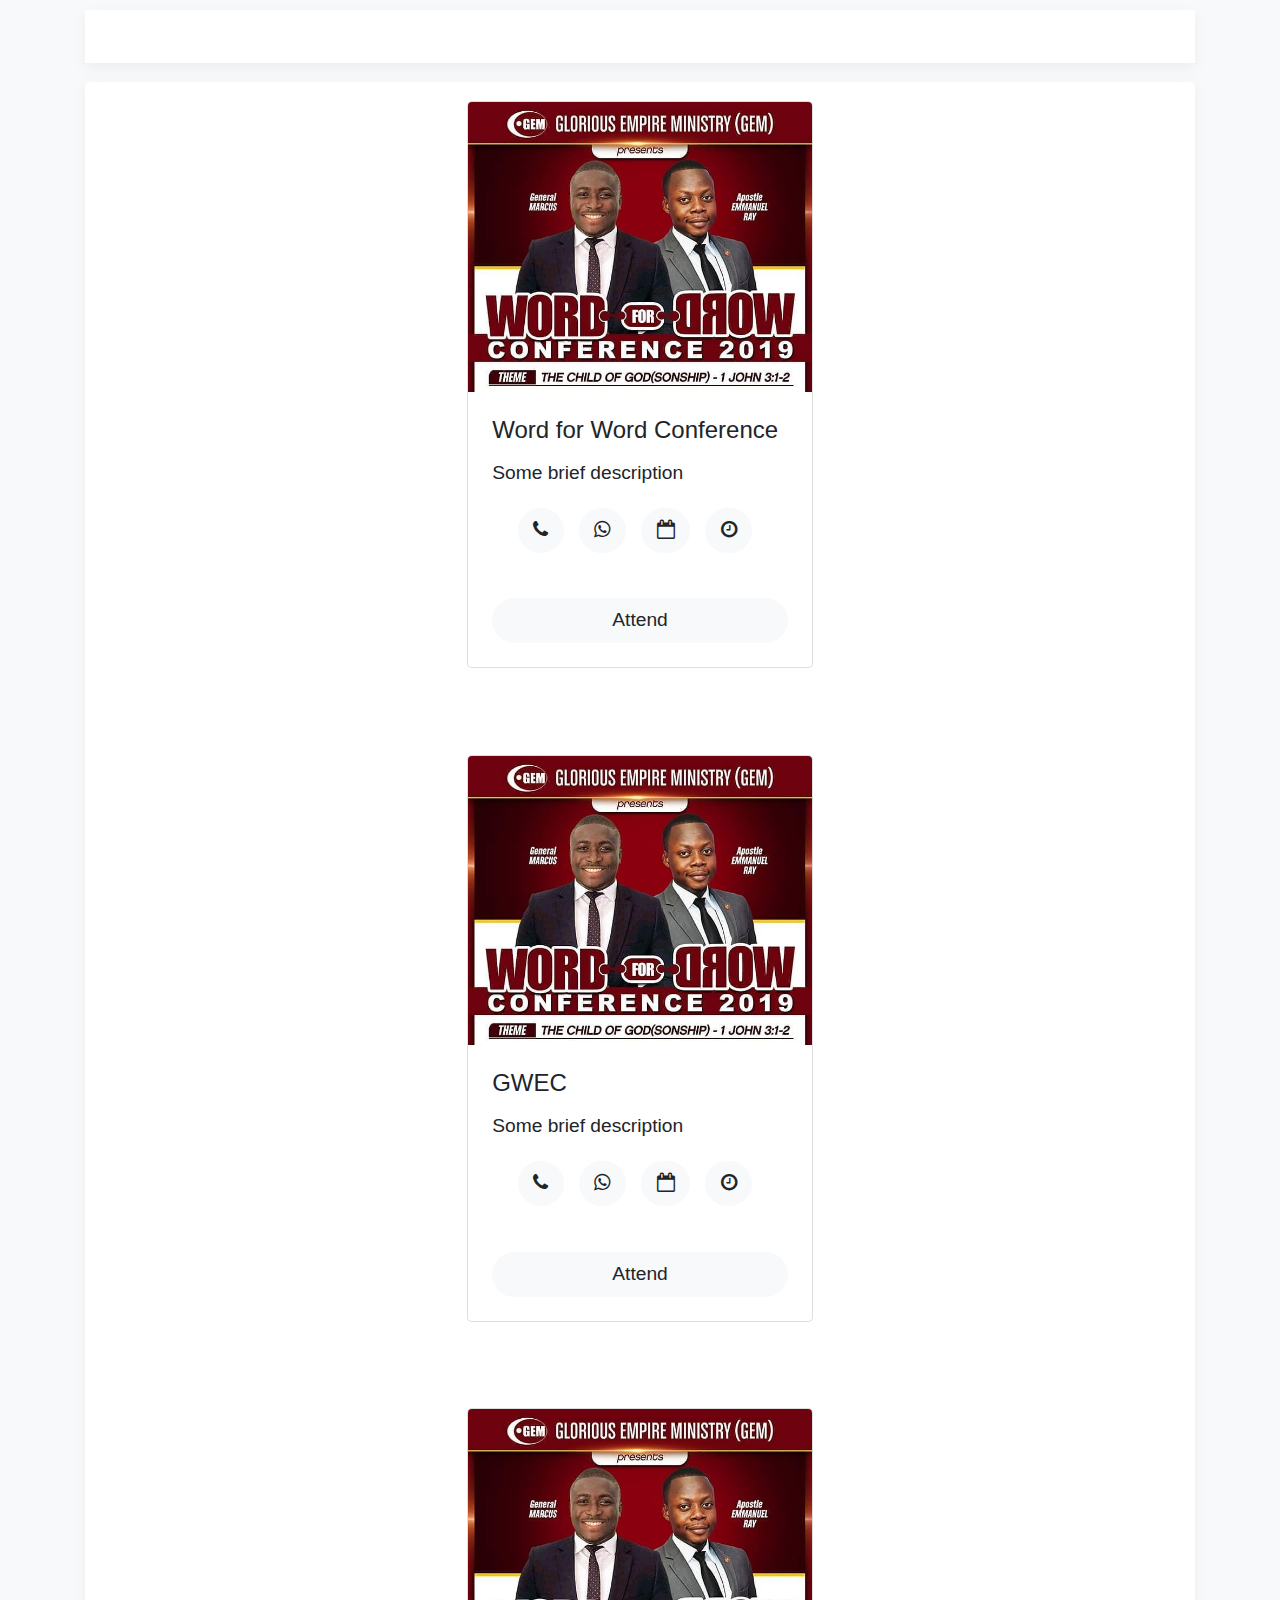
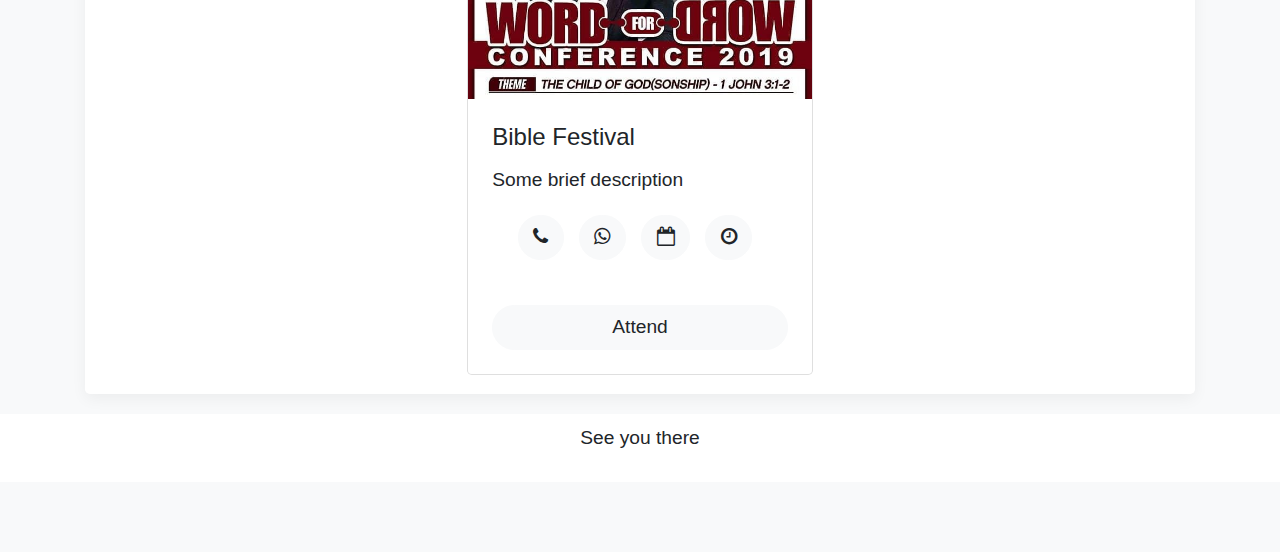
<file: event.html>
<!DOCTYPE html>
<html lang="en">

<head>
    <title>Ayigya BMC</title>
    <meta charset="utf-8">
    <meta name="viewport" content="width=device-width, initial-scale=1">
    <link href="style.css" rel="stylesheet">

    <link rel="stylesheet" href="https://stackpath.bootstrapcdn.com/bootstrap/4.3.1/css/bootstrap.min.css"
        integrity="sha384-ggOyR0iXCbMQv3Xipma34MD+dH/1fQ784/j6cY/iJTQUOhcWr7x9JvoRxT2MZw1T" crossorigin="anonymous">
    <link href="https://maxcdn.bootstrapcdn.com/font-awesome/4.7.0/css/font-awesome.min.css" rel="stylesheet">
    <script src="https://ajax.googleapis.com/ajax/libs/jquery/3.4.1/jquery.min.js"></script>
    <script src="https://cdnjs.cloudflare.com/ajax/libs/popper.js/1.14.7/umd/popper.min.js"
        integrity="sha384-UO2eT0CpHqdSJQ6hJty5KVphtPhzWj9WO1clHTMGa3JDZwrnQq4sF86dIHNDz0W1"
        crossorigin="anonymous"></script>
    <script src="https://stackpath.bootstrapcdn.com/bootstrap/4.3.1/js/bootstrap.min.js"
        integrity="sha384-JjSmVgyd0p3pXB1rRibZUAYoIIy6OrQ6VrjIEaFf/nJGzIxFDsf4x0xIM+B07jRM"
        crossorigin="anonymous"></script>
</head>

<style>
    .nav-item {
        margin: 0 auto;
    }

    .card {
        margin: 0 auto;
    }
</style>


<body class="bg-light">

    <main role="main" class="container">


        <div class="nav-scroller bg-white box-shadow">
            <nav class="nav nav-underline">

            </nav>
        </div>

        <div class="my-3 p-3 bg-white rounded box-shadow">


            <div class="card" style="width: 18rem;">
                <img src="icons/some.jpg" class="card-img-top" alt="FLYER HERE">
                <div class="card-body">
                    <h5 class="card-title">Word for Word Conference</h5>
                    <p class="card-text">Some brief description</p>
                    <div style="text-align: center; margin-top: 20px">
                        <a href="#"><button type="button" style="border-radius: 30px; margin-right: 10px;"
                                class="btn btn-light btn-inline block"><i class="fa fa-phone"></i></button></a>
                        <a href="#"><button type="button" style="border-radius: 30px; margin-right: 10px;"
                                class="btn btn-light btn-inline block"><i class="fa fa-whatsapp"></i></button></a>
                        <a href="#`"><button type="button" style="border-radius: 30px; margin-right: 10px;"
                                class="btn btn-light btn-inline block"><i class="fa fa-calendar-o"></i></button></a>
                        <button type="button" style="border-radius: 60px; margin-right: 10px;"
                            class="btn btn-light btn-inline block"><i class="fa fa-clock-o"></i></button>
                    </div>
                    <a href="#" class="btn btn-primary" style="visibility: hidden;">Go somewhere</a>


                    <div>
                        <button type="button" style="border-radius: 60px; margin-right: 10px;"
                            class="btn btn-bg btn-light btn-block">Attend</button>
                    </div>

                </div>
            </div>

            <br><br><br>

            <div class="card" style="width: 18rem;">
                <img src="icons/some.jpg" class="card-img-top" alt="FLYER HERE">
                <div class="card-body">
                    <h5 class="card-title">GWEC</h5>
                    <p class="card-text">Some brief description</p>
                    <div style="text-align: center; margin-top: 20px">
                        <a href="#"><button type="button" style="border-radius: 30px; margin-right: 10px;"
                                class="btn btn-light btn-inline block"><i class="fa fa-phone"></i></button></a>
                        <a href="#"><button type="button" style="border-radius: 30px; margin-right: 10px;"
                                class="btn btn-light btn-inline block"><i class="fa fa-whatsapp"></i></button></a>
                        <a href="#`"><button type="button" style="border-radius: 30px; margin-right: 10px;"
                                class="btn btn-light btn-inline block"><i class="fa fa-calendar-o"></i></button></a>
                        <button type="button" style="border-radius: 60px; margin-right: 10px;"
                            class="btn btn-light btn-inline block"><i class="fa fa-clock-o"></i></button>
                    </div>
                    <a href="#" class="btn btn-primary" style="visibility: hidden;">Go somewhere</a>

                    <div>
                        <button type="button" style="border-radius: 60px; margin-right: 10px;"
                            class="btn btn-bg btn-light btn-block">Attend</button>
                    </div>


                </div>
            </div>

            <br><br><br>



            <div class="card" style="width: 18rem;">
                <img src="icons/some.jpg" class="card-img-top" alt="FLYER HERE">
                <div class="card-body">
                    <h5 class="card-title">Bible Festival</h5>
                    <p class="card-text">Some brief description</p>
                    <div style="text-align: center; margin-top: 20px">
                        <a href="#"><button type="button" style="border-radius: 30px; margin-right: 10px;"
                                class="btn btn-light btn-inline block"><i class="fa fa-phone"></i></button></a>
                        <a href="#"><button type="button" style="border-radius: 30px; margin-right: 10px;"
                                class="btn btn-light btn-inline block"><i class="fa fa-whatsapp"></i></button></a>
                        <a href="#`"><button type="button" style="border-radius: 30px; margin-right: 10px;"
                                class="btn btn-light btn-inline block"><i class="fa fa-calendar-o"></i></button></a>
                        <button type="button" style="border-radius: 60px; margin-right: 10px;"
                            class="btn btn-light btn-inline block"><i class="fa fa-clock-o"></i></button>
                    </div>
                    <a href="#" class="btn btn-primary" style="visibility: hidden;">Go somewhere</a>

                    <div>
                        <button type="button" style="border-radius: 60px; margin-right: 10px;"
                            class="btn btn-bg btn-light btn-block">Attend</button>
                    </div>

                </div>
            </div>
        </div>

    </main>


    <footer>
        <p style="text-align: center">See you there</p>
    </footer>

</body>

</html>
</file>
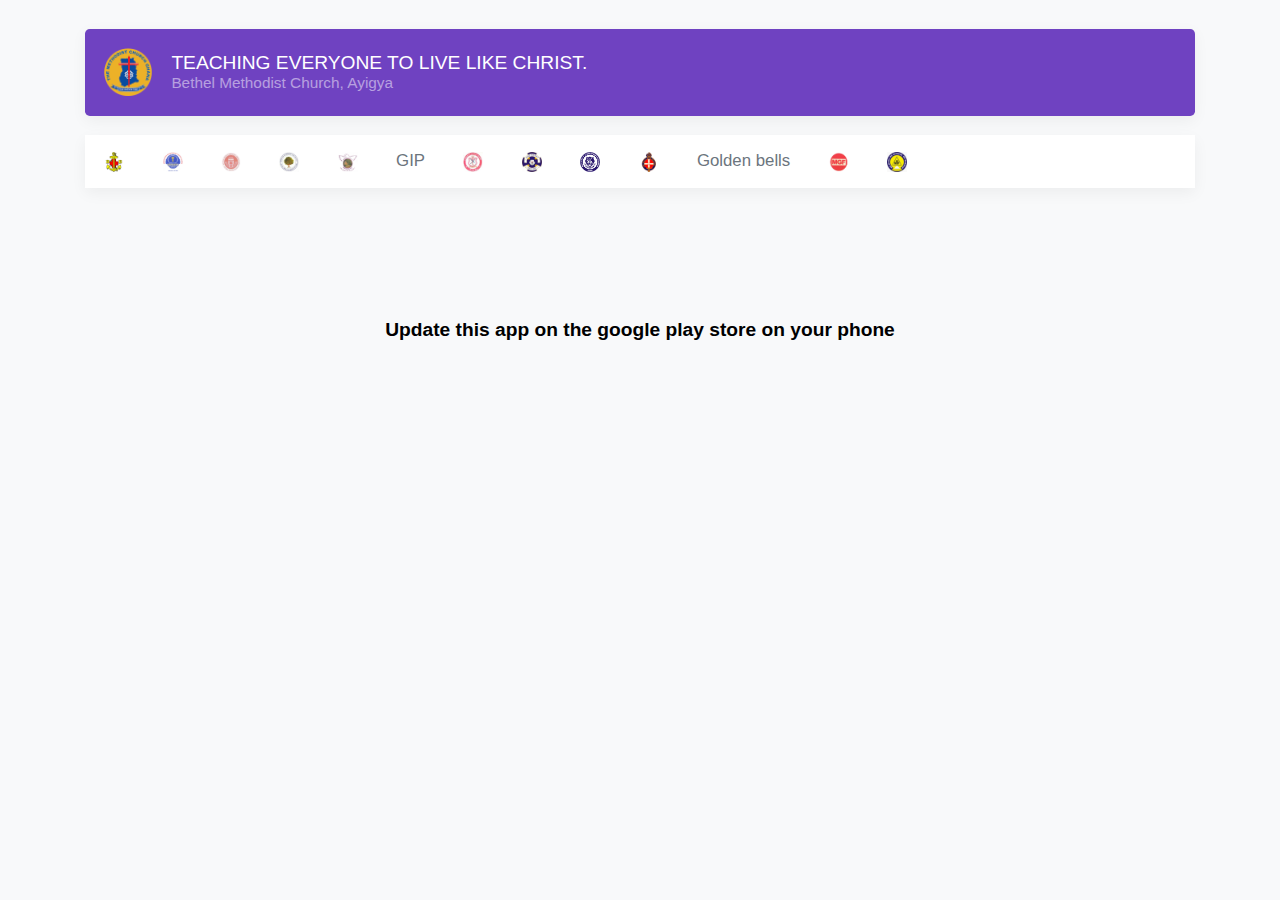
<file: orders.html>
<!DOCTYPE html>
<html lang="en">

<head>
    <title>BMC</title>
    <meta charset="utf-8">
    <meta name="viewport" content="width=device-width, initial-scale=1">
    <link href="style.css" rel="stylesheet">

    <link rel="stylesheet" href="https://stackpath.bootstrapcdn.com/bootstrap/4.3.1/css/bootstrap.min.css"
        integrity="sha384-ggOyR0iXCbMQv3Xipma34MD+dH/1fQ784/j6cY/iJTQUOhcWr7x9JvoRxT2MZw1T" crossorigin="anonymous">
    <link href="https://maxcdn.bootstrapcdn.com/font-awesome/4.7.0/css/font-awesome.min.css" rel="stylesheet">
    <script src="https://ajax.googleapis.com/ajax/libs/jquery/3.4.1/jquery.min.js"></script>
    <script src="https://cdnjs.cloudflare.com/ajax/libs/popper.js/1.14.7/umd/popper.min.js"
        integrity="sha384-UO2eT0CpHqdSJQ6hJty5KVphtPhzWj9WO1clHTMGa3JDZwrnQq4sF86dIHNDz0W1"
        crossorigin="anonymous"></script>
    <script src="https://stackpath.bootstrapcdn.com/bootstrap/4.3.1/js/bootstrap.min.js"
        integrity="sha384-JjSmVgyd0p3pXB1rRibZUAYoIIy6OrQ6VrjIEaFf/nJGzIxFDsf4x0xIM+B07jRM"
        crossorigin="anonymous"></script>
</head>

<style>
    .nav-item {
        margin: 0 auto;
    }

    .card {
        margin: 0 auto;
        margin-bottom: 40px;
    }


    .card-text {
        text-align: center;
    }
</style>


<body class="bg-light">

    <main role="main" class="container">
        <div class="d-flex align-items-center p-3 my-3 text-white-50 bg-purple rounded box-shadow">
            <img class="mr-3" src="icons/meth_icon.png" alt="" width="48" height="48">
            <div class="lh-100">
                <h6 class="mb-0 text-white lh-100">TEACHING EVERYONE TO LIVE LIKE CHRIST.</h6>
                <small>Bethel Methodist Church, Ayigya</small>
            </div>
        </div>

        <div class="nav-scroller bg-white box-shadow">
            <nav class="nav nav-underline">
                <a class="nav-link active" href="#"><img src="icons/boys_brigade.jpg" alt="" width="20px"
                        height="20px"></a>
                <a class="nav-link active" href="#"><img src="icons/choir.jpg" alt="" width="20px" height="20px"></a>
                <a class="nav-link" href="#"><img src="icons/singing_band.jpg" alt="" width="20px" height="20px"></a>
                <a class="nav-link" href="#"><img src="icons/women.jpg" alt="" width="20px" height="20px"></a>
                <a class="nav-link" href="#"><img src="icons/suwma.jpg" alt="" width="20px" height="20px"></a>
                <a class="nav-link" href="#">GIP</a>
                <a class="nav-link" href="#"><img src="icons/christ.jpg" alt="" width="20px" height="20px"></a>
                <a class="nav-link" href="#"><img src="icons/guild.jpg" alt="" width="20px" height="20px"></a>
                <a class="nav-link" href="#"><img src="icons/logo-new.png" alt="" width="20px" height="20px"></a>
                <a class="nav-link" href="#"><img src="icons/girls-brigade.jpg" alt="" width="20px" height="20px"></a>
                <a class="nav-link" href="#">Golden bells</a>
                <a class="nav-link" href="#"><img src="icons/girls_fellowship.jpg" alt="" width="20px"
                        height="20px"></a>
                <a class="nav-link" href="#"><img src="icons/youth.jpg" alt="" width="20px" height="20px"></a>
            </nav>
        </div>

        <br><text class="card-text" style="color: black; margin-top: 100px; margin-bottom: 100px"><b>Update this app on
                the google play store on your phone</b></text>
    </main>

</body>

</html>
</file>
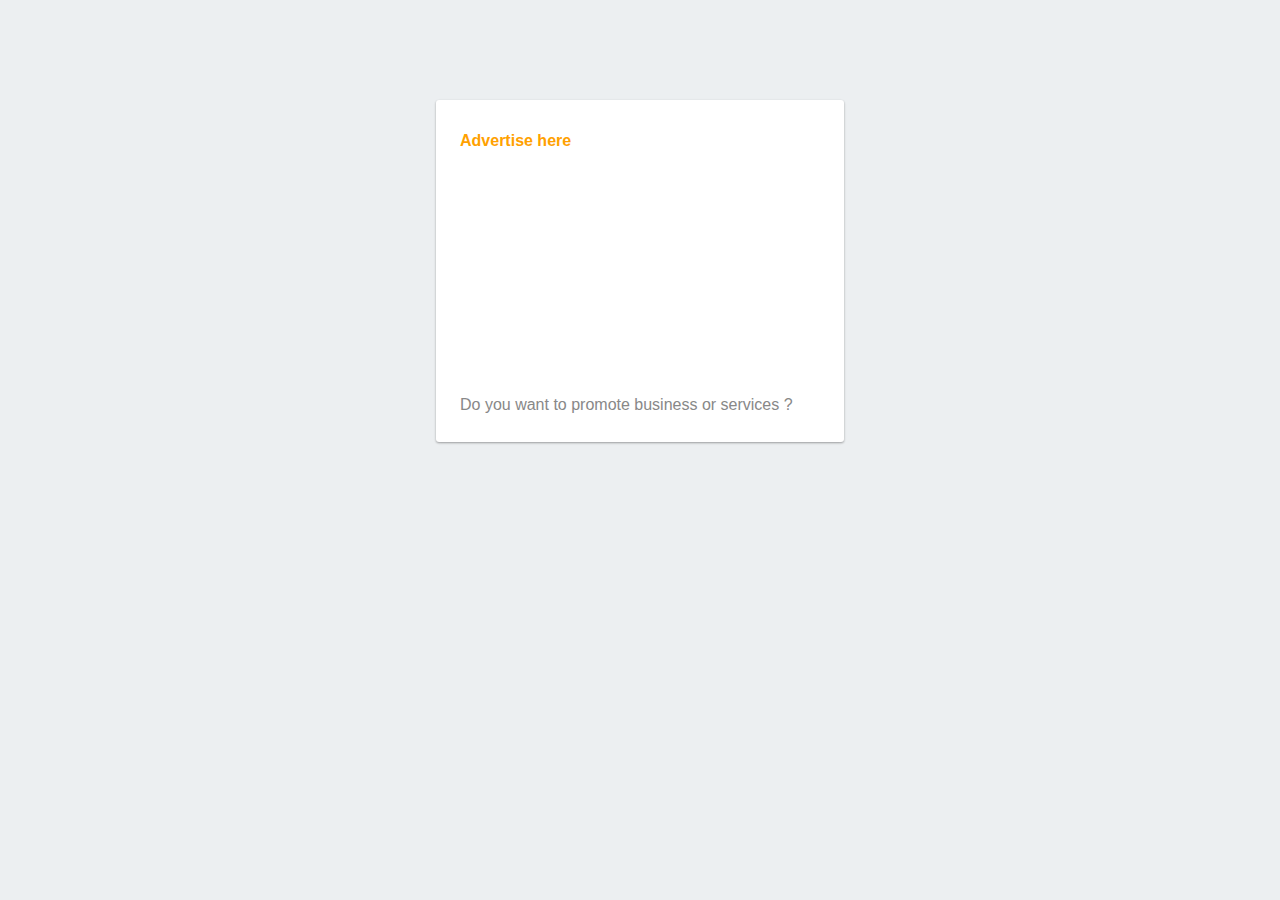
<file: spons.html>
<!DOCTYPE html>
<html>
  <head>
    <meta charset="utf-8">
    <meta name="viewport" content="width=device-width, initial-scale=1">
    <title>BMC</title>

    <style media="screen">
      body { background: #ECEFF1; color: rgba(0,0,0,0.87); font-family: Roboto, Helvetica, Arial, sans-serif; margin: 0; padding: 0; }
      #message { background: white; max-width: 360px; margin: 100px auto 16px; padding: 32px 24px 16px; border-radius: 3px; }
      #message h3 { color: #888; font-weight: normal; font-size: 16px; margin: 16px 0 12px; }
      #message h2 { color: #ffa100; font-weight: bold; font-size: 16px; margin: 0 0 8px; }
      #message h1 { font-size: 22px; font-weight: 300; color: rgba(0,0,0,0.6); margin: 0 0 16px;}
      #message p { line-height: 140%; margin: 16px 0 24px; font-size: 14px; }
      #message a { display: block; text-align: center; background: #039be5; text-transform: uppercase; text-decoration: none; color: white; padding: 16px; border-radius: 4px; }
      #message, #message a { box-shadow: 0 1px 3px rgba(0,0,0,0.12), 0 1px 2px rgba(0,0,0,0.24); }
      #load { color: rgba(0,0,0,0.4); text-align: center; font-size: 13px; }
      @media (max-width: 600px) {
        body, #message { margin-top: 0; background: white; box-shadow: none; }
        body { border-top: 16px solid #ffa100; }
      }
    </style>
  </head>
  <body>
    <div id="message">
      <h2>Advertise here</h2><br><br>
<!--       <h1>BUSINESSES AND SERVICE PROVIDERS</h1> -->
      <p> </p><br><br><br><br><br><br><br><br><br>
      <h3>Do you want to promote business or services ?</h3>
      <!-- <p>This project is geared towards bringing tehnology to as many people as possible in a meaningful way. <code> [ Mission ]</code> Only relevant content will be available here</p> -->
    </div>
  </body>
</html>
</file>
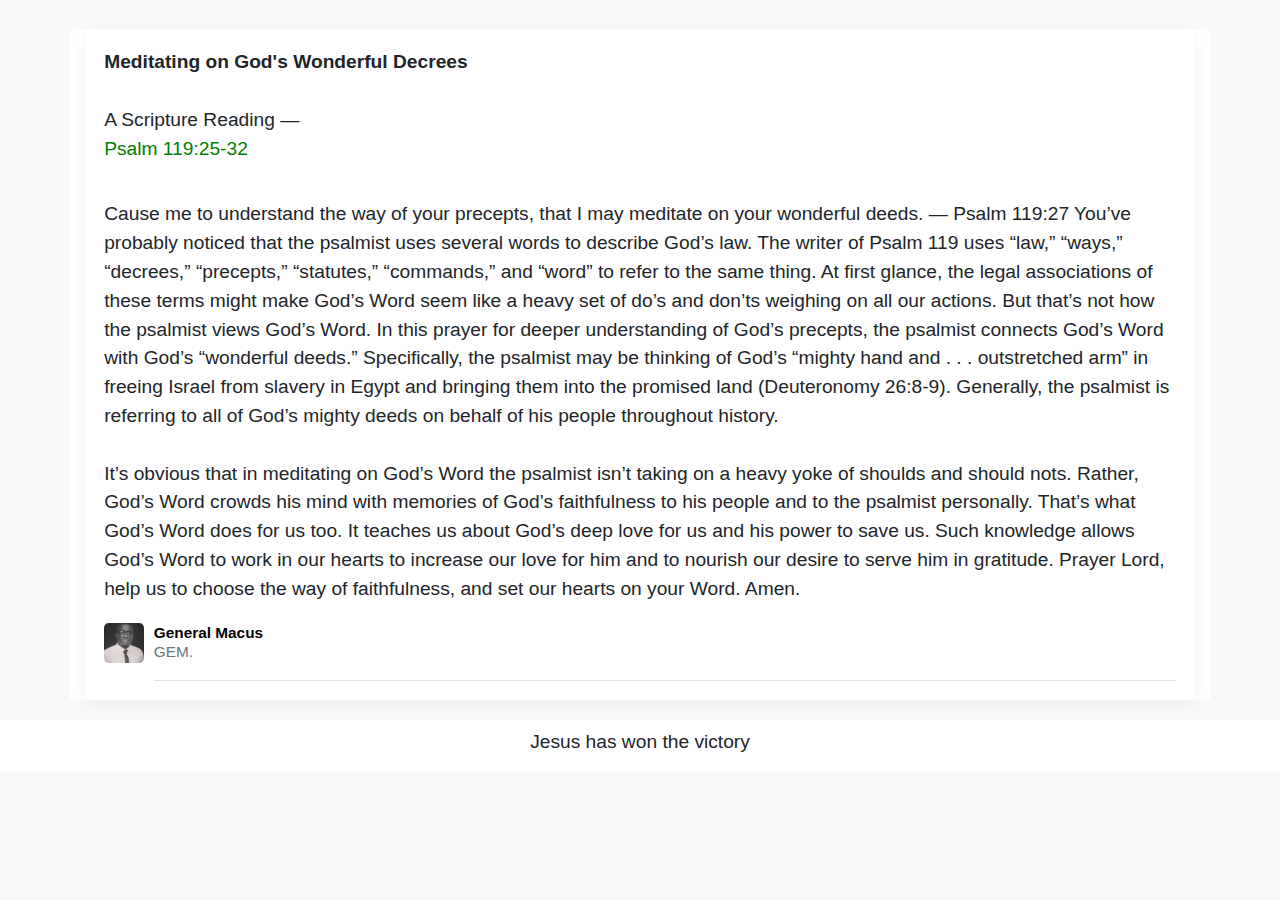
<file: word.html>
<!DOCTYPE html>
<html lang="en">

<head>
    <title>Ayigya BMC</title>
    <meta charset="utf-8">
    <meta name="viewport" content="width=device-width, initial-scale=1">
    <link href="style.css" rel="stylesheet">

    <link rel="stylesheet" href="https://stackpath.bootstrapcdn.com/bootstrap/4.3.1/css/bootstrap.min.css"
        integrity="sha384-ggOyR0iXCbMQv3Xipma34MD+dH/1fQ784/j6cY/iJTQUOhcWr7x9JvoRxT2MZw1T" crossorigin="anonymous">
    <script src="https://ajax.googleapis.com/ajax/libs/jquery/3.4.1/jquery.min.js"></script>
    <script src="https://cdnjs.cloudflare.com/ajax/libs/popper.js/1.14.7/umd/popper.min.js"
        integrity="sha384-UO2eT0CpHqdSJQ6hJty5KVphtPhzWj9WO1clHTMGa3JDZwrnQq4sF86dIHNDz0W1"
        crossorigin="anonymous"></script>
    <script src="https://stackpath.bootstrapcdn.com/bootstrap/4.3.1/js/bootstrap.min.js"
        integrity="sha384-JjSmVgyd0p3pXB1rRibZUAYoIIy6OrQ6VrjIEaFf/nJGzIxFDsf4x0xIM+B07jRM"
        crossorigin="anonymous"></script>
</head>

<style>
    .nav-item {
        margin: 0 auto;
    }

    .card {
        margin: 0 auto;
    }
</style>


<body class="bg-light">
    <main role="main" class="container" style="background: white">


        <div class="my-3 p-3 bg-white rounded box-shadow">

            <b>Meditating on God's Wonderful Decrees</b><br><br>
            A
            Scripture Reading — <text style="color: green">Psalm 119:25-32</text><br>

            Cause me to understand the way of your precepts, that I may meditate on your wonderful deeds. — Psalm 119:27

            You’ve probably noticed that the psalmist uses several words to describe God’s law. The writer of Psalm 119
            uses “law,” “ways,” “decrees,” “precepts,” “statutes,” “commands,” and “word” to refer to the same thing. At
            first glance, the legal associations of these terms might make God’s Word seem like a heavy set of do’s and
            don’ts weighing on all our actions.

            But that’s not how the psalmist views God’s Word. In this prayer for deeper understanding of God’s precepts,
            the psalmist connects God’s Word with God’s “wonderful deeds.” Specifically, the psalmist may be thinking of
            God’s “mighty hand and . . . outstretched arm” in freeing Israel from slavery in Egypt and bringing them
            into the promised land (Deuteronomy 26:8-9). Generally, the psalmist is referring to all of God’s mighty
            deeds on behalf of his people throughout history.<br><br>

            It’s obvious that in meditating on God’s Word the psalmist isn’t taking on a heavy yoke of shoulds and
            should nots. Rather, God’s Word crowds his mind with memories of God’s faithfulness to his people and to the
            psalmist personally.

            That’s what God’s Word does for us too. It teaches us about God’s deep love for us and his power to save us.
            Such knowledge allows God’s Word to work in our hearts to increase our love for him and to nourish our
            desire to serve him in gratitude.

            Prayer

            Lord, help us to choose the way of faithfulness, and set our hearts on your Word. Amen.

            <div class="media text-muted pt-3">
                <img src="icons/preacher.jpg" width="40px" height="40px" alt="" class="mr-2 rounded">
                <p class="media-body pb-3 mb-0 small lh-125 border-bottom border-gray">
                    <strong class="d-block text-gray-dark">General Macus</strong>
                    GEM.
                </p>
            </div>
<!--             <small class="d-block text-right mt-3">
                <a href="#">All anouncements</a>
            </small> -->
        </div>


        <!--         <div class="my-3 p-3 bg-white rounded box-shadow">
            <h6 class="border-bottom border-gray pb-2 mb-0">Notices</h6>
            <div class="media text-muted pt-3">
                <img src="http://ghanaculturepolitics.com/wp-content/uploads/2016/05/grace-300x300.jpg" alt="" width="40px" height="40px"
                    class="mr-2 rounded">
                <p class="media-body pb-3 mb-0 small lh-125 border-bottom border-gray">
                    <strong class="d-block text-gray-dark">Wedding invitation</strong>
                    If you’re informal We tied the knot! We’re happy to announce our marriage on the twelfth of November two thousand sixteen in Montego Bay, Jamaica Thank you so much for your love and support that brought us to this day! Elizabeth Anne Thompson and Martin Jules Venetta.
                </p>
            </div>
            <div class="media text-muted pt-3">
                <img src="https://media.swncdn.com/cms/BST/58221-39468065_277003112901961_533052372541243392_n.800w.tn.jpg" width="40px" height="40px" alt=""
                    class="mr-2 rounded">
                <p class="media-body pb-3 mb-0 small lh-125 border-bottom border-gray">
                    <strong class="d-block text-gray-dark">Baptism</strong>
                    A child’s birth is a special thing. For Christens, planning baptism is one of the biggest events that will occur in their newborn’s life. Choosing the Godparents and planning the party to celebration for the reception are all a part of having a successful event. The below baptism announcement wording ideas will help you personalize your invitations.
                </p>
            </div>
            <div class="media text-muted pt-3">
                <img src="icons/logo-new.png" width="40px" height="40px" alt=""
                    class="mr-2 rounded">
                <p class="media-body pb-3 mb-0 small lh-125 border-bottom border-gray">
                    <strong class="d-block text-gray-dark">Call for volunteers</strong>
                    Each month, a group of volunteers from our church provides dinner at our Bethel Basic School. This is your chance to serve and give back! To claim your opportunity, contact 024458878.
                </p>
            </div>
        </div>
 -->



        </div>

    </main>




    <footer>
        <h6>Jesus has won the victory</h6>
    </footer>

</body>

<!-- <script src="javascript.js"></script></body>


    abeiku@cyberservices.com
    george.pay@programmer.net
    nsohweapp@gmail.com
    clean.solace@gmail.com

<script>
        let x = document.getElementById("motion");
        x.style.display = "none";
</script> -->

</html>
</file>
<file: style.css>
html,
body {
  overflow-x: scroll; /* Prevent scroll on narrow devices */
font-size: larger;
}


#motion {
  position: absolute;
  left: 50%;
  top: 50%;
  transform: translate(-50%, -50%);
}


text{
  margin-bottom: 8px;
  display: block;
  color: black;
}

strong, table{
  color: black;
}

footer { 
  bottom: 0;
  background: white;
  width: 100%;
  padding: 10px;
  text-align: center;
  margin-bottom: 70px;
}

body {
  padding-top: 10px;
}

.mainBody{
  margin-left: -50px;
  margin-top: 10px
}

@media (max-width: 767.98px) {
  .offcanvas-collapse {
    position: fixed;
    top: 56px; /* Height of navbar */
    bottom: 0;
    width: 100%;
    padding-right: 1rem;
    padding-left: 1rem;
    overflow-y: auto;
    background-color: var(--gray-dark);
    transition: -webkit-transform .3s ease-in-out;
    transition: transform .3s ease-in-out;
    transition: transform .3s ease-in-out, -webkit-transform .3s ease-in-out;
    -webkit-transform: translateX(100%);
    transform: translateX(100%);
  }
  .offcanvas-collapse.open {
    -webkit-transform: translateX(-1rem);
    transform: translateX(-1rem); /* Account for horizontal padding on navbar */
  }
}

.nav-scroller {
  position: relative;
  z-index: 2;
  height: 2.75rem;
  overflow-y: hidden;
}

.nav-scroller .nav {
  display: -webkit-box;
  display: -ms-flexbox;
  display: flex;
  -ms-flex-wrap: nowrap;
  flex-wrap: nowrap;
  padding-bottom: 1rem;
  margin-top: -1px;
  overflow-x: auto;
  color: rgba(255, 255, 255, .75);
  text-align: center;
  white-space: nowrap;
  -webkit-overflow-scrolling: touch;
}

.nav-underline .nav-link {
  padding-top: .75rem;
  padding-bottom: .75rem;
  font-size: .875rem;
  color: var(--secondary);
}

.nav-underline .nav-link:hover {
  color: var(--blue);
}

.nav-underline .active {
  font-weight: 500;
  color: var(--gray-dark);
}

.text-white-50 { color: rgba(255, 255, 255, .5); }

.bg-purple { background-color: var(--purple); }

.border-bottom { border-bottom: 1px solid #e5e5e5; }

.box-shadow { box-shadow: 0 .25rem .75rem rgba(0, 0, 0, .05); }

.lh-100 { line-height: 1; }
.lh-125 { line-height: 1.25; }
.lh-150 { line-height: 1.5; }
</file>
<file: fred/assets/css/main.css>
:root {
  --font-default: "Open Sans", system-ui, -apple-system, "Segoe UI", Roboto, "Helvetica Neue", Arial, "Noto Sans", "Liberation Sans", sans-serif, "Apple Color Emoji", "Segoe UI Emoji", "Segoe UI Symbol", "Noto Color Emoji";
  --font-primary: "Inter", sans-serif;
  --font-secondary: "Cardo", sans-serif;
}

/* Colors */
:root {
  --color-default: #fafafa;
  --color-primary: #27a776;
  --color-secondary: #161718;
  --color-black: #000000;
}

/* Smooth scroll behavior */
:root {
  scroll-behavior: smooth;
}

/*--------------------------------------------------------------
# General
--------------------------------------------------------------*/
body {
  font-family: var(--font-default);
  color: var(--color-default);
  background-color: #FFFFFF;
}

a {
  color: var(--color-primary);
  text-decoration: none;
}

a:hover {
  color: #32cf93;
  text-decoration: none;
}

h1,
h2 {
  font-family: var(--font-primary);
  color: #ff0000 !important;
}

.black {
  color: #000000 !important;
}

.wb {
  background: #FFFFFF !important;
  color: #000000 !important;
}

.bi-fullscreen {
  color: #9E0239;
  font-size: xx-large;
}

.bi-chevron-right {
  color: #30318F !important;
  font-weight: bolder;
}

.bi-youtube,
.bi-twitter,
.bi-facebook,
.bi-instagram {
  font-size: x-large !important;
}

/* .img-fluid{
  width: 360px !important;
  height: 520px !important;
} */


.none{
  display: none;
}




h3,
h4,
h5,
h6,
p {
  color: #000000 !important;
}


/*--------------------------------------------------------------
# Sections & Section Header
--------------------------------------------------------------*/
.section-header {
  padding-bottom: 0px;
}

.section-header h2 {
  font-size: 14px;
  font-weight: 500;
  padding: 0;
  line-height: 1px;
  margin: 0 0 5px 0;
  letter-spacing: 2px;
  text-transform: uppercase;
  color: rgba(255, 255, 255, 0.6);
  font-family: var(--font-primary);
}

.section-header h2::after {
  content: "";
  width: 120px;
  height: 1px;
  display: inline-block;
  background: #5bd9a9;
  margin: 4px 10px;
}

.section-header p {
  margin: 0;
  margin: 0;
  font-size: 36px;
  font-weight: 700;
  font-family: var(--font-secondary);
  color: #fff;
}

/*--------------------------------------------------------------
# Page Header
--------------------------------------------------------------*/
.page-header {
  padding: 120px 0 60px 0;
  min-height: 30vh;
  position: relative;
}

.page-header h2 {
  font-size: 56px;
  font-weight: 500;
  color: #fff;
  font-family: var(--font-secondary);
}

@media (max-width: 768px) {
  .page-header h2 {
    font-size: 36px;
  }
}

.page-header p {
  color: rgba(255, 255, 255, 0.8);
}

.page-header .cta-btn {
  font-family: var(--font-primary);
  font-weight: 400;
  font-size: 14px;
  display: inline-block;
  padding: 12px 40px;
  border-radius: 4px;
  letter-spacing: 1px;
  text-transform: uppercase;
  transition: 0.3s;
  color: #fff;
  background: var(--color-primary);
}

.page-header .cta-btn:hover {
  background: #2cbc85;
}

/*--------------------------------------------------------------
# Scroll top button
--------------------------------------------------------------*/
.scroll-top {
  position: fixed;
  visibility: hidden;
  opacity: 0;
  right: 15px;
  bottom: -15px;
  z-index: 99999;
  background: #9E0239;
  width: 44px;
  height: 44px;
  border-radius: 50px;
  transition: all 0.4s;
}

.scroll-top i {
  font-size: 24px;
  color: #fff;
  line-height: 0;
}

.scroll-top:hover {
  background: #30318F;
  color: #fff;
}

.scroll-top.active {
  visibility: visible;
  opacity: 1;
  bottom: 15px;
}

/*--------------------------------------------------------------
# Preloader
--------------------------------------------------------------*/
#preloader {
  display: flex;
  position: fixed;
  inset: 0;
  width: 100%;
  height: 100vh;
  z-index: 99999;
}

#preloader:before,
#preloader:after {
  content: "";
  background-color: var(--color-secondary);
  position: absolute;
  inset: 0;
  width: 50%;
  height: 100%;
  transition: all 0.3s ease 0s;
  z-index: -1;
}

#preloader:after {
  left: auto;
  right: 0;
}

#preloader .line {
  position: relative;
  overflow: hidden;
  margin: auto;
  width: 1px;
  height: 280px;
  transition: all 0.8s ease 0s;
}

#preloader .line:before {
  content: "";
  position: absolute;
  background-color: #fff;
  left: 0;
  top: 50%;
  width: 1px;
  height: 0%;
  transform: translateY(-50%);
  -webkit-animation: lineincrease 1000ms ease-in-out 0s forwards;
  animation: lineincrease 1000ms ease-in-out 0s forwards;
}

#preloader .line:after {
  content: "";
  position: absolute;
  background-color: #999;
  left: 0;
  top: 0;
  width: 1px;
  height: 100%;
  transform: translateY(-100%);
  -webkit-animation: linemove 1200ms linear 0s infinite;
  animation: linemove 1200ms linear 0s infinite;
  -webkit-animation-delay: 2000ms;
  animation-delay: 2000ms;
}

#preloader.loaded .line {
  opacity: 0;
  height: 100% !important;
}

#preloader.loaded .line:after {
  opacity: 0;
}

#preloader.loaded:before,
#preloader.loaded:after {
  -webkit-animation: preloaderfinish 300ms ease-in-out 500ms forwards;
  animation: preloaderfinish 300ms ease-in-out 500ms forwards;
}

@-webkit-keyframes lineincrease {
  0% {
    height: 0%;
  }

  100% {
    height: 100%;
  }
}

@keyframes lineincrease {
  0% {
    height: 0%;
  }

  100% {
    height: 100%;
  }
}

@-webkit-keyframes linemove {
  0% {
    transform: translateY(200%);
  }

  100% {
    transform: translateY(-100%);
  }
}

@keyframes linemove {
  0% {
    transform: translateY(200%);
  }

  100% {
    transform: translateY(-100%);
  }
}

@-webkit-keyframes preloaderfinish {
  0% {
    width: 5 0%;
  }

  100% {
    width: 0%;
  }
}

@keyframes preloaderfinish {
  0% {
    width: 5 0%;
  }

  100% {
    width: 0%;
  }
}

/*--------------------------------------------------------------
# Header
--------------------------------------------------------------*/
.header {
  transition: all 0.5s;
  z-index: 997;
  padding: 10px 0;
  background: white;
}

.header .logo {
  transition: 0.3s;
}

.header .logo img {
  max-height: 96px;
  margin-right: 8px;
  margin-top: -32px;
}

.header .logo h1 {
  font-size: 32px;
  margin: 0;
  font-weight: 400;
  color: #fff;
  font-family: var(--font-secondary);
}

.header .logo i {
  font-size: 32px;
  margin-right: 8px;
  line-height: 0;
}

@media (max-width: 575px) {
  .header .logo h1 {
    font-size: 26px;
  }

  .header .logo i {
    font-size: 24px;
  }
}

.header .header-social-links {
  padding-right: 15px;
}

.header .header-social-links a {
  color: rgba(255, 255, 255, 0.5);
  padding-left: 15px;
  display: inline-block;
  line-height: 0px;
  transition: 0.3s;
  font-size: 16px;
}

.header .header-social-links a:hover {
  color: #fff;
}

@media (max-width: 575px) {
  .header .header-social-links a {
    padding-left: 5px;
  }
}

/*--------------------------------------------------------------
# Desktop Navigation
--------------------------------------------------------------*/
@media (min-width: 1280px) {
  .navbar {
    padding: 0;
  }

  .navbar ul {
    margin: 0;
    padding: 0;
    display: flex;
    list-style: none;
    align-items: center;
  }

  .navbar li {
    position: relative;
  }

  .navbar a,
  .navbar a:focus {
    display: flex;
    align-items: center;
    justify-content: space-between;
    padding: 10px 0 10px 30px;
    font-family: var(--font-primary);
    text-transform: uppercase;
    letter-spacing: 1px;
    font-size: 13px;
    font-weight: 400;
    color: rgba(255, 255, 255, 0.5);
    white-space: nowrap;
    transition: 0.3s;
  }

  .navbar a i,
  .navbar a:focus i {
    font-size: 12px;
    line-height: 0;
    margin-left: 5px;
  }

  .navbar a:hover,
  .navbar .active,
  .navbar .active:focus,
  .navbar li:hover>a {
    color: #fff;
  }

  .navbar .dropdown ul {
    display: block;
    position: absolute;
    left: 14px;
    top: calc(100% + 30px);
    margin: 0;
    padding: 10px 0;
    z-index: 99;
    opacity: 0;
    visibility: hidden;
    background: var(--color-secondary);
    transition: 0.3s;
    border-radius: 4px;
  }

  .navbar .dropdown ul li {
    min-width: 200px;
  }

  .navbar .dropdown ul a {
    padding: 10px 20px;
    font-size: 15px;
    text-transform: none;
    font-weight: 400;
  }

  .navbar .dropdown ul a i {
    font-size: 12px;
  }

  .navbar .dropdown ul a:hover,
  .navbar .dropdown ul .active:hover,
  .navbar .dropdown ul li:hover>a {
    color: #fff;
  }

  .navbar .dropdown:hover>ul {
    opacity: 1;
    top: 100%;
    visibility: visible;
  }

  .navbar .dropdown .dropdown ul {
    top: 0;
    left: calc(100% - 30px);
    visibility: hidden;
  }

  .navbar .dropdown .dropdown:hover>ul {
    opacity: 1;
    top: 0;
    left: 100%;
    visibility: visible;
  }
}

@media (min-width: 1280px) and (max-width: 1366px) {
  .navbar .dropdown .dropdown ul {
    left: -90%;
  }

  .navbar .dropdown .dropdown:hover>ul {
    left: -100%;
  }
}

@media (min-width: 1280px) {

  .mobile-nav-show,
  .mobile-nav-hide {
    display: none;
  }
}

/*--------------------------------------------------------------
# Mobile Navigation
--------------------------------------------------------------*/
@media (max-width: 1279px) {
  .navbar {
    position: fixed;
    top: 0;
    right: -100%;
    width: 100%;
    max-width: 400px;
    bottom: 0;
    transition: 0.3s;
    z-index: 9997;
  }

  .navbar ul {
    position: absolute;
    inset: 0;
    padding: 50px 0 10px 0;
    margin: 0;
    background: rgba(0, 0, 0, 0.9);
    overflow-y: auto;
    transition: 0.3s;
    z-index: 9998;
  }

  .navbar a,
  .navbar a:focus {
    display: flex;
    align-items: center;
    justify-content: space-between;
    padding: 10px 20px;
    font-family: var(--font-primary);
    font-size: 13px;
    text-transform: uppercase;
    font-weight: 400;
    color: rgba(255, 255, 255, 0.5);
    letter-spacing: 1px;
    white-space: nowrap;
    transition: 0.3s;
  }

  .navbar a i,
  .navbar a:focus i {
    font-size: 12px;
    line-height: 0;
    margin-left: 5px;
  }

  .navbar a:hover,
  .navbar .active,
  .navbar .active:focus,
  .navbar li:hover>a {
    color: #fff;
  }

  .navbar .dropdown ul,
  .navbar .dropdown .dropdown ul {
    position: static;
    display: none;
    padding: 10px 0;
    margin: 10px 20px;
    transition: all 0.5s ease-in-out;
    border: 1px solid black;
  }

  .navbar .dropdown>.dropdown-active,
  .navbar .dropdown .dropdown>.dropdown-active {
    display: block;
  }

  .mobile-nav-show {
    color: #fff;
    font-size: 28px;
    cursor: pointer;
    line-height: 0;
    transition: 0.5s;
    z-index: 9999;
    margin: 0 10px 0 10px;
  }

  .mobile-nav-hide {
    color: #fff;
    font-size: 32px;
    cursor: pointer;
    line-height: 0;
    transition: 0.5s;
    position: fixed;
    right: 20px;
    top: 20px;
    z-index: 9999;
  }

  .mobile-nav-active {
    overflow: hidden;
  }

  .mobile-nav-active .navbar {
    right: 0;
  }

  .mobile-nav-active .navbar:before {
    content: "";
    position: fixed;
    inset: 0;
    background: rgba(22, 23, 24, 0.8);
    z-index: 9996;
  }
}

/*--------------------------------------------------------------
# About Section
--------------------------------------------------------------*/
.about .content h2 {
  font-weight: 700;
  font-size: 24px;
  color: var(--color-primary);
}

.about .content ul {
  list-style: none;
  padding: 0;
}

.about .content ul li {
  margin-bottom: 20px;
  display: flex;
  align-items: center;
}

.about .content ul strong {
  margin-right: 10px;
}

.about .content ul i {
  font-size: 16px;
  margin-right: 5px;
  color: var(--color-primary);
  line-height: 0;
}

/*--------------------------------------------------------------
# Testimonials Section
--------------------------------------------------------------*/
.testimonials {
  margin-top: 80px;
}

.testimonials .testimonial-item {
  box-sizing: content-box;
  padding: 30px;
  margin: 40px 30px;
  background: #FFFFFF;
  border: 1px solid #000000;
  min-height: 320px;
  display: flex;
  flex-direction: column;
  text-align: center;
  transition: 0.3s;
}

.testimonials .testimonial-item .stars {
  margin-bottom: 15px;
}

.testimonials .testimonial-item .stars i {
  color: #ffc107;
  margin: 0 1px;
}

.testimonials .testimonial-item .testimonial-img {
  width: 90px;
  border-radius: 50%;
  border: 5px solid #474a4d;
  margin: 0 auto;
}

.testimonials .testimonial-item h3 {
  font-size: 18px;
  font-weight: bold;
  margin: 10px 0 5px 0;
  color: #fff;
}

.testimonials .testimonial-item h4 {
  font-size: 14px;
  color: rgba(255, 255, 255, 0.5);
  margin: 0;
}

.testimonials .testimonial-item p {
  font-style: italic;
  margin: 0 auto 15px auto;
}

.testimonials .swiper-pagination {
  margin-top: 20px;
  position: relative;
}

.testimonials .swiper-pagination .swiper-pagination-bullet {
  width: 12px;
  height: 12px;
  background-color: rgba(255, 255, 255, 0.2);
  opacity: 1;
}

.testimonials .swiper-pagination .swiper-pagination-bullet-active {
  background-color: rgba(255, 255, 255, 0.5);
}

.testimonials .swiper-slide {
  opacity: 0.3;
}

@media (max-width: 1199px) {
  .testimonials .swiper-slide-active {
    opacity: 1;
  }

  .testimonials .swiper-pagination {
    margin-top: 0;
  }

  .testimonials .testimonial-item {
    margin: 40px 20px;
  }
}

@media (min-width: 1200px) {
  .testimonials .swiper-slide-next {
    opacity: 1;
    transform: scale(1.12);
  }
}

/*--------------------------------------------------------------
# Pricing Section
--------------------------------------------------------------*/
.gallery {
  margin-top: 40px;
}

.gallery .gallery-item {
  position: relative;
  overflow: hidden;
  border-radius: 10px;
}

.gallery .gallery-item img {
  transition: 0.3s;
}

.gallery .gallery-links {
  position: absolute;
  inset: 0;
  opacity: 0;
  transition: all ease-in-out 0.3s;
  background: rgba(0, 0, 0, 0.6);
  z-index: 3;
}

.gallery .gallery-links .preview-link,
.gallery .gallery-links .details-link {
  font-size: 20px;
  color: rgba(255, 255, 255, 0.5);
  transition: 0.3s;
  line-height: 1.2;
  margin: 30px 8px 0 8px;
}

.gallery .gallery-links .preview-link:hover,
.gallery .gallery-links .details-link:hover {
  color: #fff;
}

.gallery .gallery-links .details-link {
  font-size: 30px;
  line-height: 0;
}

.gallery .gallery-item:hover .gallery-links {
  opacity: 1;
}

.gallery .gallery-item:hover .preview-link,
.gallery .gallery-item:hover .details-link {
  margin-top: 0;
}

.gallery .gallery-item:hover img {
  transform: scale(1.1);
}

.glightbox-clean .gslide-description {
  background: #FFFFFF;
}

.glightbox-clean .gslide-title {
  color: rgba(255, 255, 255, 0.8);
  margin: 0;
  font-weight: bolder;
  text-align: center;
}

/*--------------------------------------------------------------
# Gallery Single Section
--------------------------------------------------------------*/
.gallery-single .portfolio-details-slider img {
  width: 100%;
}

.gallery-single .portfolio-details-slider .swiper-pagination .swiper-pagination-bullet {
  width: 12px;
  height: 12px;
  background-color: rgba(255, 255, 255, 0.7);
  opacity: 1;
}

.gallery-single .portfolio-details-slider .swiper-pagination .swiper-pagination-bullet-active {
  background-color: var(--color-primary);
}

.gallery-single .swiper-button-prev,
.gallery-single .swiper-button-next {
  width: 48px;
  height: 48px;
}

.gallery-single .swiper-button-prev:after,
.gallery-single .swiper-button-next:after {
  color: rgba(255, 255, 255, 0.8);
  background-color: rgba(0, 0, 0, 0.2);
  font-size: 24px;
  border-radius: 50%;
  width: 48px;
  height: 48px;
  display: flex;
  align-items: center;
  justify-content: center;
  transition: 0.3s;
}

.gallery-single .swiper-button-prev:hover:after,
.gallery-single .swiper-button-next:hover:after {
  background-color: rgba(0, 0, 0, 0.6);
}

@media (max-width: 575px) {

  .gallery-single .swiper-button-prev,
  .gallery-single .swiper-button-next {
    display: none;
  }
}

.gallery-single .portfolio-info h3 {
  font-size: 22px;
  font-weight: 700;
  margin-bottom: 20px;
  padding-bottom: 20px;
  position: relative;
  font-family: var(--font-secondary);
}

.gallery-single .portfolio-info h3:after {
  content: "";
  position: absolute;
  display: block;
  width: 50px;
  height: 3px;
  background: var(--color-primary);
  left: 0;
  bottom: 0;
}

.gallery-single .portfolio-info ul {
  list-style: none;
  padding: 0;
  font-size: 15px;
}

.gallery-single .portfolio-info ul li {
  display: flex;
  flex-direction: column;
  padding-bottom: 15px;
}

.gallery-single .portfolio-info ul strong {
  text-transform: uppercase;
  font-weight: 400;
  color: #6b7075;
  font-size: 14px;
}

.gallery-single .portfolio-info .btn-visit {
  padding: 8px 40px;
  background: var(--color-primary);
  color: #fff;
  border-radius: 50px;
  transition: 0.3s;
}

.gallery-single .portfolio-info .btn-visit:hover {
  background: #2cbc85;
}

.gallery-single .portfolio-description h2 {
  font-size: 26px;
  font-weight: 700;
  margin-bottom: 20px;
  color: #fff;
  font-family: var(--font-secondary);
}

.gallery-single .portfolio-description p {
  padding: 0;
}

.gallery-single .portfolio-description .testimonial-item {
  padding: 30px 30px 0 30px;
  position: relative;
  background: var(--color-secondary);
  height: 100%;
  margin-bottom: 50px;
}

.gallery-single .portfolio-description .testimonial-item .testimonial-img {
  width: 90px;
  border-radius: 50px;
  border: 6px solid #2e3133;
  float: left;
  margin: 0 10px 0 0;
}

.gallery-single .portfolio-description .testimonial-item h3 {
  font-size: 18px;
  font-weight: bold;
  margin: 15px 0 5px 0;
  padding-top: 20px;
}

.gallery-single .portfolio-description .testimonial-item h4 {
  font-size: 14px;
  color: rgba(255, 255, 255, 0.6);
  margin: 0;
}

.gallery-single .portfolio-description .testimonial-item .quote-icon-left,
.gallery-single .portfolio-description .testimonial-item .quote-icon-right {
  color: #5bd9a9;
  font-size: 26px;
  line-height: 0;
}

.gallery-single .portfolio-description .testimonial-item .quote-icon-left {
  display: inline-block;
  left: -5px;
  position: relative;
}

.gallery-single .portfolio-description .testimonial-item .quote-icon-right {
  display: inline-block;
  right: -5px;
  position: relative;
  top: 10px;
  transform: scale(-1, -1);
}

.gallery-single .portfolio-description .testimonial-item p {
  font-style: italic;
  margin: 0 0 15px 0 0 0;
  padding: 0;
}

/*--------------------------------------------------------------
# Services Section
--------------------------------------------------------------*/
.services .service-item {
  padding: 50px 30px;
  transition: all ease-in-out 0.4s;
  background: #FFFFFF;
  border-right: 1px solid #000000;
  height: 100%;
  overflow: hidden;
  z-index: 1;
}

.services .service-item:before {
  content: "";
  position: absolute;
  background: #1d1f20;
  top: -200px;
  transition: all 0.3s;
  z-index: -1;
}

.services .service-item i {
  background: #30318F;
  color: #fff;
  font-size: 24px;
  transition: 0.3s;
  display: flex;
  align-items: center;
  justify-content: center;
  width: 56px;
  height: 56px;
  border-radius: 50%;
}

.services .service-item h4 {
  font-weight: 600;
  margin: 15px 0 0 0;
  transition: 0.3s;
  font-size: 20px;
}

.services .service-item h4 a {
  color: #000000;
}

.services .service-item p {
  line-height: 24px;
  font-size: 14px;
  margin: 15px 0 0 0;
}

.services .service-item:hover:before {
  background: #30318F;
  right: 0;
  top: 0;
  width: 100%;
  height: 100%;
  color: #FFFFFF !important;
  border-radius: 0px;
}

.services .service-item:hover h4 a,
.services .service-item:hover p {
  color: #fff !important;
}

.services .service-item:hover i {
  background: #fff;
  color: #9E0239;
}

/*--------------------------------------------------------------
# Pricing Section
--------------------------------------------------------------*/
.pricing {
  margin-top: 80px;
  display: none;
}

.pricing .pricing-item {
  border-bottom: 1px dashed #474a4d;
  width: 100%;
  height: 100%;
  padding: 0 0 15px 0;
}

.pricing .pricing-item h3 {
  margin: 0;
  font-size: 18px;
  font-weight: 500;
  color: rgba(255, 255, 255, 0.6);
}

.pricing .pricing-item h4 {
  margin: 0;
  font-size: 16px;
}

/*--------------------------------------------------------------
# Contact Section
--------------------------------------------------------------*/
.contact .info-item+.info-item {
  margin-top: 40px;
}

.contact .info-item i {
  font-size: 20px;
  color: var(--color-primary);
  float: left;
  width: 44px;
  height: 44px;
  background: #222425;
  display: flex;
  justify-content: center;
  align-items: center;
  border-radius: 50px;
  transition: all 0.3s ease-in-out;
  margin-right: 15px;
}

.contact .info-item h4 {
  padding: 0;
  font-size: 20px;
  font-weight: 600;
  margin-bottom: 5px;
  color: rgba(255, 255, 255, 0.5);
}

.contact .info-item p {
  padding: 0;
  margin-bottom: 0;
  font-size: 14px;
  color: #fff;
}

.contact .info-item:hover i {
  background: var(--color-primary);
  color: #fff;
}

.contact .php-email-form {
  width: 100%;
}

.contact .php-email-form .form-group {
  padding-bottom: 8px;
}

.contact .php-email-form .error-message {
  display: none;
  color: #fff;
  background: #df1529;
  text-align: left;
  padding: 15px;
  font-weight: 600;
}

.contact .php-email-form .error-message br+br {
  margin-top: 25px;
}

.contact .php-email-form .sent-message {
  display: none;
  color: #fff;
  background: var(--color-primary);
  text-align: center;
  padding: 15px;
  font-weight: 600;
}

.contact .php-email-form .loading {
  display: none;
  background: var(--color-secondary);
  text-align: center;
  padding: 15px;
  color: rgba(255, 255, 255, 0.6);
}

.contact .php-email-form .loading:before {
  content: "";
  display: inline-block;
  border-radius: 50%;
  width: 24px;
  height: 24px;
  margin: 0 10px -6px 0;
  border: 3px solid var(--color-primary);
  border-top-color: var(--color-secondary);
  -webkit-animation: animate-loading 1s linear infinite;
  animation: animate-loading 1s linear infinite;
}

.contact .php-email-form input,
.contact .php-email-form textarea {
  border-radius: 4px;
  box-shadow: none;
  font-size: 14px;
  background-color: var(--color-secondary);
  border: 1px solid #2e3133;
  color: #fff;
}

.contact .php-email-form input {
  height: 44px;
}

.contact .php-email-form textarea {
  padding: 10px 12px;
}

.contact .php-email-form button[type=submit] {
  background: #30318F;
  border: 0;
  padding: 10px 35px;
  color: #fff;
  transition: 0.4s;
  border-radius: 4px;
}

.contact .php-email-form button[type=submit]:hover {
  background: #9E0239;
}

@-webkit-keyframes animate-loading {
  0% {
    transform: rotate(0deg);
  }

  100% {
    transform: rotate(360deg);
  }
}

@keyframes animate-loading {
  0% {
    transform: rotate(0deg);
  }

  100% {
    transform: rotate(360deg);
  }
}

/*--------------------------------------------------------------
# Hero Section
--------------------------------------------------------------*/
.hero {
  width: 100%;
  min-height: 30vh;
  background: #FFFFFF;
  display: none;
  background-size: cover;
  position: relative;
  padding: 140px 0 60px 0;
}

.hero h2 {
  margin: 0 0 10px 0;
  font-size: 38px;
  font-weight: 700;
  color: #fff;
  font-family: var(--font-secondary);
}

.hero h2 span {
  position: relative;
  z-index: 1;
  padding: 0 5px;
  display: inline-block;
}

.hero h2 span:before {
  content: "";
  position: absolute;
  height: 50%;
  bottom: 0;
  left: 0;
  right: 0;
  background: var(--color-primary);
  z-index: -1;
}

.hero p {
  color: rgba(255, 255, 255, 0.6);
  margin-bottom: 30px;
  font-size: 18px;
}

.hero .btn-get-started {
  font-family: var(--font-primary);
  font-weight: 400;
  font-size: 14px;
  display: inline-block;
  padding: 12px 40px;
  border-radius: 4px;
  letter-spacing: 1px;
  text-transform: uppercase;
  transition: 0.3s;
  color: #fff;
  background: var(--color-primary);
}

.hero .btn-get-started:hover {
  background: #2cbc85;
}

@media (max-width: 768px) {
  .hero h2 {
    font-size: 32px;
  }
}

/*--------------------------------------------------------------
# Footer
--------------------------------------------------------------*/
.footer {
  margin-top: 30px;
  padding: 30px 0;
  font-size: 14px;
  border-top: 1px solid rgba(255, 255, 255, 0.15);
}

.footer .copyright {
  text-align: center;
  color: #000000;
}

.footer .credits {
  padding-top: 6px;
  text-align: center;
  font-size: 13px;
  color: rgba(255, 255, 255, 0.8);
}

.footer .credits a {
  color: var(--color-primary);
}
</file>
